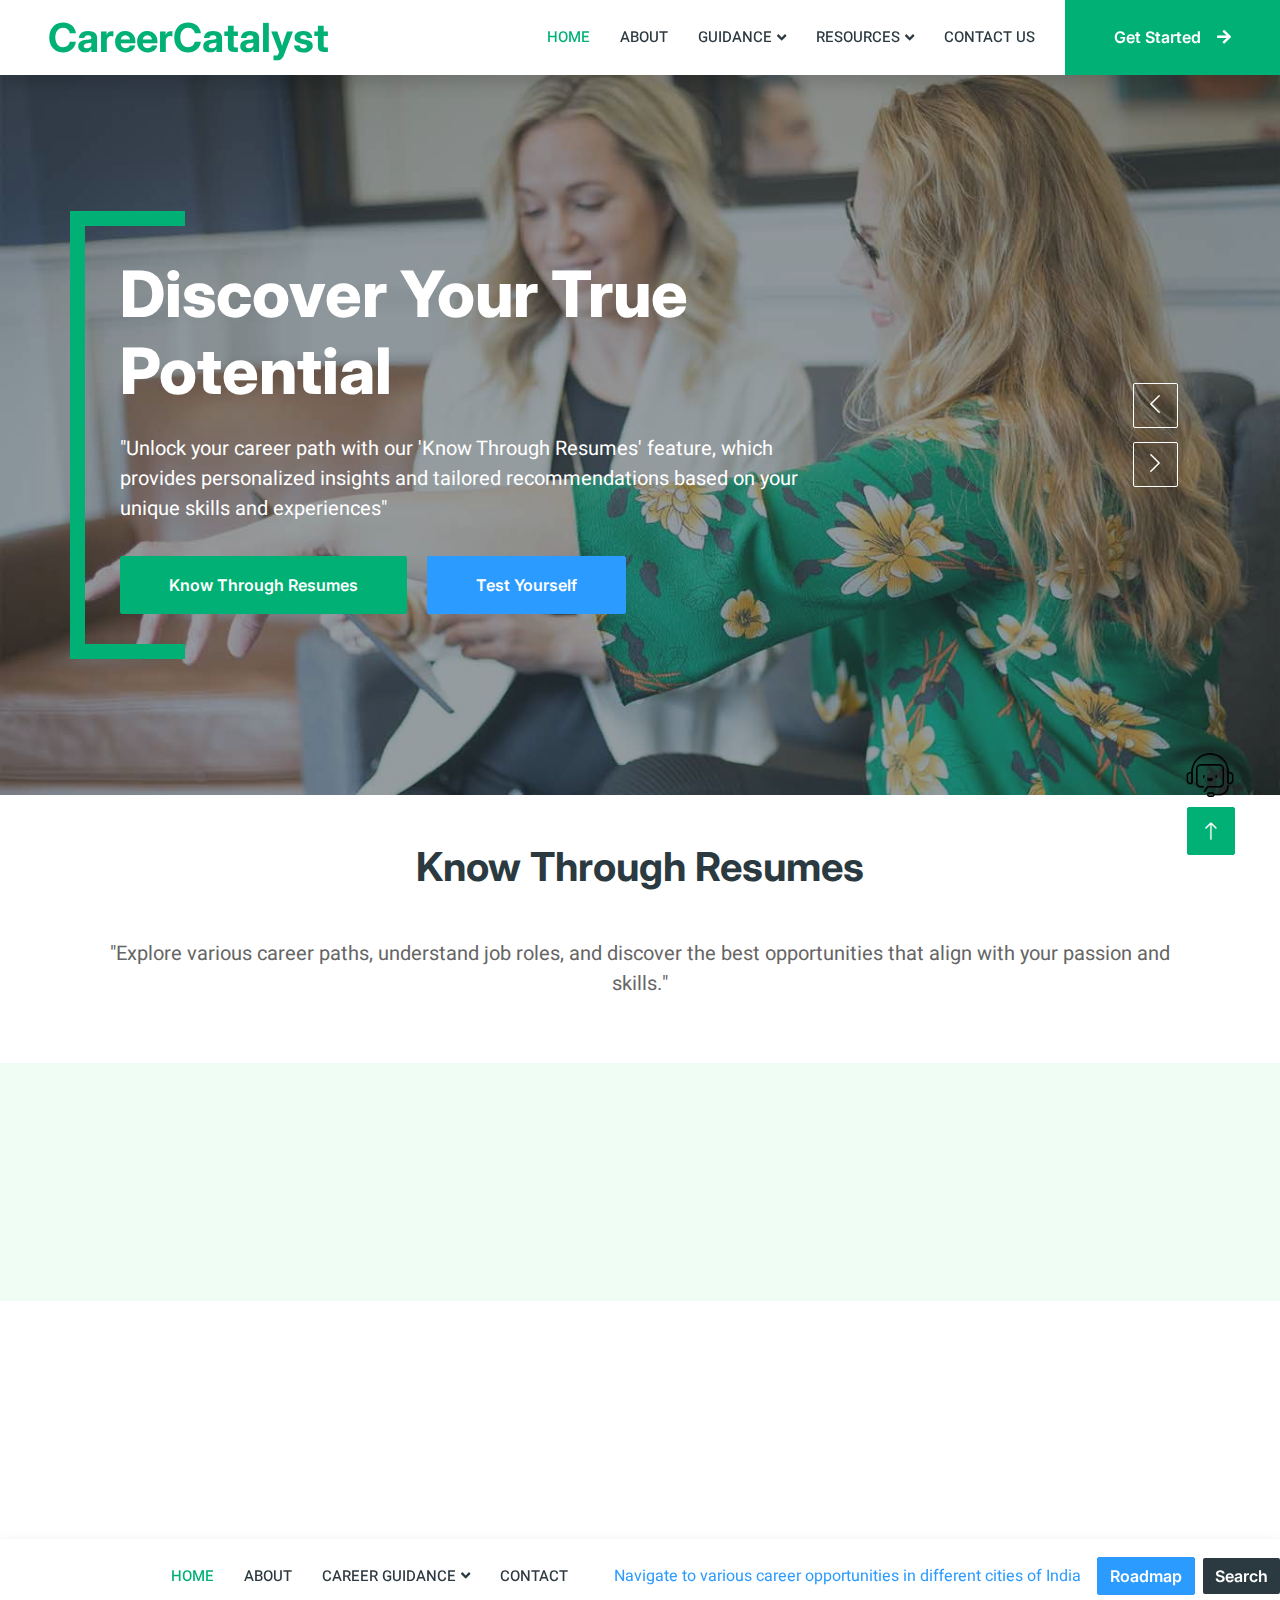
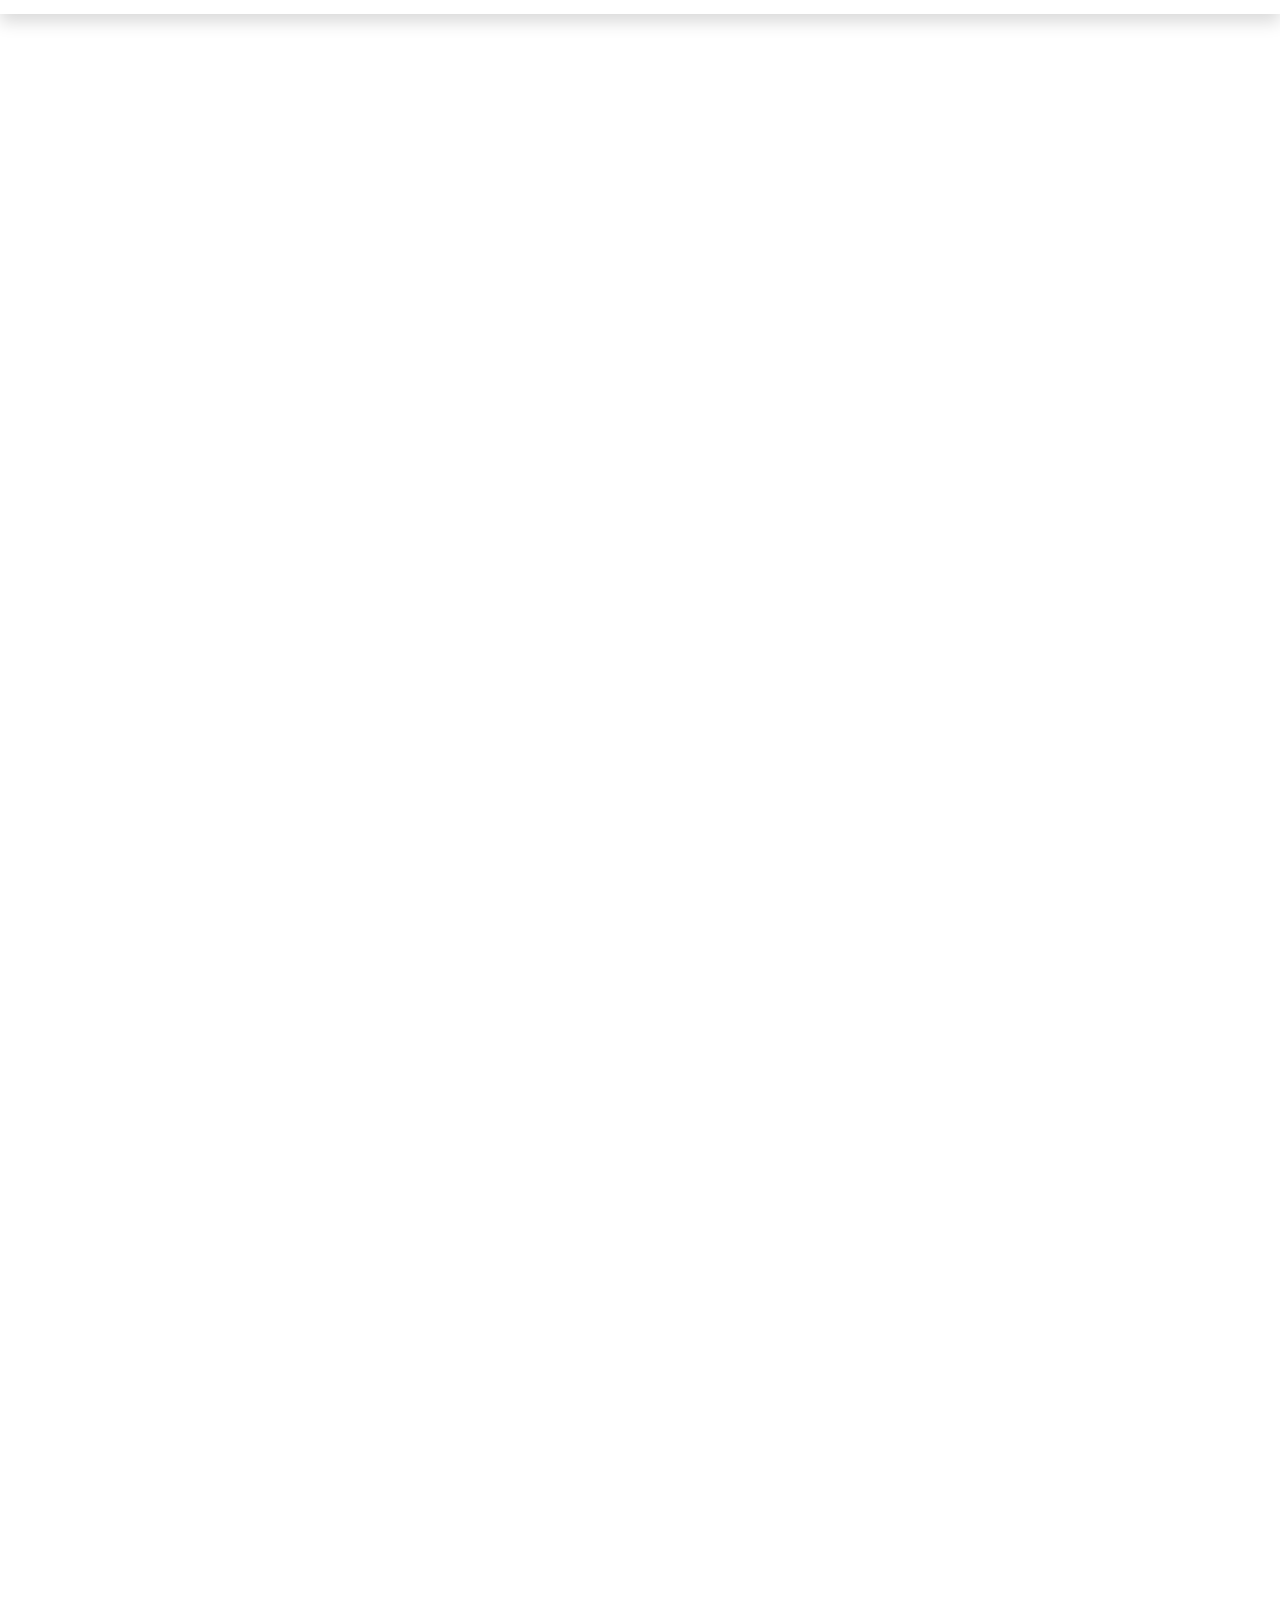
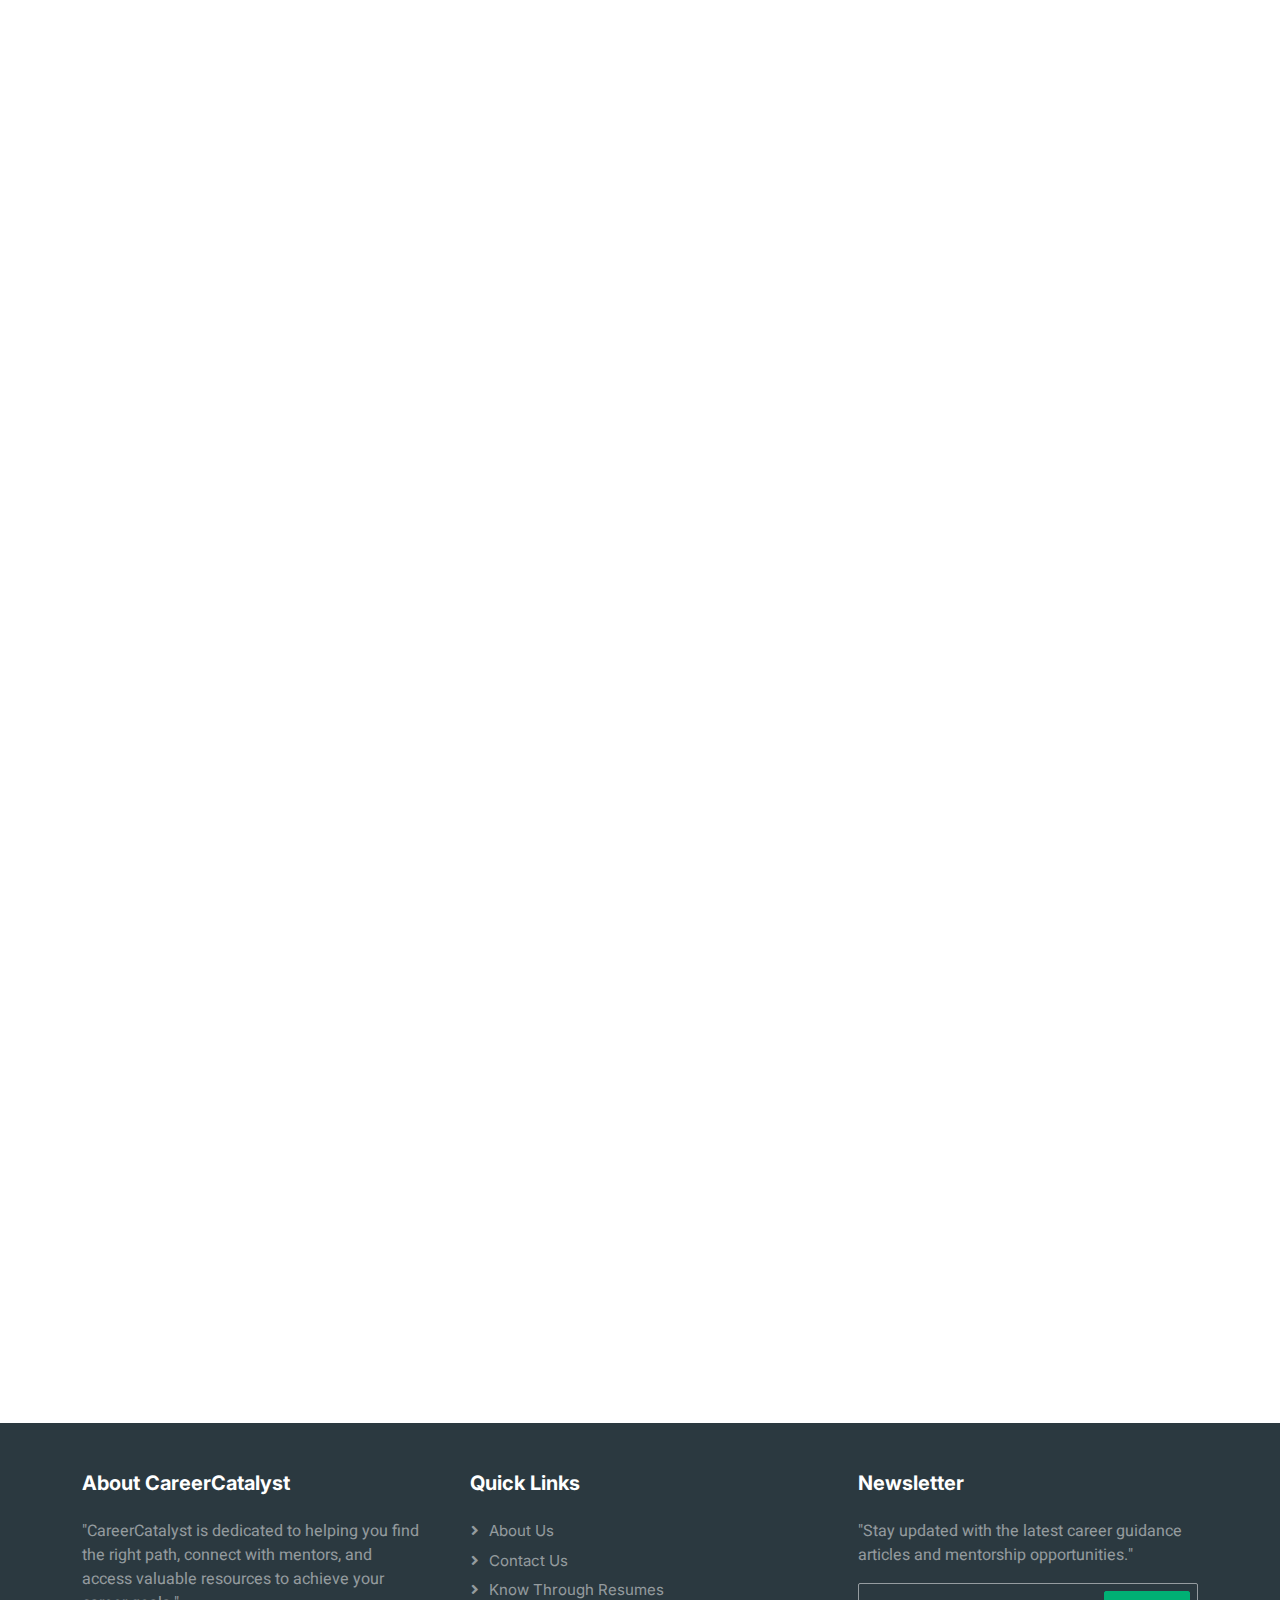
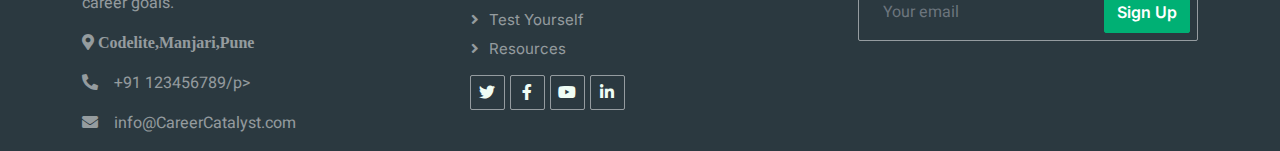
<file: index.html>
<!DOCTYPE html>
<html lang="en">

<head>
    <meta charset="utf-8">
    <title>CareerCatalyst</title>
    <meta content="width=device-width, initial-scale=1.0" name="viewport">
    <meta content="" name="keywords">
    <meta content="" name="description">

    <!-- Favicon -->
    <link href="img/favicon.ico" rel="icon">

    <!-- Google Web Fonts -->
    <link rel="preconnect" href="https://fonts.googleapis.com">
    <link rel="preconnect" href="https://fonts.gstatic.com" crossorigin>
    <link href="https://fonts.googleapis.com/css2?family=Heebo:wght@400;500;600&family=Inter:wght@700;800&display=swap" rel="stylesheet">
    
    <!-- Icon Font Stylesheet -->
    <link href="https://cdnjs.cloudflare.com/ajax/libs/font-awesome/5.10.0/css/all.min.css" rel="stylesheet">
    <link href="https://cdn.jsdelivr.net/npm/bootstrap-icons@1.4.1/font/bootstrap-icons.css" rel="stylesheet">

    <!-- Libraries Stylesheet -->
    <link href="lib/animate/animate.min.css" rel="stylesheet">
    <link href="lib/owlcarousel/assets/owl.carousel.min.css" rel="stylesheet">

    <!-- Customized Bootstrap Stylesheet -->
    <link href="css/bootstrap.min.css" rel="stylesheet">

    <!-- Template Stylesheet -->
    <link href="css/style.css" rel="stylesheet">

    
      <!--This is for head navbar element-->
      <link rel="preconnect" href="https://fonts.googleapis.com">
      <link rel="preconnect" href="https://fonts.gstatic.com" crossorigin>
      <link href="https://fonts.googleapis.com/css2?family=Edu+AU+VIC+WA+NT+Guides:wght@400..700&display=swap" rel="stylesheet">
      

    <!-- chatbot style-->
    <link rel="stylesheet" href="css/chatbot.css"> 

</head>

<body>
    <div class="container-xxl bg-white p-0">
        <!-- Spinner Start -->
        <div id="spinner" class="show bg-white position-fixed translate-middle w-100 vh-100 top-50 start-50 d-flex align-items-center justify-content-center">
            <div class="spinner-border text-primary" style="width: 3rem; height: 3rem;" role="status">
                <span class="sr-only">Loading...</span>
            </div>
        </div>
        <!-- Spinner End -->


    <!-- Navbar Start -->
    <nav class="navbar navbar-expand-lg bg-white navbar-light shadow sticky-top p-0">
    <a href="index.html" class="navbar-brand d-flex align-items-center text-center py-0 px-4 px-lg-5">
        <h1 class="m-0 text-primary">CareerCatalyst</h1>
    </a>
    <button type="button" class="navbar-toggler me-4" data-bs-toggle="collapse" data-bs-target="#navbarCollapse">
        <span class="navbar-toggler-icon"></span>
    </button>
    <div class="collapse navbar-collapse" id="navbarCollapse">
        <div class="navbar-nav ms-auto p-4 p-lg-0">
            <a href="index.html" class="nav-item nav-link active">Home</a>
            <a href="about.html" class="nav-item nav-link">About</a>
            <div class="nav-item dropdown">
                <a href="#" class="nav-link dropdown-toggle" data-bs-toggle="dropdown">Guidance</a>
                <div class="dropdown-menu rounded-0 m-0">
                    <a href="career-paths.html" class="dropdown-item">Know Through Resumes</a>
                    <a href="mentorship.html" class="dropdown-item">Test Yourself</a>
                </div>
            </div>
            <div class="nav-item dropdown">
                <a href="#" class="nav-link dropdown-toggle" data-bs-toggle="dropdown">Resources</a>
                <div class="dropdown-menu rounded-0 m-0">
                    <a href="resume-tips.html" class="dropdown-item">Resume Tips</a>
                    <a href="interview-preparation.html" class="dropdown-item">Interview Preparation</a>
                    <a href="404.html" class="dropdown-item">404 Not Found</a>
                </div>
            </div>
            <a href="contact.html" class="nav-item nav-link">Contact Us</a>
        </div>
        <a href="login.HTML" class="btn btn-primary rounded-0 py-4 px-lg-5 d-none d-lg-block">Get Started<i class="fa fa-arrow-right ms-3"></i></a>
    </div>
</nav>

    
<!-- Navbar End -->



        <!-- Carousel Start -->
<div class="container-fluid p-0">
    <div class="owl-carousel header-carousel position-relative">
        <div class="owl-carousel-item position-relative">
            <img class="img-fluid" src="img/carousel-1.jpg" alt="">
            <div class="position-absolute top-0 start-0 w-100 h-100 d-flex align-items-center" style="background: rgba(43, 57, 64, .5);">
                <div class="container">
                    <div class="row justify-content-start">
                        <div class="col-10 col-lg-8">
                            <h1 class="display-3 text-white animated slideInDown mb-4">Discover Your True Potential</h1>
                            <p class="fs-5 fw-medium text-white mb-4 pb-2">"Unlock your career path with our 'Know Through Resumes' feature, which provides personalized insights and tailored recommendations based on your unique skills and experiences"</p>
                            <a href="career-paths.html" class="btn btn-primary py-md-3 px-md-5 me-3 animated slideInLeft">Know Through Resumes</a>
                            <a href="mentorship.html" class="btn btn-secondary py-md-3 px-md-5 animated slideInRight">Test Yourself</a>
                        </div>
                    </div>
                </div>
            </div>
        </div>
        <div class="owl-carousel-item position-relative">
            <img class="img-fluid" src="img/carousel-2.jpg" alt="">
            <div class="position-absolute top-0 start-0 w-100 h-100 d-flex align-items-center" style="background: rgba(43, 57, 64, .5);">
                <div class="container">
                    <div class="row justify-content-start">
                        <div class="col-10 col-lg-8">
                            <h1 class="display-3 text-white animated slideInDown mb-4">Plan Your Career Growth</h1>
                            <p class="fs-5 fw-medium text-white mb-4 pb-2">"Find the best resources and tools to help you navigate your career journey."</p>
                            <a href="resources.html" class="btn btn-primary py-md-3 px-md-5 me-3 animated slideInLeft">Resources</a>
                            <a href="contact.html" class="btn btn-secondary py-md-3 px-md-5 animated slideInRight">Contact Us</a>
                        </div>
                    </div>
                </div>
            </div>
        </div>
    </div>
</div>
<!-- Carousel End -->
<!-- Career Paths Start -->
<div class="container-xxl py-5">
    <div class="container">
        <div class="text-center wow fadeInUp" data-wow-delay="0.1s">
            <h1 class="mb-5">Know Through Resumes</h1>
            <p class="fs-5 fw-medium">"Explore various career paths, understand job roles, and discover the best opportunities that align with your passion and skills."</p>
        </div>
    </div>
</div>
<!-- Career Paths End -->

<!-- Mentorship Start -->
<div class="container-xxl py-5 bg-light">
    <div class="container">
        <div class="text-center wow fadeInUp" data-wow-delay="0.1s">
            <h1 class="mb-5">Test Yourself</h1>
            <p class="fs-5 fw-medium">"Get connected with industry experts and mentors who can guide you through your career journey."</p>
        </div>
    </div>
</div>
<!-- Mentorship End -->

<!-- Resources Start -->
<div class="container-xxl py-5">
    <div class="container">
        <div class="text-center wow fadeInUp" data-wow-delay="0.1s">
            <h1 class="mb-5">Career Resources</h1>
            <p class="fs-5 fw-medium">"Access a wide range of resources, including articles, guides, and tools to help you succeed in your career."</p>
        </div>
    </div>
</div>
<!-- Resources End -->

     <!-- Search Start -->
     <!-- Navbar Start -->
     <nav class="navbar navbar-expand-lg bg-white navbar-light shadow sticky-top p-0">
        <a href="index.html" class="navbar-brand d-flex align-items-center text-center py-0 px-4 px-lg-5">
        </a>
        <button type="button" class="navbar-toggler me-4" data-bs-toggle="collapse" data-bs-target="#navbarCollapse">
            <span class="navbar-toggler-icon"></span>
        </button>
        <div class="collapse navbar-collapse" id="navbarCollapse">
            <div class="navbar-nav ms-auto p-4 p-lg-0">
                <a href="index.html" class="nav-item nav-link active">Home</a>
                <a href="about.html" class="nav-item nav-link">About</a>
                <div class="nav-item dropdown">
                    <a href="#" class="nav-link dropdown-toggle" data-bs-toggle="dropdown">Career Guidance</a>
                    <div class="dropdown-menu rounded-0 m-0">
                        <a href="career-paths.html" class="dropdown-item">Know Through Resumes</a>
                        <a href="mentorship.html" class="dropdown-item">Test Yourself</a>
                        <a href="resources.html" class="dropdown-item">Career Resources</a>
                    </div>
                </div>
                <a href="contact.html" class="nav-item nav-link">Contact</a>
            </div>
            <div class="d-flex align-items-center ms-3 p-4 p-lg-0">
                <span class="me-3 text-secondary">Navigate to various career opportunities in different cities of India</span>
                <button class="btn btn-secondary me-2" onclick="location.href='roadmap.html';">Roadmap</button>
                <button class="btn btn-dark border-0" onclick="location.href='#';">Search</button>
            </div>
        </div>
    </nav>
    
<!-- Navbar End -->


<div class="container-fluid bg-primary mb-5 wow fadeIn" data-wow-delay="0.1s" style="padding: 35px;">
    <div class="container">
        <div class="row g-2">
            <div class="col-md-10">
                <div class="row g-2">
                    <div class="col-md-4">
                        <input type="text" class="form-control border-0" placeholder="Enter a keyword (e.g., Designing)" />
                    </div>
                    <div class="col-md-4">
                        <select class="form-select border-0">
                            <option selected>Category</option>
                            <option value="1">Designing</option>
                            <option value="2">Data Science</option>
                            <option value="3">Software Development</option>
                            <option value="4">Digital Marketing</option>
                            <option value="5">Finance & Accounting</option>
                            <option value="6">Human Resources</option>
                            <option value="7">Project Management</option>
                            <option value="8">Healthcare & Medicine</option>
                            <option value="9">Education & Training</option>
                            <option value="10">Legal & Compliance</option>
                        </select>
                    </div>
                    <div class="col-md-4">
                        <select class="form-select border-0">
                            <option selected>Location</option>
                            <option value="1">Mumbai</option>
                            <option value="2">Delhi</option>
                            <option value="3">Bengaluru</option>
                            <option value="4">Hyderabad</option>
                            <option value="5">Chennai</option>
                            <option value="6">Kolkata</option>
                            <option value="7">Pune</option>
                            <option value="8">Ahmedabad</option>
                            <option value="9">Gurgaon</option>
                            <option value="10">Noida</option>
                        </select>
                    </div>
                </div>
            </div>
            <div class="col-md-2">
                <button class="btn btn-dark border-0 w-100">Search</button>
            </div>
        </div>
    </div>
</div>
<!-- Search End -->


        <!-- Category Start -->
        <div class="container-xxl py-5">
            <div class="container">
                <h1 class="text-center mb-5 wow fadeInUp" data-wow-delay="0.1s">Explore By Category</h1>
                <div class="row g-4">
                    <div class="col-lg-3 col-sm-6 wow fadeInUp" data-wow-delay="0.1s">
                        <a class="cat-item rounded p-4" href="">
                            <i class="fa fa-3x fa-mail-bulk text-primary mb-4"></i>
                            <h6 class="mb-3">Marketing</h6>
                            <p class="mb-0">123 Vacancy</p>
                        </a>
                    </div>
                    <div class="col-lg-3 col-sm-6 wow fadeInUp" data-wow-delay="0.3s">
                        <a class="cat-item rounded p-4" href="">
                            <i class="fa fa-3x fa-headset text-primary mb-4"></i>
                            <h6 class="mb-3">Customer Service</h6>
                            <p class="mb-0">123 Vacancy</p>
                        </a>
                    </div>
                    <div class="col-lg-3 col-sm-6 wow fadeInUp" data-wow-delay="0.5s">
                        <a class="cat-item rounded p-4" href="">
                            <i class="fa fa-3x fa-user-tie text-primary mb-4"></i>
                            <h6 class="mb-3">Human Resource</h6>
                            <p class="mb-0">123 Vacancy</p>
                        </a>
                    </div>
                    <div class="col-lg-3 col-sm-6 wow fadeInUp" data-wow-delay="0.7s">
                        <a class="cat-item rounded p-4" href="">
                            <i class="fa fa-3x fa-tasks text-primary mb-4"></i>
                            <h6 class="mb-3">Project Management</h6>
                            <p class="mb-0">123 Vacancy</p>
                        </a>
                    </div>
                    <div class="col-lg-3 col-sm-6 wow fadeInUp" data-wow-delay="0.1s">
                        <a class="cat-item rounded p-4" href="">
                            <i class="fa fa-3x fa-chart-line text-primary mb-4"></i>
                            <h6 class="mb-3">Business Development</h6>
                            <p class="mb-0">123 Vacancy</p>
                        </a>
                    </div>
                    <div class="col-lg-3 col-sm-6 wow fadeInUp" data-wow-delay="0.3s">
                        <a class="cat-item rounded p-4" href="">
                            <i class="fa fa-3x fa-hands-helping text-primary mb-4"></i>
                            <h6 class="mb-3">Sales & Communication</h6>
                            <p class="mb-0">123 Vacancy</p>
                        </a>
                    </div>
                    <div class="col-lg-3 col-sm-6 wow fadeInUp" data-wow-delay="0.5s">
                        <a class="cat-item rounded p-4" href="">
                            <i class="fa fa-3x fa-book-reader text-primary mb-4"></i>
                            <h6 class="mb-3">Teaching & Education</h6>
                            <p class="mb-0">123 Vacancy</p>
                        </a>
                    </div>
                    <div class="col-lg-3 col-sm-6 wow fadeInUp" data-wow-delay="0.7s">
                        <a class="cat-item rounded p-4" href="">
                            <i class="fa fa-3x fa-drafting-compass text-primary mb-4"></i>
                            <h6 class="mb-3">Design & Creative</h6>
                            <p class="mb-0">123 Vacancy</p>
                        </a>
                    </div>
                </div>
            </div>
        </div>
        <!-- Category End -->


        <!-- About Start -->
        <div class="container-xxl py-5">
            <div class="container">
                <div class="row g-5 align-items-center">
                    <div class="col-lg-6 wow fadeIn" data-wow-delay="0.1s">
                        <div class="row g-0 about-bg rounded overflow-hidden">
                            <div class="col-6 text-start">
                                <img class="img-fluid w-100" src="img/about-1.jpg">
                            </div>
                            <div class="col-6 text-start">
                                <img class="img-fluid" src="img/about-2.jpg" style="width: 85%; margin-top: 15%;">
                            </div>
                            <div class="col-6 text-end">
                                <img class="img-fluid" src="img/about-3.jpg" style="width: 85%;">
                            </div>
                            <div class="col-6 text-end">
                                <img class="img-fluid w-100" src="img/about-4.jpg">
                            </div>
                        </div>
                    </div>
                    <div class="col-lg-6 wow fadeIn" data-wow-delay="0.5s">
                        <h1 class="mb-4">We Help You Navigate Your Career Path and Discover Your Talent</h1>
                        <p class="mb-4"><em>Empowering individuals to find their dream job and unlock their potential. Join us in shaping a brighter future for your career.</em></p>
                        <p><i class="fa fa-check text-primary me-3"></i>Tailored career guidance and support</p>
                        <p><i class="fa fa-check text-primary me-3"></i>Comprehensive skills assessment and training</p>
                        <p><i class="fa fa-check text-primary me-3"></i>Networking opportunities with industry leaders</p>
                        <a class="btn btn-primary py-3 px-5 mt-3" href="">Read More</a>
                    </div>
                </div>
            </div>
        </div>
        <!-- About End -->


        <!-- Jobs Start -->
        <div class="container-xxl py-5">
            <div class="container">
                <h1 class="text-center mb-5 wow fadeInUp" data-wow-delay="0.1s">Job Listing</h1>
                <div class="tab-class text-center wow fadeInUp" data-wow-delay="0.3s">
                    <ul class="nav nav-pills d-inline-flex justify-content-center border-bottom mb-5">
                        <li class="nav-item">
                            <a class="d-flex align-items-center text-start mx-3 ms-0 pb-3 active" data-bs-toggle="pill" href="#tab-1">
                                <h6 class="mt-n1 mb-0">Featured</h6>
                            </a>
                        </li>
                        <li class="nav-item">
                            <a class="d-flex align-items-center text-start mx-3 pb-3" data-bs-toggle="pill" href="#tab-2">
                                <h6 class="mt-n1 mb-0">Full Time</h6>
                            </a>
                        </li>
                        <li class="nav-item">
                            <a class="d-flex align-items-center text-start mx-3 me-0 pb-3" data-bs-toggle="pill" href="#tab-3">
                                <h6 class="mt-n1 mb-0">Part Time</h6>
                            </a>
                        </li>
                    </ul>
                    <div class="tab-content">
                        <div id="tab-1" class="tab-pane fade show p-0 active">
                            <div class="job-item p-4 mb-4">
                                <div class="row g-4">
                                    <div class="col-sm-12 col-md-8 d-flex align-items-center">
                                        <img class="flex-shrink-0 img-fluid border rounded" src="img/com-logo-1.jpg" alt="" style="width: 80px; height: 80px;">
                                        <div class="text-start ps-4">
                                            <h5 class="mb-3">Software Engineer</h5>
                                            <span class="text-truncate me-3"><i class="fa fa-map-marker-alt text-primary me-2"></i>New York, USA</span>
                                            <span class="text-truncate me-3"><i class="far fa-clock text-primary me-2"></i>Full Time</span>
                                            <span class="text-truncate me-0"><i class="far fa-money-bill-alt text-primary me-2"></i>$123 - $456</span>
                                        </div>
                                    </div>
                                    <div class="col-sm-12 col-md-4 d-flex flex-column align-items-start align-items-md-end justify-content-center">
                                        <div class="d-flex mb-3">
                                            <a class="btn btn-light btn-square me-3" href=""><i class="far fa-heart text-primary"></i></a>
                                            <a class="btn btn-primary" href="">Apply Now</a>
                                        </div>
                                        <small class="text-truncate"><i class="far fa-calendar-alt text-primary me-2"></i>Date Line: 01 Jan, 2045</small>
                                    </div>
                                </div>
                            </div>
                            <div class="job-item p-4 mb-4">
                                <div class="row g-4">
                                    <div class="col-sm-12 col-md-8 d-flex align-items-center">
                                        <img class="flex-shrink-0 img-fluid border rounded" src="img/com-logo-2.jpg" alt="" style="width: 80px; height: 80px;">
                                        <div class="text-start ps-4">
                                            <h5 class="mb-3">Marketing Manager</h5>
                                            <span class="text-truncate me-3"><i class="fa fa-map-marker-alt text-primary me-2"></i>New York, USA</span>
                                            <span class="text-truncate me-3"><i class="far fa-clock text-primary me-2"></i>Full Time</span>
                                            <span class="text-truncate me-0"><i class="far fa-money-bill-alt text-primary me-2"></i>$123 - $456</span>
                                        </div>
                                    </div>
                                    <div class="col-sm-12 col-md-4 d-flex flex-column align-items-start align-items-md-end justify-content-center">
                                        <div class="d-flex mb-3">
                                            <a class="btn btn-light btn-square me-3" href=""><i class="far fa-heart text-primary"></i></a>
                                            <a class="btn btn-primary" href="">Apply Now</a>
                                        </div>
                                        <small class="text-truncate"><i class="far fa-calendar-alt text-primary me-2"></i>Date Line: 01 Jan, 2045</small>
                                    </div>
                                </div>
                            </div>
                            <div class="job-item p-4 mb-4">
                                <div class="row g-4">
                                    <div class="col-sm-12 col-md-8 d-flex align-items-center">
                                        <img class="flex-shrink-0 img-fluid border rounded" src="img/com-logo-3.jpg" alt="" style="width: 80px; height: 80px;">
                                        <div class="text-start ps-4">
                                            <h5 class="mb-3">Product Designer</h5>
                                            <span class="text-truncate me-3"><i class="fa fa-map-marker-alt text-primary me-2"></i>New York, USA</span>
                                            <span class="text-truncate me-3"><i class="far fa-clock text-primary me-2"></i>Full Time</span>
                                            <span class="text-truncate me-0"><i class="far fa-money-bill-alt text-primary me-2"></i>$123 - $456</span>
                                        </div>
                                    </div>
                                    <div class="col-sm-12 col-md-4 d-flex flex-column align-items-start align-items-md-end justify-content-center">
                                        <div class="d-flex mb-3">
                                            <a class="btn btn-light btn-square me-3" href=""><i class="far fa-heart text-primary"></i></a>
                                            <a class="btn btn-primary" href="">Apply Now</a>
                                        </div>
                                        <small class="text-truncate"><i class="far fa-calendar-alt text-primary me-2"></i>Date Line: 01 Jan, 2045</small>
                                    </div>
                                </div>
                            </div>
                            <div class="job-item p-4 mb-4">
                                <div class="row g-4">
                                    <div class="col-sm-12 col-md-8 d-flex align-items-center">
                                        <img class="flex-shrink-0 img-fluid border rounded" src="img/com-logo-4.jpg" alt="" style="width: 80px; height: 80px;">
                                        <div class="text-start ps-4">
                                            <h5 class="mb-3">Creative Director</h5>
                                            <span class="text-truncate me-3"><i class="fa fa-map-marker-alt text-primary me-2"></i>New York, USA</span>
                                            <span class="text-truncate me-3"><i class="far fa-clock text-primary me-2"></i>Full Time</span>
                                            <span class="text-truncate me-0"><i class="far fa-money-bill-alt text-primary me-2"></i>$123 - $456</span>
                                        </div>
                                    </div>
                                    <div class="col-sm-12 col-md-4 d-flex flex-column align-items-start align-items-md-end justify-content-center">
                                        <div class="d-flex mb-3">
                                            <a class="btn btn-light btn-square me-3" href=""><i class="far fa-heart text-primary"></i></a>
                                            <a class="btn btn-primary" href="">Apply Now</a>
                                        </div>
                                        <small class="text-truncate"><i class="far fa-calendar-alt text-primary me-2"></i>Date Line: 01 Jan, 2045</small>
                                    </div>
                                </div>
                            </div>
                            <div class="job-item p-4 mb-4">
                                <div class="row g-4">
                                    <div class="col-sm-12 col-md-8 d-flex align-items-center">
                                        <img class="flex-shrink-0 img-fluid border rounded" src="img/com-logo-5.jpg" alt="" style="width: 80px; height: 80px;">
                                        <div class="text-start ps-4">
                                            <h5 class="mb-3">Wordpress Developer</h5>
                                            <span class="text-truncate me-3"><i class="fa fa-map-marker-alt text-primary me-2"></i>New York, USA</span>
                                            <span class="text-truncate me-3"><i class="far fa-clock text-primary me-2"></i>Full Time</span>
                                            <span class="text-truncate me-0"><i class="far fa-money-bill-alt text-primary me-2"></i>$123 - $456</span>
                                        </div>
                                    </div>
                                    <div class="col-sm-12 col-md-4 d-flex flex-column align-items-start align-items-md-end justify-content-center">
                                        <div class="d-flex mb-3">
                                            <a class="btn btn-light btn-square me-3" href=""><i class="far fa-heart text-primary"></i></a>
                                            <a class="btn btn-primary" href="">Apply Now</a>
                                        </div>
                                        <small class="text-truncate"><i class="far fa-calendar-alt text-primary me-2"></i>Date Line: 01 Jan, 2045</small>
                                    </div>
                                </div>
                            </div>
                            <a class="btn btn-primary py-3 px-5" href="">Browse More Jobs</a>
                        </div>
                        <div id="tab-2" class="tab-pane fade show p-0">
                            <div class="job-item p-4 mb-4">
                                <div class="row g-4">
                                    <div class="col-sm-12 col-md-8 d-flex align-items-center">
                                        <img class="flex-shrink-0 img-fluid border rounded" src="img/com-logo-1.jpg" alt="" style="width: 80px; height: 80px;">
                                        <div class="text-start ps-4">
                                            <h5 class="mb-3">Software Engineer</h5>
                                            <span class="text-truncate me-3"><i class="fa fa-map-marker-alt text-primary me-2"></i>New York, USA</span>
                                            <span class="text-truncate me-3"><i class="far fa-clock text-primary me-2"></i>Full Time</span>
                                            <span class="text-truncate me-0"><i class="far fa-money-bill-alt text-primary me-2"></i>$123 - $456</span>
                                        </div>
                                    </div>
                                    <div class="col-sm-12 col-md-4 d-flex flex-column align-items-start align-items-md-end justify-content-center">
                                        <div class="d-flex mb-3">
                                            <a class="btn btn-light btn-square me-3" href=""><i class="far fa-heart text-primary"></i></a>
                                            <a class="btn btn-primary" href="">Apply Now</a>
                                        </div>
                                        <small class="text-truncate"><i class="far fa-calendar-alt text-primary me-2"></i>Date Line: 01 Jan, 2045</small>
                                    </div>
                                </div>
                            </div>
                            <div class="job-item p-4 mb-4">
                                <div class="row g-4">
                                    <div class="col-sm-12 col-md-8 d-flex align-items-center">
                                        <img class="flex-shrink-0 img-fluid border rounded" src="img/com-logo-2.jpg" alt="" style="width: 80px; height: 80px;">
                                        <div class="text-start ps-4">
                                            <h5 class="mb-3">Marketing Manager</h5>
                                            <span class="text-truncate me-3"><i class="fa fa-map-marker-alt text-primary me-2"></i>New York, USA</span>
                                            <span class="text-truncate me-3"><i class="far fa-clock text-primary me-2"></i>Full Time</span>
                                            <span class="text-truncate me-0"><i class="far fa-money-bill-alt text-primary me-2"></i>$123 - $456</span>
                                        </div>
                                    </div>
                                    <div class="col-sm-12 col-md-4 d-flex flex-column align-items-start align-items-md-end justify-content-center">
                                        <div class="d-flex mb-3">
                                            <a class="btn btn-light btn-square me-3" href=""><i class="far fa-heart text-primary"></i></a>
                                            <a class="btn btn-primary" href="">Apply Now</a>
                                        </div>
                                        <small class="text-truncate"><i class="far fa-calendar-alt text-primary me-2"></i>Date Line: 01 Jan, 2045</small>
                                    </div>
                                </div>
                            </div>
                            <div class="job-item p-4 mb-4">
                                <div class="row g-4">
                                    <div class="col-sm-12 col-md-8 d-flex align-items-center">
                                        <img class="flex-shrink-0 img-fluid border rounded" src="img/com-logo-3.jpg" alt="" style="width: 80px; height: 80px;">
                                        <div class="text-start ps-4">
                                            <h5 class="mb-3">Product Designer</h5>
                                            <span class="text-truncate me-3"><i class="fa fa-map-marker-alt text-primary me-2"></i>New York, USA</span>
                                            <span class="text-truncate me-3"><i class="far fa-clock text-primary me-2"></i>Full Time</span>
                                            <span class="text-truncate me-0"><i class="far fa-money-bill-alt text-primary me-2"></i>$123 - $456</span>
                                        </div>
                                    </div>
                                    <div class="col-sm-12 col-md-4 d-flex flex-column align-items-start align-items-md-end justify-content-center">
                                        <div class="d-flex mb-3">
                                            <a class="btn btn-light btn-square me-3" href=""><i class="far fa-heart text-primary"></i></a>
                                            <a class="btn btn-primary" href="">Apply Now</a>
                                        </div>
                                        <small class="text-truncate"><i class="far fa-calendar-alt text-primary me-2"></i>Date Line: 01 Jan, 2045</small>
                                    </div>
                                </div>
                            </div>
                            <div class="job-item p-4 mb-4">
                                <div class="row g-4">
                                    <div class="col-sm-12 col-md-8 d-flex align-items-center">
                                        <img class="flex-shrink-0 img-fluid border rounded" src="img/com-logo-4.jpg" alt="" style="width: 80px; height: 80px;">
                                        <div class="text-start ps-4">
                                            <h5 class="mb-3">Creative Director</h5>
                                            <span class="text-truncate me-3"><i class="fa fa-map-marker-alt text-primary me-2"></i>New York, USA</span>
                                            <span class="text-truncate me-3"><i class="far fa-clock text-primary me-2"></i>Full Time</span>
                                            <span class="text-truncate me-0"><i class="far fa-money-bill-alt text-primary me-2"></i>$123 - $456</span>
                                        </div>
                                    </div>
                                    <div class="col-sm-12 col-md-4 d-flex flex-column align-items-start align-items-md-end justify-content-center">
                                        <div class="d-flex mb-3">
                                            <a class="btn btn-light btn-square me-3" href=""><i class="far fa-heart text-primary"></i></a>
                                            <a class="btn btn-primary" href="">Apply Now</a>
                                        </div>
                                        <small class="text-truncate"><i class="far fa-calendar-alt text-primary me-2"></i>Date Line: 01 Jan, 2045</small>
                                    </div>
                                </div>
                            </div>
                            <div class="job-item p-4 mb-4">
                                <div class="row g-4">
                                    <div class="col-sm-12 col-md-8 d-flex align-items-center">
                                        <img class="flex-shrink-0 img-fluid border rounded" src="img/com-logo-5.jpg" alt="" style="width: 80px; height: 80px;">
                                        <div class="text-start ps-4">
                                            <h5 class="mb-3">Wordpress Developer</h5>
                                            <span class="text-truncate me-3"><i class="fa fa-map-marker-alt text-primary me-2"></i>New York, USA</span>
                                            <span class="text-truncate me-3"><i class="far fa-clock text-primary me-2"></i>Full Time</span>
                                            <span class="text-truncate me-0"><i class="far fa-money-bill-alt text-primary me-2"></i>$123 - $456</span>
                                        </div>
                                    </div>
                                    <div class="col-sm-12 col-md-4 d-flex flex-column align-items-start align-items-md-end justify-content-center">
                                        <div class="d-flex mb-3">
                                            <a class="btn btn-light btn-square me-3" href=""><i class="far fa-heart text-primary"></i></a>
                                            <a class="btn btn-primary" href="">Apply Now</a>
                                        </div>
                                        <small class="text-truncate"><i class="far fa-calendar-alt text-primary me-2"></i>Date Line: 01 Jan, 2045</small>
                                    </div>
                                </div>
                            </div>
                            <a class="btn btn-primary py-3 px-5" href="">Browse More Jobs</a>
                        </div>
                        <div id="tab-3" class="tab-pane fade show p-0">
                            <div class="job-item p-4 mb-4">
                                <div class="row g-4">
                                    <div class="col-sm-12 col-md-8 d-flex align-items-center">
                                        <img class="flex-shrink-0 img-fluid border rounded" src="img/com-logo-1.jpg" alt="" style="width: 80px; height: 80px;">
                                        <div class="text-start ps-4">
                                            <h5 class="mb-3">Software Engineer</h5>
                                            <span class="text-truncate me-3"><i class="fa fa-map-marker-alt text-primary me-2"></i>New York, USA</span>
                                            <span class="text-truncate me-3"><i class="far fa-clock text-primary me-2"></i>Full Time</span>
                                            <span class="text-truncate me-0"><i class="far fa-money-bill-alt text-primary me-2"></i>$123 - $456</span>
                                        </div>
                                    </div>
                                    <div class="col-sm-12 col-md-4 d-flex flex-column align-items-start align-items-md-end justify-content-center">
                                        <div class="d-flex mb-3">
                                            <a class="btn btn-light btn-square me-3" href=""><i class="far fa-heart text-primary"></i></a>
                                            <a class="btn btn-primary" href="">Apply Now</a>
                                        </div>
                                        <small class="text-truncate"><i class="far fa-calendar-alt text-primary me-2"></i>Date Line: 01 Jan, 2045</small>
                                    </div>
                                </div>
                            </div>
                            <div class="job-item p-4 mb-4">
                                <div class="row g-4">
                                    <div class="col-sm-12 col-md-8 d-flex align-items-center">
                                        <img class="flex-shrink-0 img-fluid border rounded" src="img/com-logo-2.jpg" alt="" style="width: 80px; height: 80px;">
                                        <div class="text-start ps-4">
                                            <h5 class="mb-3">Marketing Manager</h5>
                                            <span class="text-truncate me-3"><i class="fa fa-map-marker-alt text-primary me-2"></i>New York, USA</span>
                                            <span class="text-truncate me-3"><i class="far fa-clock text-primary me-2"></i>Full Time</span>
                                            <span class="text-truncate me-0"><i class="far fa-money-bill-alt text-primary me-2"></i>$123 - $456</span>
                                        </div>
                                    </div>
                                    <div class="col-sm-12 col-md-4 d-flex flex-column align-items-start align-items-md-end justify-content-center">
                                        <div class="d-flex mb-3">
                                            <a class="btn btn-light btn-square me-3" href=""><i class="far fa-heart text-primary"></i></a>
                                            <a class="btn btn-primary" href="">Apply Now</a>
                                        </div>
                                        <small class="text-truncate"><i class="far fa-calendar-alt text-primary me-2"></i>Date Line: 01 Jan, 2045</small>
                                    </div>
                                </div>
                            </div>
                            <div class="job-item p-4 mb-4">
                                <div class="row g-4">
                                    <div class="col-sm-12 col-md-8 d-flex align-items-center">
                                        <img class="flex-shrink-0 img-fluid border rounded" src="img/com-logo-3.jpg" alt="" style="width: 80px; height: 80px;">
                                        <div class="text-start ps-4">
                                            <h5 class="mb-3">Product Designer</h5>
                                            <span class="text-truncate me-3"><i class="fa fa-map-marker-alt text-primary me-2"></i>New York, USA</span>
                                            <span class="text-truncate me-3"><i class="far fa-clock text-primary me-2"></i>Full Time</span>
                                            <span class="text-truncate me-0"><i class="far fa-money-bill-alt text-primary me-2"></i>$123 - $456</span>
                                        </div>
                                    </div>
                                    <div class="col-sm-12 col-md-4 d-flex flex-column align-items-start align-items-md-end justify-content-center">
                                        <div class="d-flex mb-3">
                                            <a class="btn btn-light btn-square me-3" href=""><i class="far fa-heart text-primary"></i></a>
                                            <a class="btn btn-primary" href="">Apply Now</a>
                                        </div>
                                        <small class="text-truncate"><i class="far fa-calendar-alt text-primary me-2"></i>Date Line: 01 Jan, 2045</small>
                                    </div>
                                </div>
                            </div>
                            <div class="job-item p-4 mb-4">
                                <div class="row g-4">
                                    <div class="col-sm-12 col-md-8 d-flex align-items-center">
                                        <img class="flex-shrink-0 img-fluid border rounded" src="img/com-logo-4.jpg" alt="" style="width: 80px; height: 80px;">
                                        <div class="text-start ps-4">
                                            <h5 class="mb-3">Creative Director</h5>
                                            <span class="text-truncate me-3"><i class="fa fa-map-marker-alt text-primary me-2"></i>New York, USA</span>
                                            <span class="text-truncate me-3"><i class="far fa-clock text-primary me-2"></i>Full Time</span>
                                            <span class="text-truncate me-0"><i class="far fa-money-bill-alt text-primary me-2"></i>$123 - $456</span>
                                        </div>
                                    </div>
                                    <div class="col-sm-12 col-md-4 d-flex flex-column align-items-start align-items-md-end justify-content-center">
                                        <div class="d-flex mb-3">
                                            <a class="btn btn-light btn-square me-3" href=""><i class="far fa-heart text-primary"></i></a>
                                            <a class="btn btn-primary" href="">Apply Now</a>
                                        </div>
                                        <small class="text-truncate"><i class="far fa-calendar-alt text-primary me-2"></i>Date Line: 01 Jan, 2045</small>
                                    </div>
                                </div>
                            </div>
                            <div class="job-item p-4 mb-4">
                                <div class="row g-4">
                                    <div class="col-sm-12 col-md-8 d-flex align-items-center">
                                        <img class="flex-shrink-0 img-fluid border rounded" src="img/com-logo-5.jpg" alt="" style="width: 80px; height: 80px;">
                                        <div class="text-start ps-4">
                                            <h5 class="mb-3">Wordpress Developer</h5>
                                            <span class="text-truncate me-3"><i class="fa fa-map-marker-alt text-primary me-2"></i>New York, USA</span>
                                            <span class="text-truncate me-3"><i class="far fa-clock text-primary me-2"></i>Full Time</span>
                                            <span class="text-truncate me-0"><i class="far fa-money-bill-alt text-primary me-2"></i>$123 - $456</span>
                                        </div>
                                    </div>
                                    <div class="col-sm-12 col-md-4 d-flex flex-column align-items-start align-items-md-end justify-content-center">
                                        <div class="d-flex mb-3">
                                            <a class="btn btn-light btn-square me-3" href=""><i class="far fa-heart text-primary"></i></a>
                                            <a class="btn btn-primary" href="">Apply Now</a>
                                        </div>
                                        <small class="text-truncate"><i class="far fa-calendar-alt text-primary me-2"></i>Date Line: 01 Jan, 2045</small>
                                    </div>
                                </div>
                            </div>
                            <a class="btn btn-primary py-3 px-5" href="">Browse More Jobs</a>
                        </div>
                    </div>
                </div>
            </div>
        </div>
        <!-- Jobs End -->


        <!-- Testimonial Start -->
<div class="container-xxl py-5 wow fadeInUp" data-wow-delay="0.1s">
    <div class="container">
        <h1 class="text-center mb-5" style="font-weight: bold; font-style: italic;">What Our Clients Say!</h1>
        <div class="owl-carousel testimonial-carousel">
            <div class="testimonial-item bg-light rounded p-4">
                <i class="fa fa-quote-left fa-2x text-primary mb-3"></i>
                <p style="font-style: italic;">"I found my dream career path with CareerCatalyst. Their guidance and resources helped me navigate my way to success."</p>
                <div class="d-flex align-items-center">
                    <img class="img-fluid flex-shrink-0 rounded" src="img/testimonial-1.jpg" style="width: 50px; height: 50px;">
                    <div class="ps-3">
                        <h5 class="mb-1" style="font-weight: bold;">Emily Johnson</h5>
                        <small style="font-style: italic;">Marketing Manager</small>
                    </div>
                </div>
            </div>
            <div class="testimonial-item bg-light rounded p-4">
                <i class="fa fa-quote-left fa-2x text-primary mb-3"></i>
                <p style="font-style: italic;">"The mentorship programs at CareerCatalyst connected me with industry experts who provided invaluable advice and support."</p>
                <div class="d-flex align-items-center">
                    <img class="img-fluid flex-shrink-0 rounded" src="img/testimonial-2.jpg" style="width: 50px; height: 50px;">
                    <div class="ps-3">
                        <h5 class="mb-1" style="font-weight: bold;">David Lee</h5>
                        <small style="font-style: italic;">Software Engineer</small>
                    </div>
                </div>
            </div>
            <div class="testimonial-item bg-light rounded p-4">
                <i class="fa fa-quote-left fa-2x text-primary mb-3"></i>
                <p style="font-style: italic;">"The comprehensive career resources and job listings made my transition into a new field seamless and successful."</p>
                <div class="d-flex align-items-center">
                    <img class="img-fluid flex-shrink-0 rounded" src="img/testimonial-3.jpg" style="width: 50px; height: 50px;">
                    <div class="ps-3">
                        <h5 class="mb-1" style="font-weight: bold;">Sarah Williams</h5>
                        <small style="font-style: italic;">Data Analyst</small>
                    </div>
                </div>
            </div>
            <div class="testimonial-item bg-light rounded p-4">
                <i class="fa fa-quote-left fa-2x text-primary mb-3"></i>
                <p style="font-style: italic;">"Thanks to CareerCatalyst, I was able to discover and pursue a career I am truly passionate about."</p>
                <div class="d-flex align-items-center">
                    <img class="img-fluid flex-shrink-0 rounded" src="img/testimonial-4.jpg" style="width: 50px; height: 50px;">
                    <div class="ps-3">
                        <h5 class="mb-1" style="font-weight: bold;">Michael Brown</h5>
                        <small style="font-style: italic;">Project Manager</small>
                    </div>
                </div>
            </div>
        </div>
    </div>
</div>
<!-- Testimonial End -->

        

   <!-- Footer Start -->
<div class="container-fluid bg-dark text-white-50 footer mt-5 pt-5">
    <div class="container">
        <div class="row g-5">
            <!-- About Section -->
            <div class="col-lg-4 col-md-6">
                <h5 class="text-white mb-4">About CareerCatalyst</h5>
                <p>"CareerCatalyst is dedicated to helping you find the right path, connect with mentors, and access valuable resources to achieve your career goals."</p>
                <p><i class="fa fa-map-marker-alt me-3"> Codelite,Manjari,Pune</i></p>
                <p><i class="fa fa-phone-alt me-3"></i>+91 123456789/p>
                <p><i class="fa fa-envelope me-3"></i>info@CareerCatalyst.com</p>
               
            </div>

            <!-- Quick Links Section -->
            <div class="col-lg-4 col-md-6">
                <h5 class="text-white mb-4">Quick Links</h5>
                <a class="btn btn-link text-white-50" href="about.html">About Us</a>
                <a class="btn btn-link text-white-50" href="contact.html">Contact Us</a>
                <a class="btn btn-link text-white-50" href="career-paths.html">Know Through Resumes</a>
                <a class="btn btn-link text-white-50" href="mentorship.html">Test Yourself</a>
                <a class="btn btn-link text-white-50" href="resources.html">Resources</a>
                <div class="d-flex pt-2">
                    <a class="btn btn-outline-light btn-social" href=""><i class="fab fa-twitter"></i></a>
                    <a class="btn btn-outline-light btn-social" href=""><i class="fab fa-facebook-f"></i></a>
                    <a class="btn btn-outline-light btn-social" href=""><i class="fab fa-youtube"></i></a>
                    <a class="btn btn-outline-light btn-social" href=""><i class="fab fa-linkedin-in"></i></a>
                </div>
            </div>
         

            <!-- Newsletter and Sign Up Section -->
            <div class="col-lg-4 col-md-6">
                <h5 class="text-white mb-4">Newsletter</h5>
                <p>"Stay updated with the latest career guidance articles and mentorship opportunities."</p>
                <div class="position-relative mx-auto" style="max-width: 400px;">
                    <input class="form-control bg-transparent w-100 py-3 ps-4 pe-5" type="text" placeholder="Your email">
                    <button type="button" id="signup-button" class="signup-button-linkclass001 btn btn-primary py-2 position-absolute top-0 end-0 mt-2 me-2">Sign Up</button>
                </div>
            </div>
        </div>
    </div>
</div>
<!-- Footer End -->




 <!-- Chat Icon -->
 <div id="chat-icon">
    <img src="img/chat-bot.png" alt="Chatbot Icon" />
    <span class="hover-message" id="message-1" style="display: none;">I can help you! 😊</span>
    <span class="hover-message" id="message-2" style="display: none;">Want some help? 👀</span>
</div>


<!-- Chat Box -->
<div id="chat-box" class="chat-box-hidden">
    <div id="chat-window">
        <div id="messages"></div>
        <input type="text" id="user-input" placeholder="Type your message..." />
        <button id="send-btn" onclick="sendMessage()">Send</button>
    </div>
</div>

<script src="js/chatbot.js"> </script>

<!-- Include the necessary script files -->
<script src="https://code.jquery.com/jquery-3.6.0.min.js"></script>
<script src="https://cdnjs.cloudflare.com/ajax/libs/popper.js/1.12.9/umd/popper.min.js"></script>
<script src="https://maxcdn.bootstrapcdn.com/bootstrap/4.0.0/js/bootstrap.min.js"></script>


        <!-- Back to Top -->
        <a href="#" class="btn btn-lg btn-primary btn-lg-square back-to-top"><i class="bi bi-arrow-up"></i></a>
    </div>

    <!-- JavaScript Libraries -->
    <script src="https://code.jquery.com/jquery-3.4.1.min.js"></script>
    <script src="https://cdn.jsdelivr.net/npm/bootstrap@5.0.0/dist/js/bootstrap.bundle.min.js"></script>
    <script src="lib/wow/wow.min.js"></script>
    <script src="lib/easing/easing.min.js"></script>
    <script src="lib/waypoints/waypoints.min.js"></script>
    <script src="lib/owlcarousel/owl.carousel.min.js"></script>

    <!-- Template Javascript -->
    <script src="js/main.js"></script>
</body>

</html>
</file>
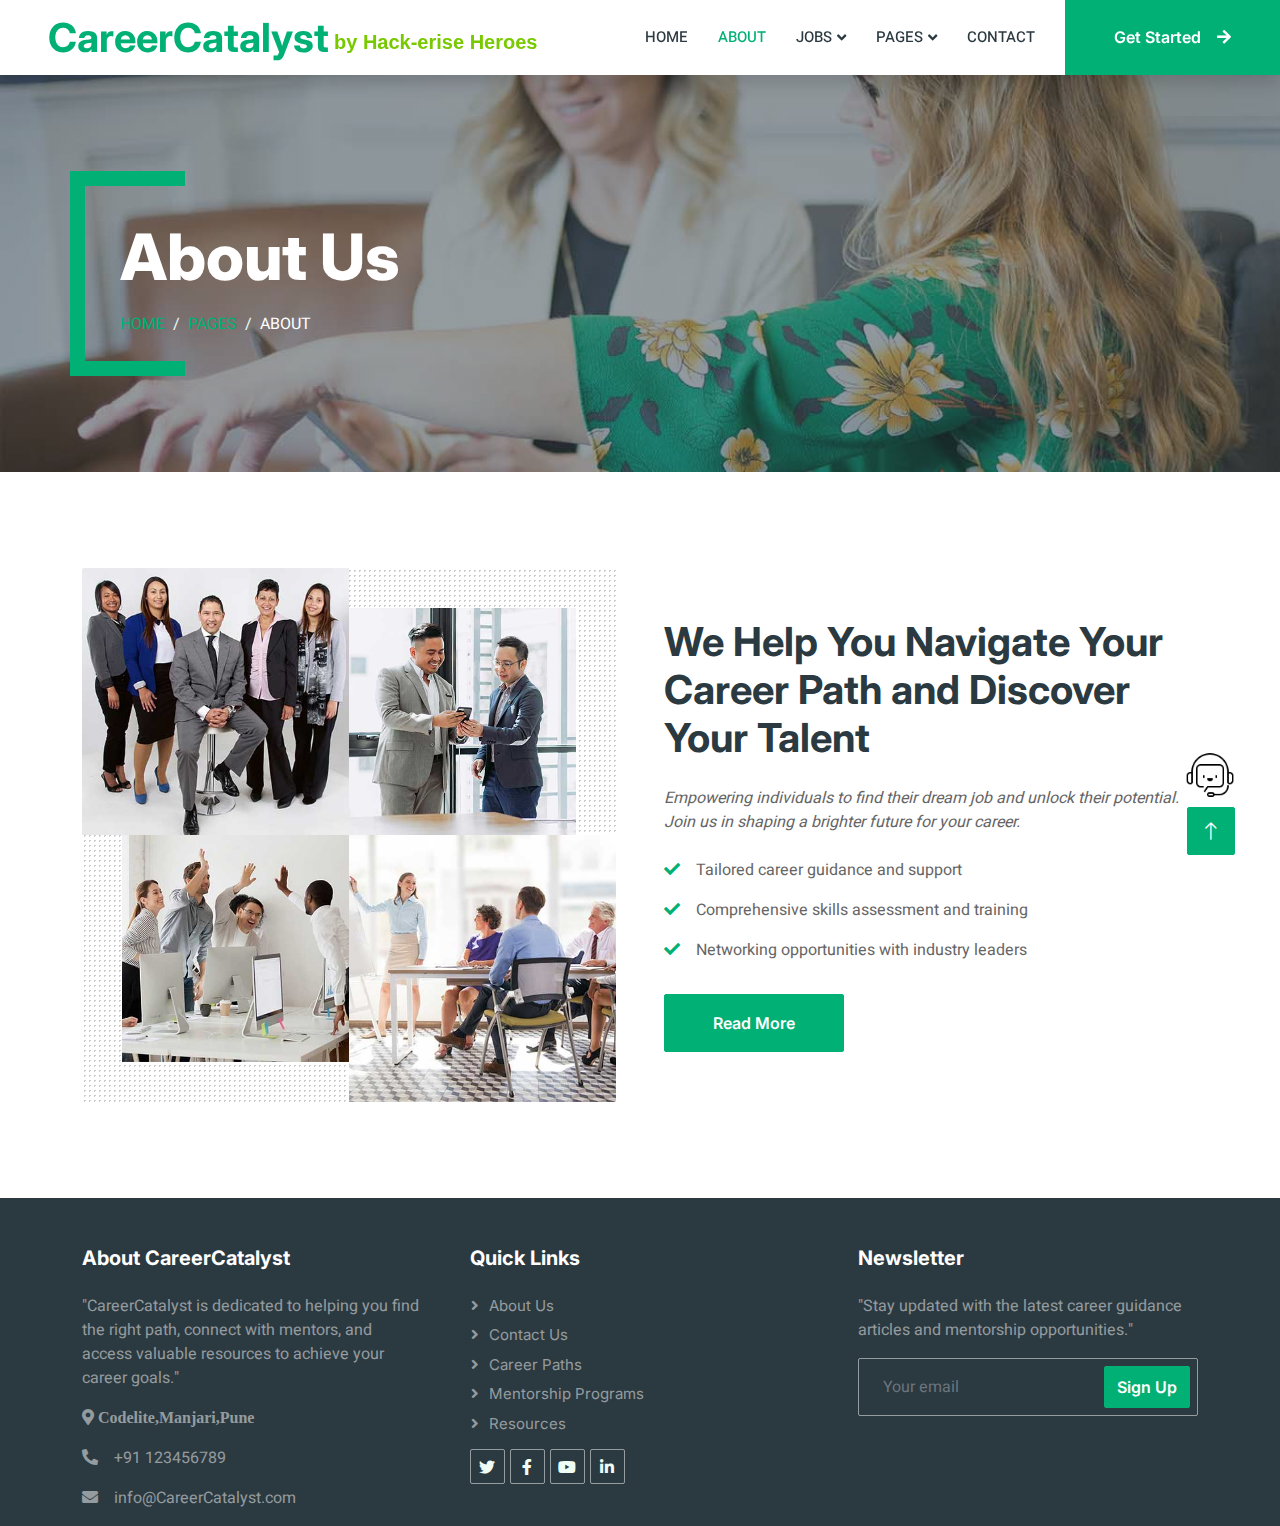
<file: about.html>
<!DOCTYPE html>
<html lang="en">

<head>
    <meta charset="utf-8">
    <title>CareerCatalyst</title>
    <meta content="width=device-width, initial-scale=1.0" name="viewport">
    <meta content="" name="keywords">
    <meta content="" name="description">

    <!-- Favicon -->
    <link href="img/favicon.ico" rel="icon">

    <!-- Google Web Fonts -->
    <link rel="preconnect" href="https://fonts.googleapis.com">
    <link rel="preconnect" href="https://fonts.gstatic.com" crossorigin>
    <link href="https://fonts.googleapis.com/css2?family=Heebo:wght@400;500;600&family=Inter:wght@700;800&display=swap" rel="stylesheet">
    
    <!-- Icon Font Stylesheet -->
    <link href="https://cdnjs.cloudflare.com/ajax/libs/font-awesome/5.10.0/css/all.min.css" rel="stylesheet">
    <link href="https://cdn.jsdelivr.net/npm/bootstrap-icons@1.4.1/font/bootstrap-icons.css" rel="stylesheet">

    <!-- Libraries Stylesheet -->
    <link href="lib/animate/animate.min.css" rel="stylesheet">
    <link href="lib/owlcarousel/assets/owl.carousel.min.css" rel="stylesheet">

    <!-- Customized Bootstrap Stylesheet -->
    <link href="css/bootstrap.min.css" rel="stylesheet">

    <!-- Template Stylesheet -->
    <link href="css/style.css" rel="stylesheet">

      <!--This is for head navbar element-->
      <link rel="preconnect" href="https://fonts.googleapis.com">
      <link rel="preconnect" href="https://fonts.gstatic.com" crossorigin>
      <link href="https://fonts.googleapis.com/css2?family=Edu+AU+VIC+WA+NT+Guides:wght@400..700&display=swap" rel="stylesheet">
      
       <!-- chatbot style-->
    <link rel="stylesheet" href="css/chatbot.css"> 
</head>

<body>
    <div class="container-xxl bg-white p-0">
        <!-- Spinner Start -->
        <div id="spinner" class="show bg-white position-fixed translate-middle w-100 vh-100 top-50 start-50 d-flex align-items-center justify-content-center">
            <div class="spinner-border text-primary" style="width: 3rem; height: 3rem;" role="status">
                <span class="sr-only">Loading...</span>
            </div>
        </div>
        <!-- Spinner End -->


        <!-- Navbar Start -->
        <nav class="navbar navbar-expand-lg bg-white navbar-light shadow sticky-top p-0">
            <a href="index.html" class="navbar-brand d-flex align-items-center text-center py-0 px-4 px-lg-5">
                <h1 class="m-0 text-primary">CareerCatalyst</h1>
                <span class="glitter-text-main">by Hack-erise Heroes</span>
            </a>
            <button type="button" class="navbar-toggler me-4" data-bs-toggle="collapse" data-bs-target="#navbarCollapse">
                <span class="navbar-toggler-icon"></span>
            </button>
            <div class="collapse navbar-collapse" id="navbarCollapse">
                <div class="navbar-nav ms-auto p-4 p-lg-0">
                    <a href="index.html" class="nav-item nav-link">Home</a>
                    <a href="about.html" class="nav-item nav-link active">About</a>
                    <div class="nav-item dropdown">
                        <a href="#" class="nav-link dropdown-toggle" data-bs-toggle="dropdown">Jobs</a>
                        <div class="dropdown-menu rounded-0 m-0">
                            <a href="job-list.html" class="dropdown-item">Job List</a>
                            <a href="job-detail.html" class="dropdown-item">Job Detail</a>
                        </div>
                    </div>
                    <div class="nav-item dropdown">
                        <a href="#" class="nav-link dropdown-toggle" data-bs-toggle="dropdown">Pages</a>
                        <div class="dropdown-menu rounded-0 m-0">
                            <a href="category.html" class="dropdown-item">Job Category</a>
                            <a href="testimonial.html" class="dropdown-item">Testimonial</a>
                            <a href="404.html" class="dropdown-item">404</a>
                        </div>
                    </div>
                    <a href="contact.html" class="nav-item nav-link">Contact</a>
                </div>
                <a href="" class="btn btn-primary rounded-0 py-4 px-lg-5 d-none d-lg-block">Get Started<i class="fa fa-arrow-right ms-3"></i></a>
            </div>
        </nav>
        <!-- Navbar End -->


        <!-- Header End -->
        <div class="container-xxl py-5 bg-dark page-header mb-5">
            <div class="container my-5 pt-5 pb-4">
                <h1 class="display-3 text-white mb-3 animated slideInDown">About Us</h1>
                <nav aria-label="breadcrumb">
                    <ol class="breadcrumb text-uppercase">
                        <li class="breadcrumb-item"><a href="#">Home</a></li>
                        <li class="breadcrumb-item"><a href="#">Pages</a></li>
                        <li class="breadcrumb-item text-white active" aria-current="page">About</li>
                    </ol>
                </nav>
            </div>
        </div>
        <!-- Header End -->


        <!-- About Start -->
        <div class="container-xxl py-5">
            <div class="container">
                <div class="row g-5 align-items-center">
                    <div class="col-lg-6 wow fadeIn" data-wow-delay="0.1s">
                        <div class="row g-0 about-bg rounded overflow-hidden">
                            <div class="col-6 text-start">
                                <img class="img-fluid w-100" src="img/about-1.jpg">
                            </div>
                            <div class="col-6 text-start">
                                <img class="img-fluid" src="img/about-2.jpg" style="width: 85%; margin-top: 15%;">
                            </div>
                            <div class="col-6 text-end">
                                <img class="img-fluid" src="img/about-3.jpg" style="width: 85%;">
                            </div>
                            <div class="col-6 text-end">
                                <img class="img-fluid w-100" src="img/about-4.jpg">
                            </div>
                        </div>
                    </div>
                    <div class="col-lg-6 wow fadeIn" data-wow-delay="0.5s">
                        <h1 class="mb-4">We Help You Navigate Your Career Path and Discover Your Talent</h1>
                        <p class="mb-4"><em>Empowering individuals to find their dream job and unlock their potential. Join us in shaping a brighter future for your career.</em></p>
                        <p><i class="fa fa-check text-primary me-3"></i>Tailored career guidance and support</p>
                        <p><i class="fa fa-check text-primary me-3"></i>Comprehensive skills assessment and training</p>
                        <p><i class="fa fa-check text-primary me-3"></i>Networking opportunities with industry leaders</p>
                        <a class="btn btn-primary py-3 px-5 mt-3" href="">Read More</a>
                    </div>
                    
                </div>
            </div>
        </div>
        <!-- About End -->


        <!-- Footer Start -->
        <div class="container-fluid bg-dark text-white-50 footer mt-5 pt-5">
            <div class="container">
                <div class="row g-5">
                    <!-- About Section -->
                    <div class="col-lg-4 col-md-6">
                        <h5 class="text-white mb-4">About CareerCatalyst</h5>
                        <p>"CareerCatalyst is dedicated to helping you find the right path, connect with mentors, and access valuable resources to achieve your career goals."</p>
                        <p><i class="fa fa-map-marker-alt me-3"> Codelite,Manjari,Pune</i></p>
                        <p><i class="fa fa-phone-alt me-3"></i>+91 123456789</p>
                        <p><i class="fa fa-envelope me-3"></i>info@CareerCatalyst.com</p>
                       
                    </div>
        
                    <!-- Quick Links Section -->
                    <div class="col-lg-4 col-md-6">
                        <h5 class="text-white mb-4">Quick Links</h5>
                        <a class="btn btn-link text-white-50" href="about.html">About Us</a>
                        <a class="btn btn-link text-white-50" href="contact.html">Contact Us</a>
                        <a class="btn btn-link text-white-50" href="career-paths.html">Career Paths</a>
                        <a class="btn btn-link text-white-50" href="mentorship.html">Mentorship Programs</a>
                        <a class="btn btn-link text-white-50" href="resources.html">Resources</a>
                        <div class="d-flex pt-2">
                            <a class="btn btn-outline-light btn-social" href=""><i class="fab fa-twitter"></i></a>
                            <a class="btn btn-outline-light btn-social" href=""><i class="fab fa-facebook-f"></i></a>
                            <a class="btn btn-outline-light btn-social" href=""><i class="fab fa-youtube"></i></a>
                            <a class="btn btn-outline-light btn-social" href=""><i class="fab fa-linkedin-in"></i></a>
                        </div>
                    </div>
                 
        
                    <!-- Newsletter and Sign Up Section -->
                    <div class="col-lg-4 col-md-6">
                        <h5 class="text-white mb-4">Newsletter</h5>
                        <p>"Stay updated with the latest career guidance articles and mentorship opportunities."</p>
                        <div class="position-relative mx-auto" style="max-width: 400px;">
                            <input class="form-control bg-transparent w-100 py-3 ps-4 pe-5" type="text" placeholder="Your email">
                            <button type="button" id="signup-button" class="btn btn-primary py-2 position-absolute top-0 end-0 mt-2 me-2">Sign Up</button>
                        </div>
                    </div>
                </div>
            </div>
        </div>
        <!-- Footer End -->


        <!-- Back to Top -->
        <a href="#" class="btn btn-lg btn-primary btn-lg-square back-to-top"><i class="bi bi-arrow-up"></i></a>
    </div>

     <!-- Chat Icon -->
     <div id="chat-icon">
        <img src="img/chat-bot.png" alt="Chatbot Icon" />
        <span class="hover-message" id="message-1" style="display: none;">I can help you! 😊</span>
        <span class="hover-message" id="message-2" style="display: none;">Want some help? 👀</span>
    </div>
    

<!-- Chat Box -->
<div id="chat-box" class="chat-box-hidden">
    <div id="chat-window">
        <div id="messages"></div>
        <input type="text" id="user-input" placeholder="Type your message..." />
        <button id="send-btn" onclick="sendMessage()">Send</button>
    </div>
</div>

<script src="js/chatbot.js"> </script>

    <!-- JavaScript Libraries -->
    <script src="https://code.jquery.com/jquery-3.4.1.min.js"></script>
    <script src="https://cdn.jsdelivr.net/npm/bootstrap@5.0.0/dist/js/bootstrap.bundle.min.js"></script>
    <script src="lib/wow/wow.min.js"></script>
    <script src="lib/easing/easing.min.js"></script>
    <script src="lib/waypoints/waypoints.min.js"></script>
    <script src="lib/owlcarousel/owl.carousel.min.js"></script>

    <!-- Template Javascript -->
    <script src="js/main.js"></script>
</body>

</html>
</file>
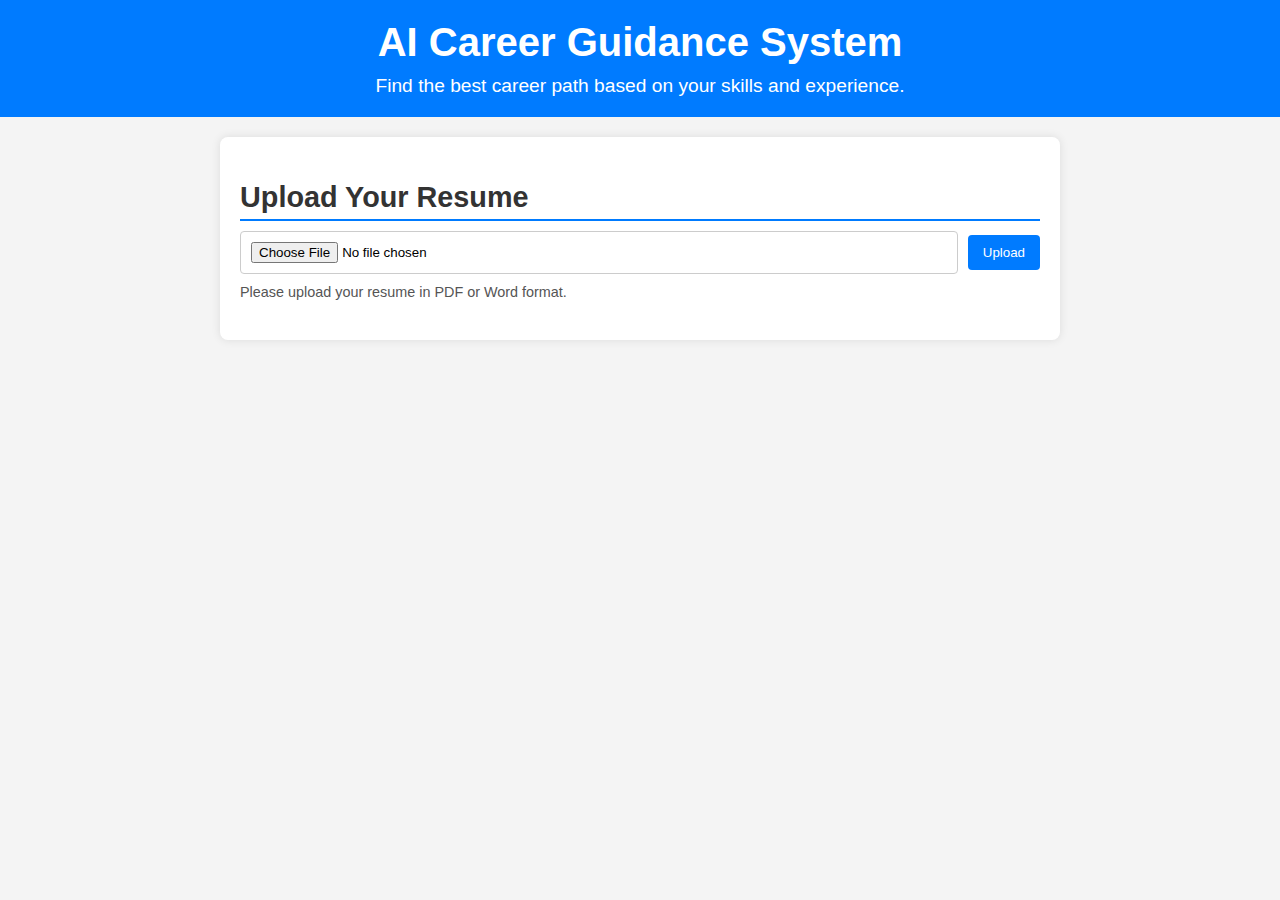
<file: career-paths.html>
<!DOCTYPE html>
<html lang="en">
<head>
    <meta charset="UTF-8">
    <meta name="viewport" content="width=device-width, initial-scale=1.0">
    <title>Career Paths</title>
    <link rel="stylesheet" href="./css/career-path.css">
</head>
<body>
    <header>
        <h1>AI Career Guidance System</h1>
        <p>Find the best career path based on your skills and experience.</p>
    </header>

    <main>
        <section id="upload-section">
            <h2>Upload Your Resume</h2>
            <div class="upload-container">
                <input type="file" id="resume-upload" accept=".pdf, .doc, .docx" aria-label="Upload your resume">
                <button id="upload-btn">Upload</button>
            </div>
            <p class="info-text">Please upload your resume in PDF or Word format.</p>
        </section>

        <section id="recommendations-section" style="display: none;">
            <h2>Recommended Career Paths</h2>
            <ul id="career-paths"></ul>
            <p class="info-text">Explore the career paths that align with your skills!</p>
        </section>
    </main>

    <script src="script.js"></script>
</body>
</html>
</file>
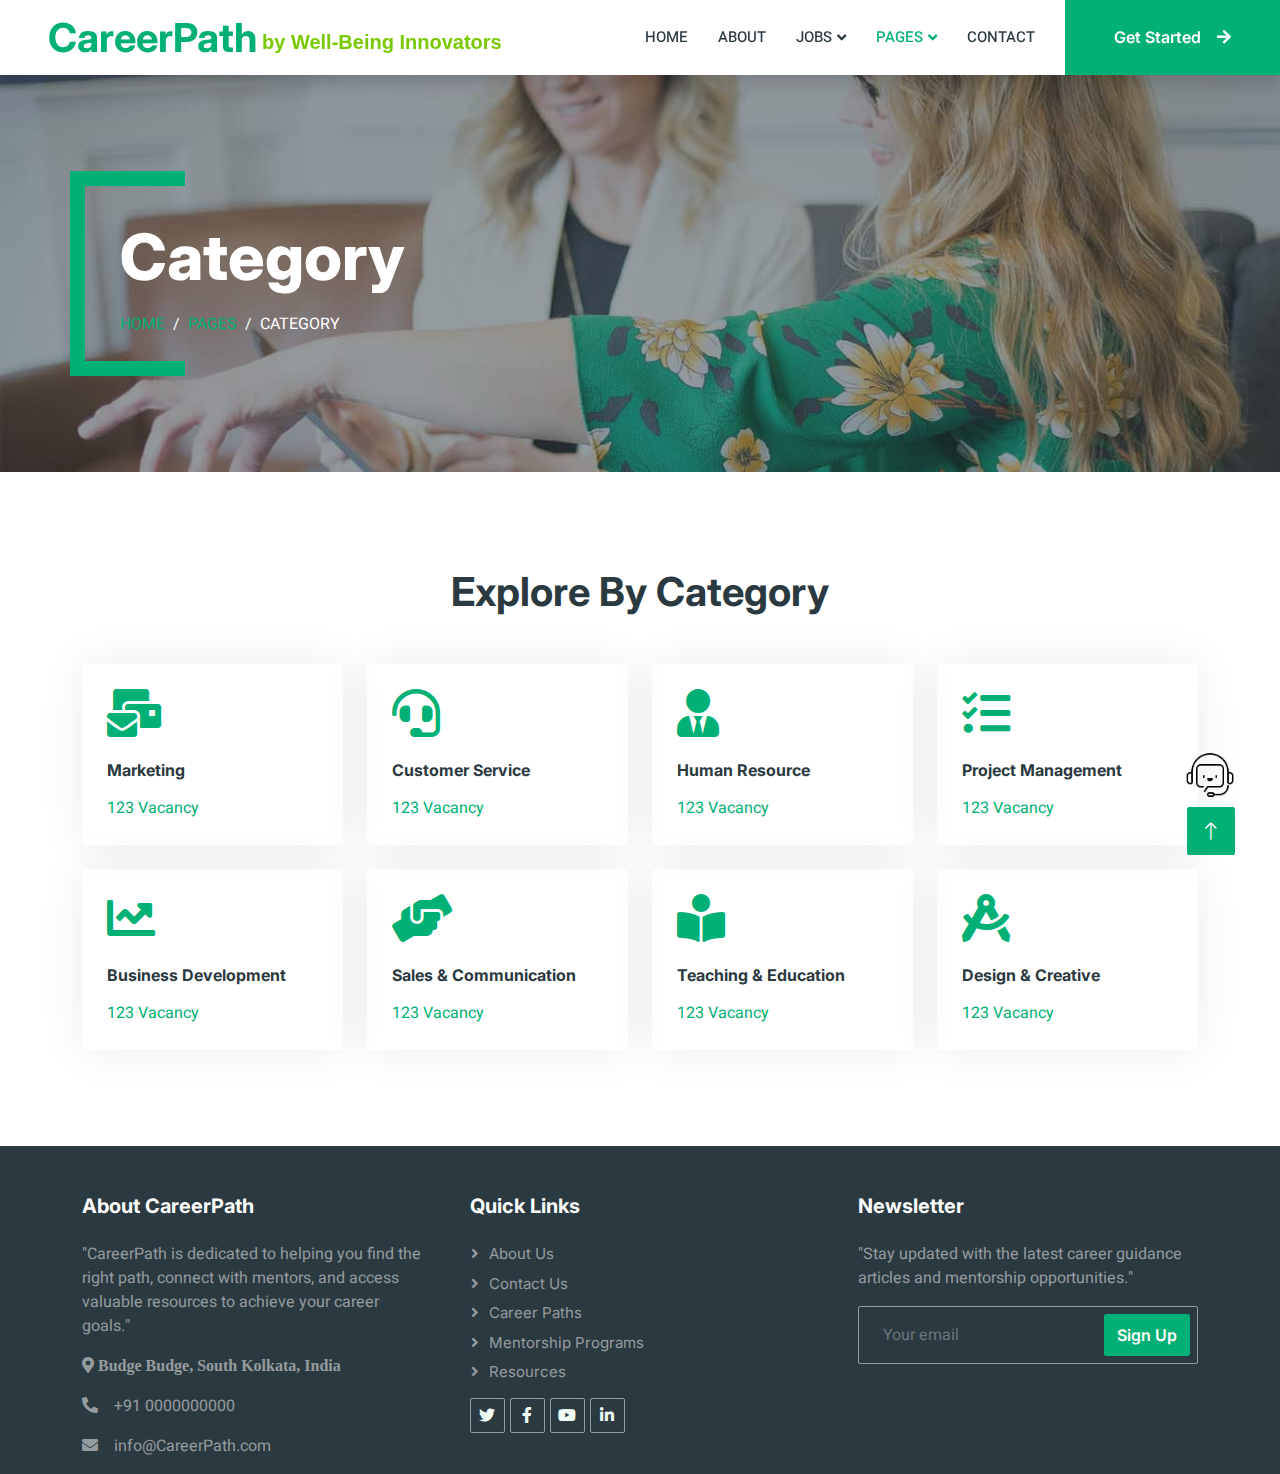
<file: category.html>
<!DOCTYPE html>
<html lang="en">

<head>
    <meta charset="utf-8">
    <title>CareerPath - Career Guidance Portal</title>
    <meta content="width=device-width, initial-scale=1.0" name="viewport">
    <meta content="" name="keywords">
    <meta content="" name="description">

    <!-- Favicon -->
    <link href="img/favicon.ico" rel="icon">

    <!-- Google Web Fonts -->
    <link rel="preconnect" href="https://fonts.googleapis.com">
    <link rel="preconnect" href="https://fonts.gstatic.com" crossorigin>
    <link href="https://fonts.googleapis.com/css2?family=Heebo:wght@400;500;600&family=Inter:wght@700;800&display=swap" rel="stylesheet">
    
    <!-- Icon Font Stylesheet -->
    <link href="https://cdnjs.cloudflare.com/ajax/libs/font-awesome/5.10.0/css/all.min.css" rel="stylesheet">
    <link href="https://cdn.jsdelivr.net/npm/bootstrap-icons@1.4.1/font/bootstrap-icons.css" rel="stylesheet">

    <!-- Libraries Stylesheet -->
    <link href="lib/animate/animate.min.css" rel="stylesheet">
    <link href="lib/owlcarousel/assets/owl.carousel.min.css" rel="stylesheet">

    <!-- Customized Bootstrap Stylesheet -->
    <link href="css/bootstrap.min.css" rel="stylesheet">

    <!-- Template Stylesheet -->
    <link href="css/style.css" rel="stylesheet">

    <!--This is for head navbar element-->
    <link rel="preconnect" href="https://fonts.googleapis.com">
    <link rel="preconnect" href="https://fonts.gstatic.com" crossorigin>
    <link href="https://fonts.googleapis.com/css2?family=Edu+AU+VIC+WA+NT+Guides:wght@400..700&display=swap" rel="stylesheet">
     
    <!-- chatbot style-->
     <link rel="stylesheet" href="css/chatbot.css"> 
</head>

<body>
    <div class="container-xxl bg-white p-0">
        <!-- Spinner Start -->
        <div id="spinner" class="show bg-white position-fixed translate-middle w-100 vh-100 top-50 start-50 d-flex align-items-center justify-content-center">
            <div class="spinner-border text-primary" style="width: 3rem; height: 3rem;" role="status">
                <span class="sr-only">Loading...</span>
            </div>
        </div>
        <!-- Spinner End -->


        <!-- Navbar Start -->
        <nav class="navbar navbar-expand-lg bg-white navbar-light shadow sticky-top p-0">
            <a href="index.html" class="navbar-brand d-flex align-items-center text-center py-0 px-4 px-lg-5">
                <h1 class="m-0 text-primary">CareerPath</h1>
                <span class="glitter-text-main">by Well-Being Innovators</span>
            </a>
            <button type="button" class="navbar-toggler me-4" data-bs-toggle="collapse" data-bs-target="#navbarCollapse">
                <span class="navbar-toggler-icon"></span>
            </button>
            <div class="collapse navbar-collapse" id="navbarCollapse">
                <div class="navbar-nav ms-auto p-4 p-lg-0">
                    <a href="index.html" class="nav-item nav-link">Home</a>
                    <a href="about.html" class="nav-item nav-link">About</a>
                    <div class="nav-item dropdown">
                        <a href="#" class="nav-link dropdown-toggle" data-bs-toggle="dropdown">Jobs</a>
                        <div class="dropdown-menu rounded-0 m-0">
                            <a href="job-list.html" class="dropdown-item">Job List</a>
                            <a href="job-detail.html" class="dropdown-item">Job Detail</a>
                        </div>
                    </div>
                    <div class="nav-item dropdown">
                        <a href="#" class="nav-link dropdown-toggle active" data-bs-toggle="dropdown">Pages</a>
                        <div class="dropdown-menu rounded-0 m-0">
                            <a href="category.html" class="dropdown-item active">Job Category</a>
                            <a href="testimonial.html" class="dropdown-item">Testimonial</a>
                            <a href="404.html" class="dropdown-item">404</a>
                        </div>
                    </div>
                    <a href="contact.html" class="nav-item nav-link">Contact</a>
                </div>
                <a href="" class="btn btn-primary rounded-0 py-4 px-lg-5 d-none d-lg-block">Get Started<i class="fa fa-arrow-right ms-3"></i></a>
            </div>
        </nav>
        <!-- Navbar End -->


        <!-- Header End -->
        <div class="container-xxl py-5 bg-dark page-header mb-5">
            <div class="container my-5 pt-5 pb-4">
                <h1 class="display-3 text-white mb-3 animated slideInDown">Category</h1>
                <nav aria-label="breadcrumb">
                    <ol class="breadcrumb text-uppercase">
                        <li class="breadcrumb-item"><a href="#">Home</a></li>
                        <li class="breadcrumb-item"><a href="#">Pages</a></li>
                        <li class="breadcrumb-item text-white active" aria-current="page">Category</li>
                    </ol>
                </nav>
            </div>
        </div>
        <!-- Header End -->


        <!-- Category Start -->
        <div class="container-xxl py-5">
            <div class="container">
                <h1 class="text-center mb-5 wow fadeInUp" data-wow-delay="0.1s">Explore By Category</h1>
                <div class="row g-4">
                    <div class="col-lg-3 col-sm-6 wow fadeInUp" data-wow-delay="0.1s">
                        <a class="cat-item rounded p-4" href="">
                            <i class="fa fa-3x fa-mail-bulk text-primary mb-4"></i>
                            <h6 class="mb-3">Marketing</h6>
                            <p class="mb-0">123 Vacancy</p>
                        </a>
                    </div>
                    <div class="col-lg-3 col-sm-6 wow fadeInUp" data-wow-delay="0.3s">
                        <a class="cat-item rounded p-4" href="">
                            <i class="fa fa-3x fa-headset text-primary mb-4"></i>
                            <h6 class="mb-3">Customer Service</h6>
                            <p class="mb-0">123 Vacancy</p>
                        </a>
                    </div>
                    <div class="col-lg-3 col-sm-6 wow fadeInUp" data-wow-delay="0.5s">
                        <a class="cat-item rounded p-4" href="">
                            <i class="fa fa-3x fa-user-tie text-primary mb-4"></i>
                            <h6 class="mb-3">Human Resource</h6>
                            <p class="mb-0">123 Vacancy</p>
                        </a>
                    </div>
                    <div class="col-lg-3 col-sm-6 wow fadeInUp" data-wow-delay="0.7s">
                        <a class="cat-item rounded p-4" href="">
                            <i class="fa fa-3x fa-tasks text-primary mb-4"></i>
                            <h6 class="mb-3">Project Management</h6>
                            <p class="mb-0">123 Vacancy</p>
                        </a>
                    </div>
                    <div class="col-lg-3 col-sm-6 wow fadeInUp" data-wow-delay="0.1s">
                        <a class="cat-item rounded p-4" href="">
                            <i class="fa fa-3x fa-chart-line text-primary mb-4"></i>
                            <h6 class="mb-3">Business Development</h6>
                            <p class="mb-0">123 Vacancy</p>
                        </a>
                    </div>
                    <div class="col-lg-3 col-sm-6 wow fadeInUp" data-wow-delay="0.3s">
                        <a class="cat-item rounded p-4" href="">
                            <i class="fa fa-3x fa-hands-helping text-primary mb-4"></i>
                            <h6 class="mb-3">Sales & Communication</h6>
                            <p class="mb-0">123 Vacancy</p>
                        </a>
                    </div>
                    <div class="col-lg-3 col-sm-6 wow fadeInUp" data-wow-delay="0.5s">
                        <a class="cat-item rounded p-4" href="">
                            <i class="fa fa-3x fa-book-reader text-primary mb-4"></i>
                            <h6 class="mb-3">Teaching & Education</h6>
                            <p class="mb-0">123 Vacancy</p>
                        </a>
                    </div>
                    <div class="col-lg-3 col-sm-6 wow fadeInUp" data-wow-delay="0.7s">
                        <a class="cat-item rounded p-4" href="">
                            <i class="fa fa-3x fa-drafting-compass text-primary mb-4"></i>
                            <h6 class="mb-3">Design & Creative</h6>
                            <p class="mb-0">123 Vacancy</p>
                        </a>
                    </div>
                </div>
            </div>
        </div>
        <!-- Category End -->


        <!-- Footer Start -->
        <div class="container-fluid bg-dark text-white-50 footer mt-5 pt-5">
            <div class="container">
                <div class="row g-5">
                    <!-- About Section -->
                    <div class="col-lg-4 col-md-6">
                        <h5 class="text-white mb-4">About CareerPath</h5>
                        <p>"CareerPath is dedicated to helping you find the right path, connect with mentors, and access valuable resources to achieve your career goals."</p>
                        <p><i class="fa fa-map-marker-alt me-3"> Budge Budge, South Kolkata, India</i></p>
                        <p><i class="fa fa-phone-alt me-3"></i>+91 0000000000</p>
                        <p><i class="fa fa-envelope me-3"></i>info@CareerPath.com</p>
                       
                    </div>
        
                    <!-- Quick Links Section -->
                    <div class="col-lg-4 col-md-6">
                        <h5 class="text-white mb-4">Quick Links</h5>
                        <a class="btn btn-link text-white-50" href="about.html">About Us</a>
                        <a class="btn btn-link text-white-50" href="contact.html">Contact Us</a>
                        <a class="btn btn-link text-white-50" href="career-paths.html">Career Paths</a>
                        <a class="btn btn-link text-white-50" href="mentorship.html">Mentorship Programs</a>
                        <a class="btn btn-link text-white-50" href="resources.html">Resources</a>
                        <div class="d-flex pt-2">
                            <a class="btn btn-outline-light btn-social" href=""><i class="fab fa-twitter"></i></a>
                            <a class="btn btn-outline-light btn-social" href=""><i class="fab fa-facebook-f"></i></a>
                            <a class="btn btn-outline-light btn-social" href=""><i class="fab fa-youtube"></i></a>
                            <a class="btn btn-outline-light btn-social" href=""><i class="fab fa-linkedin-in"></i></a>
                        </div>
                    </div>
                 
        
                    <!-- Newsletter and Sign Up Section -->
                    <div class="col-lg-4 col-md-6">
                        <h5 class="text-white mb-4">Newsletter</h5>
                        <p>"Stay updated with the latest career guidance articles and mentorship opportunities."</p>
                        <div class="position-relative mx-auto" style="max-width: 400px;">
                            <input class="form-control bg-transparent w-100 py-3 ps-4 pe-5" type="text" placeholder="Your email">
                            <button type="button" id="signup-button" class="btn btn-primary py-2 position-absolute top-0 end-0 mt-2 me-2">Sign Up</button>
                        </div>
                    </div>
                </div>
            </div>
        </div>
        <!-- Footer End -->


        <!-- Back to Top -->
        <a href="#" class="btn btn-lg btn-primary btn-lg-square back-to-top"><i class="bi bi-arrow-up"></i></a>
    </div>
     <!-- Chat Icon -->
     <div id="chat-icon">
        <img src="img/chat-bot.png" alt="Chatbot Icon" />
        <span class="hover-message" id="message-1" style="display: none;">I can help you! 😊</span>
        <span class="hover-message" id="message-2" style="display: none;">Want some help? 👀</span>
    </div>
    


<!-- Chat Box -->
<div id="chat-box" class="chat-box-hidden">
    <div id="chat-window">
        <div id="messages"></div>
        <input type="text" id="user-input" placeholder="Type your message..." />
        <button id="send-btn" onclick="sendMessage()">Send</button>
    </div>
</div>

<script src="js/chatbot.js"> </script>

    <!-- JavaScript Libraries -->
    <script src="https://code.jquery.com/jquery-3.4.1.min.js"></script>
    <script src="https://cdn.jsdelivr.net/npm/bootstrap@5.0.0/dist/js/bootstrap.bundle.min.js"></script>
    <script src="lib/wow/wow.min.js"></script>
    <script src="lib/easing/easing.min.js"></script>
    <script src="lib/waypoints/waypoints.min.js"></script>
    <script src="lib/owlcarousel/owl.carousel.min.js"></script>

    <!-- Template Javascript -->
    <script src="js/main.js"></script>
</body>

</html>
</file>
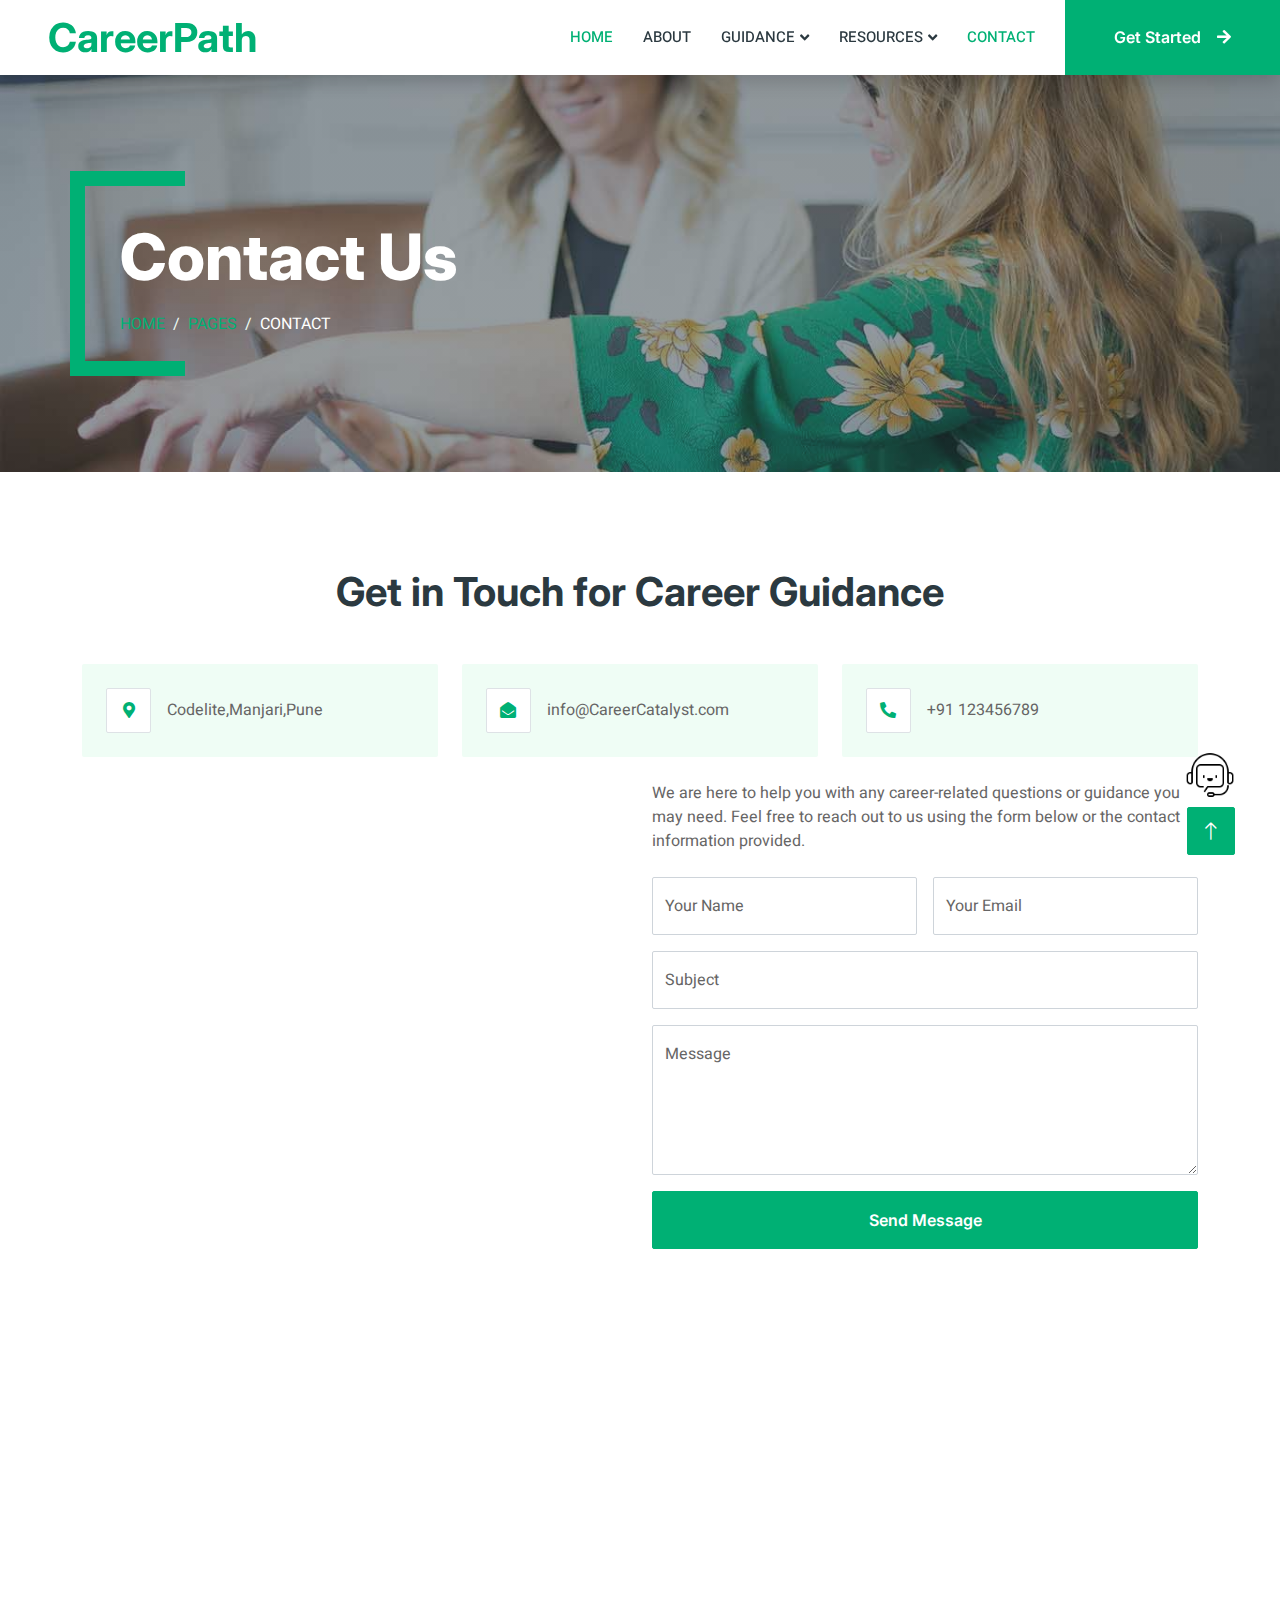
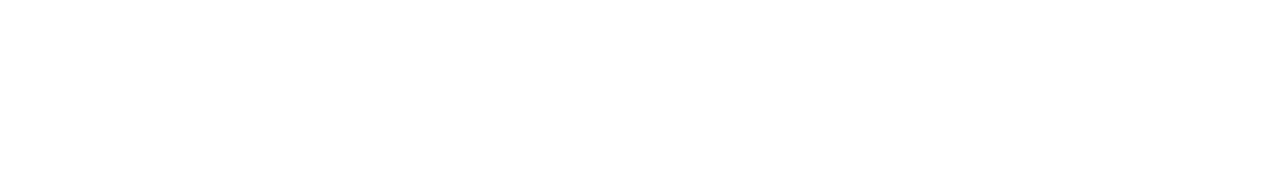
<file: contact.html>
<!DOCTYPE html>
<html lang="en">

<head>
    <meta charset="utf-8">
    <title>CareerCatalyst</title>
    <meta content="width=device-width, initial-scale=1.0" name="viewport">
    <meta content="Career Guidance, Career Path, Job Opportunities" name="keywords">
    <meta content="CareerCatalyst is a platform that offers comprehensive career guidance and resources to help individuals navigate their career journey." name="description">

    <!-- Favicon -->
    <link href="img/favicon.ico" rel="icon">

    <!-- Google Web Fonts -->
    <link rel="preconnect" href="https://fonts.googleapis.com">
    <link rel="preconnect" href="https://fonts.gstatic.com" crossorigin>
    <link href="https://fonts.googleapis.com/css2?family=Heebo:wght@400;500;600&family=Inter:wght@700;800&display=swap" rel="stylesheet">
    
    <!-- Icon Font Stylesheet -->
    <link href="https://cdnjs.cloudflare.com/ajax/libs/font-awesome/5.10.0/css/all.min.css" rel="stylesheet">
    <link href="https://cdn.jsdelivr.net/npm/bootstrap-icons@1.4.1/font/bootstrap-icons.css" rel="stylesheet">

    <!-- Libraries Stylesheet -->
    <link href="lib/animate/animate.min.css" rel="stylesheet">
    <link href="lib/owlcarousel/assets/owl.carousel.min.css" rel="stylesheet">

    <!-- Customized Bootstrap Stylesheet -->
    <link href="css/bootstrap.min.css" rel="stylesheet">

    <!-- Template Stylesheet -->
    <link href="css/style.css" rel="stylesheet">

    <!--This is for head navbar element-->
    <link rel="preconnect" href="https://fonts.googleapis.com">
    <link rel="preconnect" href="https://fonts.gstatic.com" crossorigin>
    <link href="https://fonts.googleapis.com/css2?family=Edu+AU+VIC+WA+NT+Guides:wght@400..700&display=swap" rel="stylesheet">
    
     <!-- chatbot style-->
     <link rel="stylesheet" href="css/chatbot.css"> 
</head>

<body>
    <div class="container-xxl bg-white p-0">
        <!-- Spinner Start -->
        <div id="spinner" class="show bg-white position-fixed translate-middle w-100 vh-100 top-50 start-50 d-flex align-items-center justify-content-center">
            <div class="spinner-border text-primary" style="width: 3rem; height: 3rem;" role="status">
                <span class="sr-only">Loading...</span>
            </div>
        </div>
        <!-- Spinner End -->

        <!-- Navbar Start -->
        <nav class="navbar navbar-expand-lg bg-white navbar-light shadow sticky-top p-0">
            <a href="index.html" class="navbar-brand d-flex align-items-center text-center py-0 px-4 px-lg-5">
                <h1 class="m-0 text-primary">CareerPath</h1>
            </a>
            <button type="button" class="navbar-toggler me-4" data-bs-toggle="collapse" data-bs-target="#navbarCollapse">
                <span class="navbar-toggler-icon"></span>
            </button>
            <div class="collapse navbar-collapse" id="navbarCollapse">
                <div class="navbar-nav ms-auto p-4 p-lg-0">
                    <a href="index.html" class="nav-item nav-link active">Home</a>
                    <a href="about.html" class="nav-item nav-link">About</a>
                    <div class="nav-item dropdown">
                        <a href="#" class="nav-link dropdown-toggle" data-bs-toggle="dropdown">Guidance</a>
                        <div class="dropdown-menu rounded-0 m-0">
                            <a href="career-paths.html" class="dropdown-item">Career Paths</a>
                            <a href="mentorship.html" class="dropdown-item">Mentorship Programs</a>
                        </div>
                    </div>
                    <div class="nav-item dropdown">
                        <a href="#" class="nav-link dropdown-toggle" data-bs-toggle="dropdown">Resources</a>
                        <div class="dropdown-menu rounded-0 m-0">
                            <a href="resume-tips.html" class="dropdown-item">Resume Tips</a>
                            <a href="interview-preparation.html" class="dropdown-item">Interview Preparation</a>
                            <a href="404.html" class="dropdown-item">404 Not Found</a>
                        </div>
                    </div>
                    <a href="contact.html" class="nav-item nav-link">Contact</a>
                </div>
                <a href="signup.html" class="btn btn-primary rounded-0 py-4 px-lg-5 d-none d-lg-block">Get Started<i class="fa fa-arrow-right ms-3"></i></a>
            </div>
        </nav>
        
        <!-- Navbar End -->

        <!-- Header Start -->
        <div class="container-xxl py-5 bg-dark page-header mb-5">
            <div class="container my-5 pt-5 pb-4">
                <h1 class="display-3 text-white mb-3 animated slideInDown">Contact Us</h1>
                <nav aria-label="breadcrumb">
                    <ol class="breadcrumb text-uppercase">
                        <li class="breadcrumb-item"><a href="#">Home</a></li>
                        <li class="breadcrumb-item"><a href="#">Pages</a></li>
                        <li class="breadcrumb-item text-white active" aria-current="page">Contact</li>
                    </ol>
                </nav>
            </div>
        </div>
        <!-- Header End -->

        <!-- Contact Start -->
        <div class="container-xxl py-5">
            <div class="container">
                <h1 class="text-center mb-5 wow fadeInUp" data-wow-delay="0.1s">Get in Touch for Career Guidance</h1>
                <div class="row g-4">
                    <div class="col-12">
                        <div class="row gy-4">
                            <div class="col-md-4 wow fadeIn" data-wow-delay="0.1s">
                                <div class="d-flex align-items-center bg-light rounded p-4">
                                    <div class="bg-white border rounded d-flex flex-shrink-0 align-items-center justify-content-center me-3" style="width: 45px; height: 45px;">
                                        <i class="fa fa-map-marker-alt text-primary"></i>
                                    </div>
                                    <span>Codelite,Manjari,Pune</span>
                                </div>
                            </div>
                            
                            <div class="col-md-4 wow fadeIn" data-wow-delay="0.3s">
                                <div class="d-flex align-items-center bg-light rounded p-4">
                                    <div class="bg-white border rounded d-flex flex-shrink-0 align-items-center justify-content-center me-3" style="width: 45px; height: 45px;">
                                        <i class="fa fa-envelope-open text-primary"></i>
                                    </div>
                                    <span>info@CareerCatalyst.com</span>
                                </div>
                            </div>
                            <div class="col-md-4 wow fadeIn" data-wow-delay="0.5s">
                                <div class="d-flex align-items-center bg-light rounded p-4">
                                    <div class="bg-white border rounded d-flex flex-shrink-0 align-items-center justify-content-center me-3" style="width: 45px; height: 45px;">
                                        <i class="fa fa-phone-alt text-primary"></i>
                                    </div>
                                    <span>+91 123456789</span>
                                </div>
                            </div>
                        </div>
                    </div>
                    <div class="col-md-6 wow fadeInUp" data-wow-delay="0.1s">
                        <iframe class="position-relative rounded w-100 h-100"
                        <iframe src="https://www.google.com/maps/embed?pb=!1m10!1m8!1m3!1d30264.911899148217!2d73.9835904!3d18.5237504!3m2!1i1024!2i768!4f13.1!5e0!3m2!1sen!2sin!4v1729400412223!5m2!1sen!2sin" width="600" height="450" style="border:0;" allowfullscreen="" loading="lazy" referrerpolicy="no-referrer-when-downgrade"></iframe>
                            <frameborder="0" style="min-height: 400px; border:0;" allowfullscreen="" aria-hidden="false"
                            tabindex="0"></iframe>
                    </div>
                    
                    <div class="col-md-6">
                        <div class="wow fadeInUp" data-wow-delay="0.5s">
                            <p class="mb-4">We are here to help you with any career-related questions or guidance you may need. Feel free to reach out to us using the form below or the contact information provided.</p>
                            <form>
                                <div class="row g-3">
                                    <div class="col-md-6">
                                        <div class="form-floating">
                                            <input type="text" class="form-control" id="name" placeholder="Your Name">
                                            <label for="name">Your Name</label>
                                        </div>
                                    </div>
                                    <div class="col-md-6">
                                        <div class="form-floating">
                                            <input type="email" class="form-control" id="email" placeholder="Your Email">
                                            <label for="email">Your Email</label>
                                        </div>
                                    </div>
                                    <div class="col-12">
                                        <div class="form-floating">
                                            <input type="text" class="form-control" id="subject" placeholder="Subject">
                                            <label for="subject">Subject</label>
                                        </div>
                                    </div>
                                    <div class="col-12">
                                        <div class="form-floating">
                                            <textarea class="form-control" placeholder="Leave a message here" id="message" style="height: 150px"></textarea>
                                            <label for="message">Message</label>
                                        </div>
                                    </div>
                                    <div class="col-12">
                                        <button class="btn btn-primary w-100 py-3" type="submit">Send Message</button>
                                    </div>
                                </div>
                            </form>
                        </div>
                    </div>
                </div>
            </div>
        </div>
        <!-- Contact End -->

        <!-- Footer Start -->
        <div class="container-fluid bg-dark text-white-50 footer pt-5 mt-5 wow fadeIn" data-wow-delay="0.1s">
            <div class="container py-5">
                <div class="row g-5">
                    <div class="col-lg-3 col-md-6">
                        <h5 class="text-white mb-4">CareerPath</h5>
                        <a class="btn btn-link text-white-50" href="about.html">About Us</a>
                        <a class="btn btn-link text-white-50" href="contact.html">Contact Us</a>
                        <a class="btn btn-link text-white-50" href="privacy.html">Privacy Policy</a>
                        <a class="btn btn-link text-white-50" href="terms.html">Terms & Conditions</a>
                        <a class="btn btn-link text-white-50" href="faqs.html">FAQs & Help</a>
                    </div>
                    <div class="col-lg-3 col-md-6">
                        <h5 class="text-white mb-4">Resources</h5>
                        <a class="btn btn-link text-white-50" href="career-guidance.html">Career Guidance</a>
                        <a class="btn btn-link text-white-50" href="resume-tips.html">Resume Tips</a>
                        <a class="btn btn-link text-white-50" href="interview-prep.html">Interview Preparation</a>
                        <a class="btn btn-link text-white-50" href="career-paths.html">Career Paths</a>
                        <a class="btn btn-link text-white-50" href="job-opportunities.html">Job Opportunities</a>
                    </div>
                    <div class="col-lg-3 col-md-6">
                        <h5 class="text-white mb-4">Contact</h5>
                        <p class="mb-2"><i class="fa fa-map-marker-alt me-3"></i>Codelite,Manjari,Pune</p>
                        <p class="mb-2"><i class="fa fa-phone-alt me-3"></i>+91 123456789</p>
                        <p class="mb-2"><i class="fa fa-envelope me-3"></i>info@CareerCatalyst.com</p>
                        <div class="d-flex pt-2">
                            <a class="btn btn-outline-light btn-social" href=""><i class="fab fa-twitter"></i></a>
                            <a class="btn btn-outline-light btn-social" href=""><i class="fab fa-facebook-f"></i></a>
                            <a class="btn btn-outline-light btn-social" href=""><i class="fab fa-youtube"></i></a>
                            <a class="btn btn-outline-light btn-social" href=""><i class="fab fa-linkedin-in"></i></a>
                        </div>
                    </div>
                    
                    <div class="col-lg-3 col-md-6">
                        <h5 class="text-white mb-4">Newsletter</h5>
                        <p>Stay updated with the latest career guidance tips and resources by subscribing to our newsletter.</p>
                        <div class="position-relative w-100">
                            <input class="form-control bg-transparent w-100 py-3 ps-4 pe-5" type="text" placeholder="Your email">
                            <button type="button" class="btn btn-primary py-2 position-absolute top-0 end-0 mt-2 me-2">Sign Up</button>
                        </div>
                    </div>
                </div>
            </div>
            <div class="container">
                <div class="copyright">
                    <div class="row">
                        <div class="col-md-6 text-center text-md-start mb-3 mb-md-0">
                            &copy; <a class="border-bottom" href="#">Career Catalyst</a>, All Rights Reserved.
                        </div>
                        <div class="col-md-6 text-center text-md-end">
                            <div class="footer-menu">
                                <a href="">Home</a>
                                <a href="">Cookies</a>
                                <a href="">Help</a>
                                <a href="">FQAs</a>
                            </div>
                        </div>
                    </div>
                </div>
            </div>
        </div>
        <!-- Footer End -->

        <!-- Back to Top -->
        <a href="#" class="btn btn-lg btn-primary btn-lg-square back-to-top"><i class="bi bi-arrow-up"></i></a>
    </div>

     <!-- Chat Icon -->
     <div id="chat-icon">
        <img src="img/chat-bot.png" alt="Chatbot Icon" />
        <span class="hover-message" id="message-1" style="display: none;">I can help you! 😊</span>
        <span class="hover-message" id="message-2" style="display: none;">Want some help? 👀</span>
    </div>
    


<!-- Chat Box -->
<div id="chat-box" class="chat-box-hidden">
    <div id="chat-window">
        <div id="messages"></div>
        <input type="text" id="user-input" placeholder="Type your message..." />
        <button id="send-btn" onclick="sendMessage()">Send</button>
    </div>
</div>

<script src="js/chatbot.js"> </script>

    <!-- JavaScript Libraries -->
    <script src="https://code.jquery.com/jquery-3.4.1.min.js"></script>
    <script src="https://cdn.jsdelivr.net/npm/bootstrap@5.0.0/dist/js/bootstrap.bundle.min.js"></script>
    <script src="lib/wow/wow.min.js"></script>
    <script src="lib/easing/easing.min.js"></script>
    <script src="lib/waypoints/waypoints.min.js"></script>
    <script src="lib/owlcarousel/owl.carousel.min.js"></script>

    <!-- Template Javascript -->
    <script src="js/main.js"></script>
    <script>
       $(document).ready(function () {
    var path = window.location.pathname;

    // Loop through each nav-link
    $('.navbar-nav a').each(function () {
        // Check if the current path matches exactly or starts with the href attribute of the nav-link
        if (this.href.includes(path)) {
            // Remove active class from all nav-items
            $('.nav-item .nav-link').removeClass('active');
            
            // Add active class to the current nav-link
            $(this).addClass('active');

            // Check if the current nav-link is within a dropdown
            if ($(this).parents('.dropdown-menu').length) {
                // Add active class to the parent dropdown link
                $(this).closest('.dropdown').find('.nav-link').addClass('active');
            }
        }
    });
});
    </script>
</body>

</html>
</file>
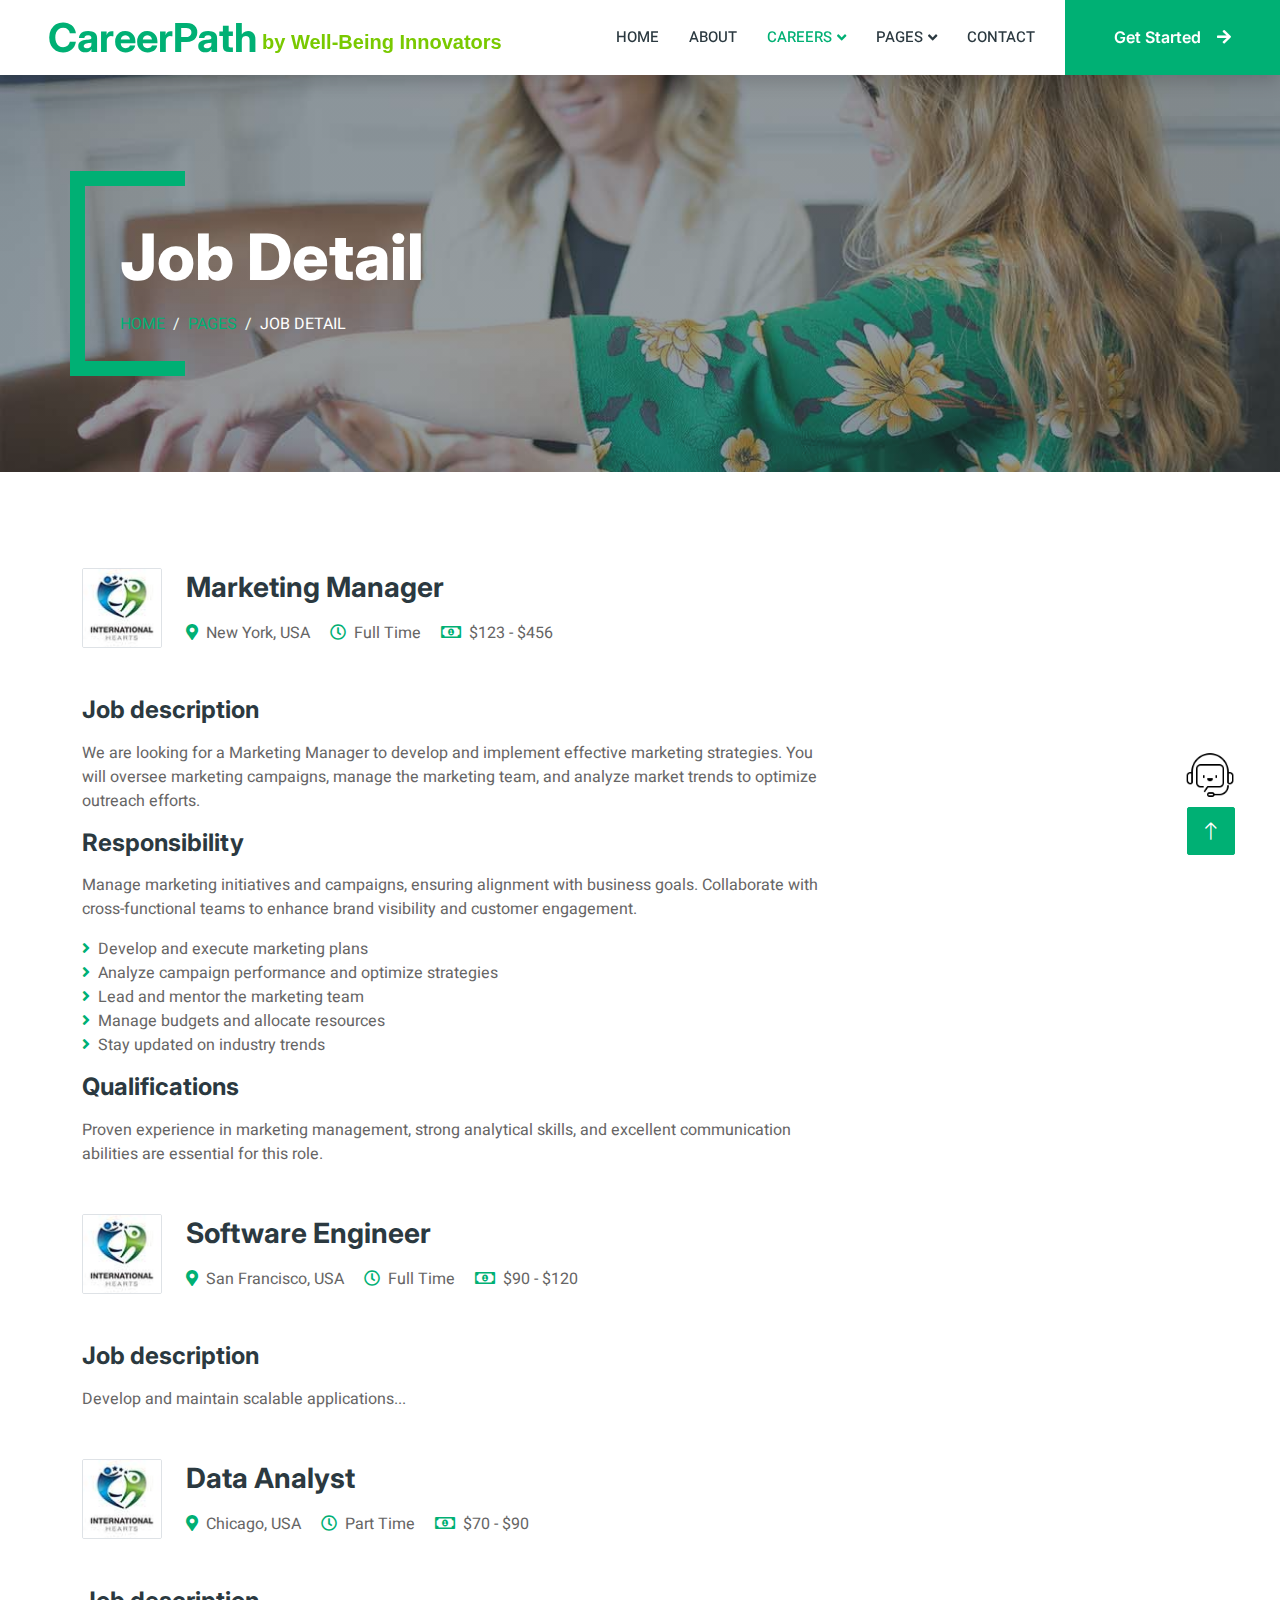
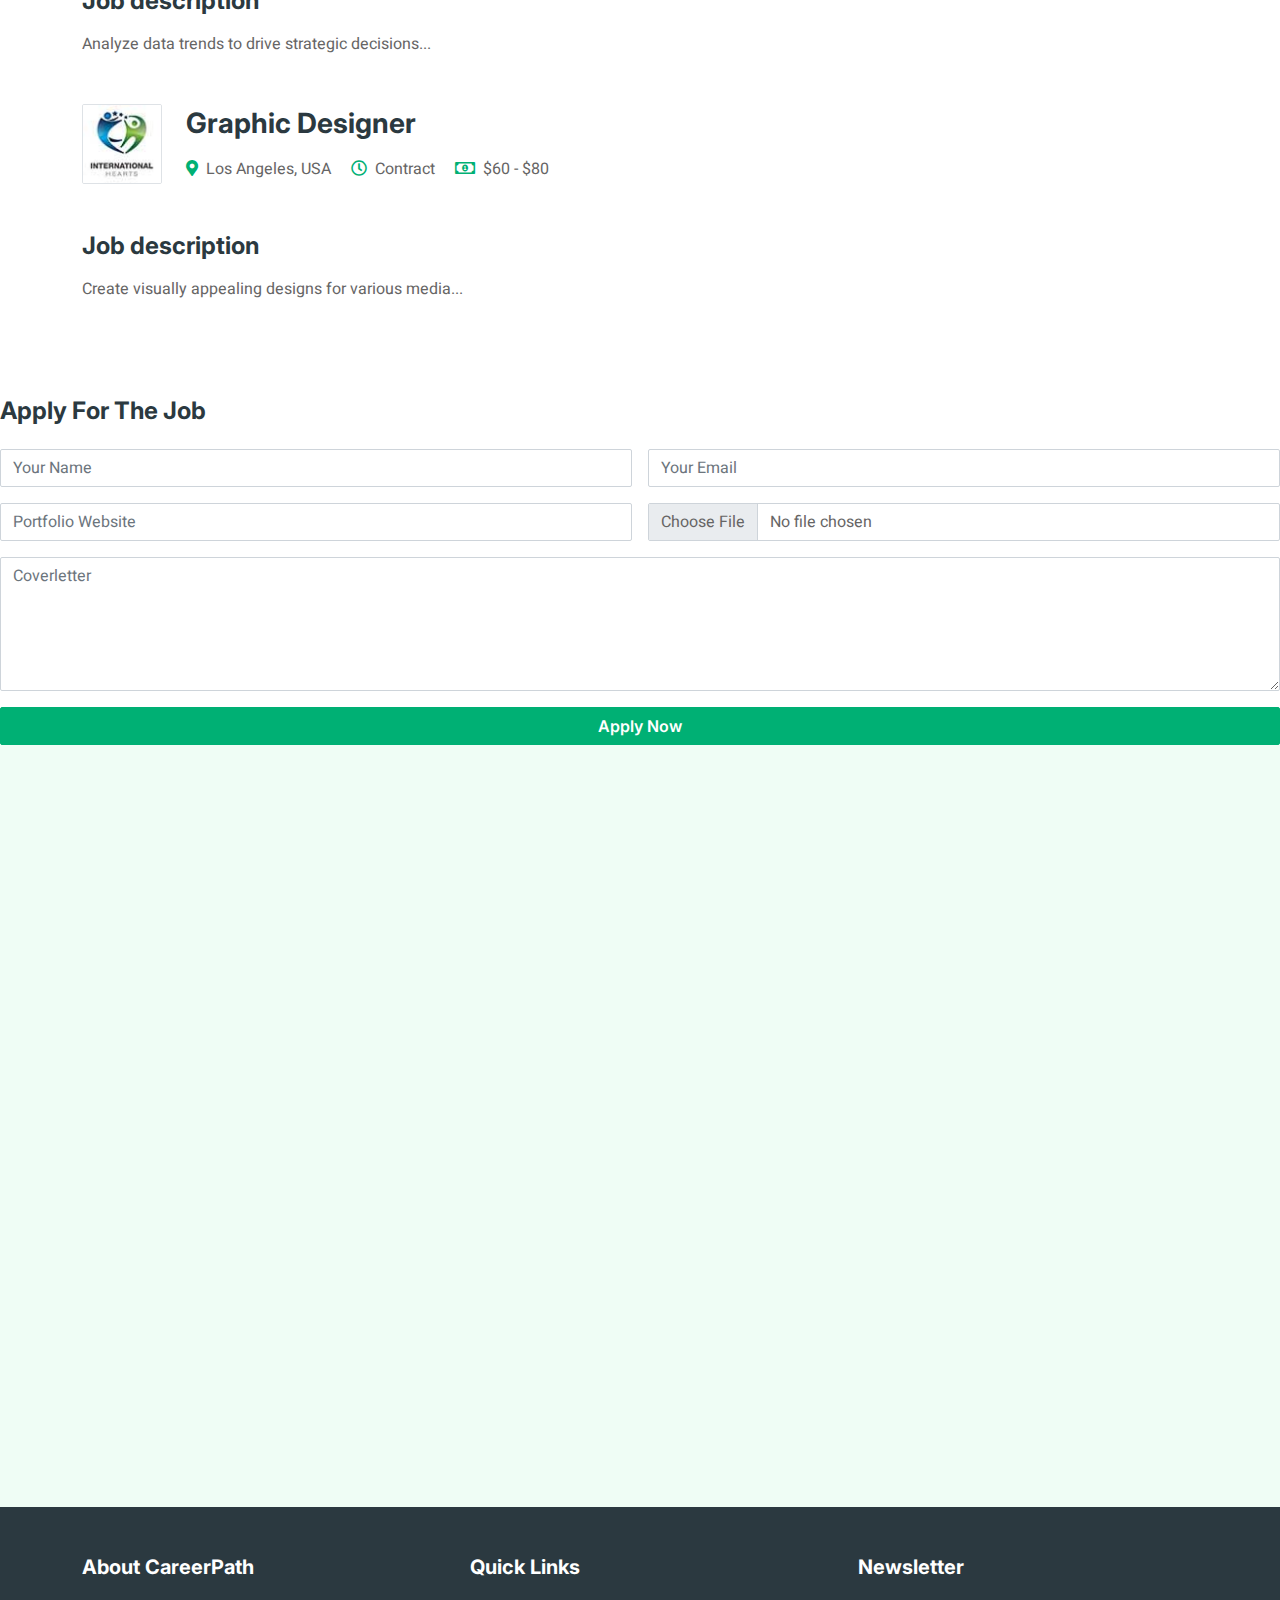
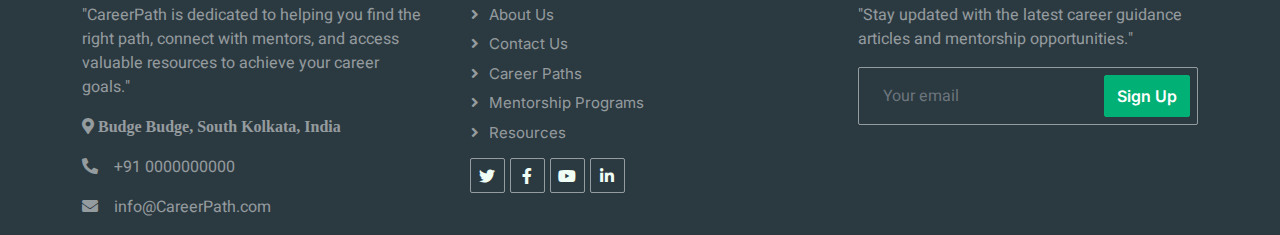
<file: job-detail.html>
<!DOCTYPE html>
<html lang="en">

<head>
    <meta charset="utf-8">
    <title>JobEntry - Job Portal Website Template</title>
    <meta content="width=device-width, initial-scale=1.0" name="viewport">
    <meta content="" name="keywords">
    <meta content="" name="description">

    <!-- Favicon -->
    <link href="img/favicon.ico" rel="icon">

    <!-- Google Web Fonts -->
    <link rel="preconnect" href="https://fonts.googleapis.com">
    <link rel="preconnect" href="https://fonts.gstatic.com" crossorigin>
    <link href="https://fonts.googleapis.com/css2?family=Heebo:wght@400;500;600&family=Inter:wght@700;800&display=swap" rel="stylesheet">
    
    <!-- Icon Font Stylesheet -->
    <link href="https://cdnjs.cloudflare.com/ajax/libs/font-awesome/5.10.0/css/all.min.css" rel="stylesheet">
    <link href="https://cdn.jsdelivr.net/npm/bootstrap-icons@1.4.1/font/bootstrap-icons.css" rel="stylesheet">

    <!-- Libraries Stylesheet -->
    <link href="lib/animate/animate.min.css" rel="stylesheet">
    <link href="lib/owlcarousel/assets/owl.carousel.min.css" rel="stylesheet">

    <!-- Customized Bootstrap Stylesheet -->
    <link href="css/bootstrap.min.css" rel="stylesheet">

    <!-- Template Stylesheet -->
    <link href="css/style.css" rel="stylesheet">

    <!--This is for head navbar element-->
    <link rel="preconnect" href="https://fonts.googleapis.com">
    <link rel="preconnect" href="https://fonts.gstatic.com" crossorigin>
    <link href="https://fonts.googleapis.com/css2?family=Edu+AU+VIC+WA+NT+Guides:wght@400..700&display=swap" rel="stylesheet">
    
     <!-- chatbot style-->
     <link rel="stylesheet" href="css/chatbot.css"> 

  </head>

<body>
    <div class="container-xxl bg-white p-0">
        <!-- Spinner Start -->
        <div id="spinner" class="show bg-white position-fixed translate-middle w-100 vh-100 top-50 start-50 d-flex align-items-center justify-content-center">
            <div class="spinner-border text-primary" style="width: 3rem; height: 3rem;" role="status">
                <span class="sr-only">Loading...</span>
            </div>
        </div>
        <!-- Spinner End -->


        <!-- Navbar Start -->
        <nav class="navbar navbar-expand-lg bg-white navbar-light shadow sticky-top p-0">
            <a href="index.html" class="navbar-brand d-flex align-items-center text-center py-0 px-4 px-lg-5">
                <h1 class="m-0 text-primary">CareerPath</h1>
                <span class="glitter-text-main">by Well-Being Innovators</span>
            </a>
            <button type="button" class="navbar-toggler me-4" data-bs-toggle="collapse" data-bs-target="#navbarCollapse">
                <span class="navbar-toggler-icon"></span>
            </button>
            <div class="collapse navbar-collapse" id="navbarCollapse">
                <div class="navbar-nav ms-auto p-4 p-lg-0">
                    <a href="index.html" class="nav-item nav-link">Home</a>
                    <a href="about.html" class="nav-item nav-link">About</a>
                    <div class="nav-item dropdown">
                        <a href="#" class="nav-link dropdown-toggle active" data-bs-toggle="dropdown">Careers</a>
                        <div class="dropdown-menu rounded-0 m-0">
                            <a href="job-list.html" class="dropdown-item">Career-List</a>
                            <a href="job-detail.html" class="dropdown-item active"><Career-Details></Career-Details></a>
                        </div>
                    </div>
                    <div class="nav-item dropdown">
                        <a href="#" class="nav-link dropdown-toggle" data-bs-toggle="dropdown">Pages</a>
                        <div class="dropdown-menu rounded-0 m-0">
                            <a href="category.html" class="dropdown-item">Job Category</a>
                            <a href="testimonial.html" class="dropdown-item">Testimonial</a>
                            <a href="404.html" class="dropdown-item">404</a>
                        </div>
                    </div>
                    <a href="contact.html" class="nav-item nav-link">Contact</a>
                </div>
                <a href="" class="btn btn-primary rounded-0 py-4 px-lg-5 d-none d-lg-block">Get Started<i class="fa fa-arrow-right ms-3"></i></a>
            </div>
        </nav>
        <!-- Navbar End -->


        <!-- Header End -->
        <div class="container-xxl py-5 bg-dark page-header mb-5">
            <div class="container my-5 pt-5 pb-4">
                <h1 class="display-3 text-white mb-3 animated slideInDown">Job Detail</h1>
                <nav aria-label="breadcrumb">
                    <ol class="breadcrumb text-uppercase">
                        <li class="breadcrumb-item"><a href="#">Home</a></li>
                        <li class="breadcrumb-item"><a href="#">Pages</a></li>
                        <li class="breadcrumb-item text-white active" aria-current="page">Job Detail</li>
                    </ol>
                </nav>
            </div>
        </div>
        <!-- Header End -->


        <!-- Job Detail Start -->
        <div class="container-xxl py-5 wow fadeInUp" data-wow-delay="0.1s">
            <div class="container">
                <div class="row gy-5 gx-4">
                    <div class="col-lg-8">
                        <div class="d-flex align-items-center mb-5">
                            <img class="flex-shrink-0 img-fluid border rounded" src="img/com-logo-2.jpg" alt="" style="width: 80px; height: 80px;">
                            <div class="text-start ps-4">
                                <h3 class="mb-3">Marketing Manager</h3>
                                <span class="text-truncate me-3"><i class="fa fa-map-marker-alt text-primary me-2"></i>New York, USA</span>
                                <span class="text-truncate me-3"><i class="far fa-clock text-primary me-2"></i>Full Time</span>
                                <span class="text-truncate me-0"><i class="far fa-money-bill-alt text-primary me-2"></i>$123 - $456</span>
                            </div>
                        </div>
        
                        <div class="mb-5">
                            <h4 class="mb-3">Job description</h4>
                            <p>We are looking for a Marketing Manager to develop and implement effective marketing strategies. You will oversee marketing campaigns, manage the marketing team, and analyze market trends to optimize outreach efforts.</p>
                            <h4 class="mb-3">Responsibility</h4>
                            <p>Manage marketing initiatives and campaigns, ensuring alignment with business goals. Collaborate with cross-functional teams to enhance brand visibility and customer engagement.</p>
                            <ul class="list-unstyled">
                                <li><i class="fa fa-angle-right text-primary me-2"></i>Develop and execute marketing plans</li>
                                <li><i class="fa fa-angle-right text-primary me-2"></i>Analyze campaign performance and optimize strategies</li>
                                <li><i class="fa fa-angle-right text-primary me-2"></i>Lead and mentor the marketing team</li>
                                <li><i class="fa fa-angle-right text-primary me-2"></i>Manage budgets and allocate resources</li>
                                <li><i class="fa fa-angle-right text-primary me-2"></i>Stay updated on industry trends</li>
                            </ul>
                            <h4 class="mb-3">Qualifications</h4>
                            <p>Proven experience in marketing management, strong analytical skills, and excellent communication abilities are essential for this role.</p>
                        </div>
        
                        <!-- New Job 1 -->
                        <div class="d-flex align-items-center mb-5">
                            <img class="flex-shrink-0 img-fluid border rounded" src="img/com-logo-2.jpg" alt="" style="width: 80px; height: 80px;">
                            <div class="text-start ps-4">
                                <h3 class="mb-3">Software Engineer</h3>
                                <span class="text-truncate me-3"><i class="fa fa-map-marker-alt text-primary me-2"></i>San Francisco, USA</span>
                                <span class="text-truncate me-3"><i class="far fa-clock text-primary me-2"></i>Full Time</span>
                                <span class="text-truncate me-0"><i class="far fa-money-bill-alt text-primary me-2"></i>$90 - $120</span>
                            </div>
                        </div>
                        <div class="mb-5">
                            <h4 class="mb-3">Job description</h4>
                            <p>Develop and maintain scalable applications...</p>
                        </div>
        
                        <!-- New Job 2 -->
                        <div class="d-flex align-items-center mb-5">
                            <img class="flex-shrink-0 img-fluid border rounded" src="img/com-logo-2.jpg" alt="" style="width: 80px; height: 80px;">
                            <div class="text-start ps-4">
                                <h3 class="mb-3">Data Analyst</h3>
                                <span class="text-truncate me-3"><i class="fa fa-map-marker-alt text-primary me-2"></i>Chicago, USA</span>
                                <span class="text-truncate me-3"><i class="far fa-clock text-primary me-2"></i>Part Time</span>
                                <span class="text-truncate me-0"><i class="far fa-money-bill-alt text-primary me-2"></i>$70 - $90</span>
                            </div>
                        </div>
                        <div class="mb-5">
                            <h4 class="mb-3">Job description</h4>
                            <p>Analyze data trends to drive strategic decisions...</p>
                        </div>
        
                        <!-- New Job 3 -->
                        <div class="d-flex align-items-center mb-5">
                            <img class="flex-shrink-0 img-fluid border rounded" src="img/com-logo-2.jpg" alt="" style="width: 80px; height: 80px;">
                            <div class="text-start ps-4">
                                <h3 class="mb-3">Graphic Designer</h3>
                                <span class="text-truncate me-3"><i class="fa fa-map-marker-alt text-primary me-2"></i>Los Angeles, USA</span>
                                <span class="text-truncate me-3"><i class="far fa-clock text-primary me-2"></i>Contract</span>
                                <span class="text-truncate me-0"><i class="far fa-money-bill-alt text-primary me-2"></i>$60 - $80</span>
                            </div>
                        </div>
                        <div class="mb-5">
                            <h4 class="mb-3">Job description</h4>
                            <p>Create visually appealing designs for various media...</p>
                        </div>
                        
                    </div>
                </div>
            </div>
        </div>
        
        
                        <div class="">
                            <h4 class="mb-4">Apply For The Job</h4>
                            <form>
                                <div class="row g-3">
                                    <div class="col-12 col-sm-6">
                                        <input type="text" class="form-control" placeholder="Your Name">
                                    </div>
                                    <div class="col-12 col-sm-6">
                                        <input type="email" class="form-control" placeholder="Your Email">
                                    </div>
                                    <div class="col-12 col-sm-6">
                                        <input type="text" class="form-control" placeholder="Portfolio Website">
                                    </div>
                                    <div class="col-12 col-sm-6">
                                        <input type="file" class="form-control bg-white">
                                    </div>
                                    <div class="col-12">
                                        <textarea class="form-control" rows="5" placeholder="Coverletter"></textarea>
                                    </div>
                                    <div class="col-12">
                                        <button class="btn btn-primary w-100" type="submit">Apply Now</button>
                                    </div>
                                </div>
                            </form>
                        </div>
                    </div>
        
                    <div class="col-lg-4">
                        <div class="bg-light rounded p-5 mb-4 wow slideInUp" data-wow-delay="0.1s">
                            <h4 class="mb-4">Job Summery</h4>
                            <p><i class="fa fa-angle-right text-primary me-2"></i>Published On: 01 Jan, 2045</p>
                            <p><i class="fa fa-angle-right text-primary me-2"></i>Vacancy: 123 Position</p>
                            <p><i class="fa fa-angle-right text-primary me-2"></i>Job Nature: Full Time</p>
                            <p><i class="fa fa-angle-right text-primary me-2"></i>Salary: $123 - $456</p>
                            <p><i class="fa fa-angle-right text-primary me-2"></i>Location: New York, USA</p>
                            <p class="m-0"><i class="fa fa-angle-right text-primary me-2"></i>Date Line: 01 Jan, 2045</p>
                        </div>
                        <div class="bg-light rounded p-5 wow slideInUp" data-wow-delay="0.1s">
                            <h4 class="mb-4">Company Detail</h4>
                            <p class="m-0">Ipsum dolor ipsum accusam stet et et diam dolores, sed rebum sadipscing elitr vero dolores. Lorem dolore elitr justo et no gubergren sadipscing, ipsum et takimata aliquyam et rebum est ipsum lorem diam. Et lorem magna eirmod est et et sanctus et, kasd clita labore.</p>
                        </div>
                    </div>
                </div>
            </div>
        </div>
        <!-- Job Detail End -->


        <!-- Footer Start -->
        <div class="container-fluid bg-dark text-white-50 footer mt-5 pt-5">
            <div class="container">
                <div class="row g-5">
                    <!-- About Section -->
                    <div class="col-lg-4 col-md-6">
                        <h5 class="text-white mb-4">About CareerPath</h5>
                        <p>"CareerPath is dedicated to helping you find the right path, connect with mentors, and access valuable resources to achieve your career goals."</p>
                        <p><i class="fa fa-map-marker-alt me-3"> Budge Budge, South Kolkata, India</i></p>
                        <p><i class="fa fa-phone-alt me-3"></i>+91 0000000000</p>
                        <p><i class="fa fa-envelope me-3"></i>info@CareerPath.com</p>
                       
                    </div>
        
                    <!-- Quick Links Section -->
                    <div class="col-lg-4 col-md-6">
                        <h5 class="text-white mb-4">Quick Links</h5>
                        <a class="btn btn-link text-white-50" href="about.html">About Us</a>
                        <a class="btn btn-link text-white-50" href="contact.html">Contact Us</a>
                        <a class="btn btn-link text-white-50" href="career-paths.html">Career Paths</a>
                        <a class="btn btn-link text-white-50" href="mentorship.html">Mentorship Programs</a>
                        <a class="btn btn-link text-white-50" href="resources.html">Resources</a>
                        <div class="d-flex pt-2">
                            <a class="btn btn-outline-light btn-social" href=""><i class="fab fa-twitter"></i></a>
                            <a class="btn btn-outline-light btn-social" href=""><i class="fab fa-facebook-f"></i></a>
                            <a class="btn btn-outline-light btn-social" href=""><i class="fab fa-youtube"></i></a>
                            <a class="btn btn-outline-light btn-social" href=""><i class="fab fa-linkedin-in"></i></a>
                        </div>
                    </div>
                 
        
                    <!-- Newsletter and Sign Up Section -->
                    <div class="col-lg-4 col-md-6">
                        <h5 class="text-white mb-4">Newsletter</h5>
                        <p>"Stay updated with the latest career guidance articles and mentorship opportunities."</p>
                        <div class="position-relative mx-auto" style="max-width: 400px;">
                            <input class="form-control bg-transparent w-100 py-3 ps-4 pe-5" type="text" placeholder="Your email">
                            <button type="button" id="signup-button" class="btn btn-primary py-2 position-absolute top-0 end-0 mt-2 me-2">Sign Up</button>
                        </div>
                    </div>
                </div>
            </div>
        </div>
        <!-- Footer End -->


        <!-- Back to Top -->
        <a href="#" class="btn btn-lg btn-primary btn-lg-square back-to-top"><i class="bi bi-arrow-up"></i></a>
    </div>
    
     <!-- Chat Icon -->
     <div id="chat-icon">
        <img src="img/chat-bot.png" alt="Chatbot Icon" />
        <span class="hover-message" id="message-1" style="display: none;">I can help you! 😊</span>
        <span class="hover-message" id="message-2" style="display: none;">Want some help? 👀</span>
    </div>
    


<!-- Chat Box -->
<div id="chat-box" class="chat-box-hidden">
    <div id="chat-window">
        <div id="messages"></div>
        <input type="text" id="user-input" placeholder="Type your message..." />
        <button id="send-btn" onclick="sendMessage()">Send</button>
    </div>
</div>

<script src="js/chatbot.js"> </script>

    <!-- JavaScript Libraries -->
    <script src="https://code.jquery.com/jquery-3.4.1.min.js"></script>
    <script src="https://cdn.jsdelivr.net/npm/bootstrap@5.0.0/dist/js/bootstrap.bundle.min.js"></script>
    <script src="lib/wow/wow.min.js"></script>
    <script src="lib/easing/easing.min.js"></script>
    <script src="lib/waypoints/waypoints.min.js"></script>
    <script src="lib/owlcarousel/owl.carousel.min.js"></script>

    <!-- Template Javascript -->
    <script src="js/main.js"></script>
</body>

</html>
</file>
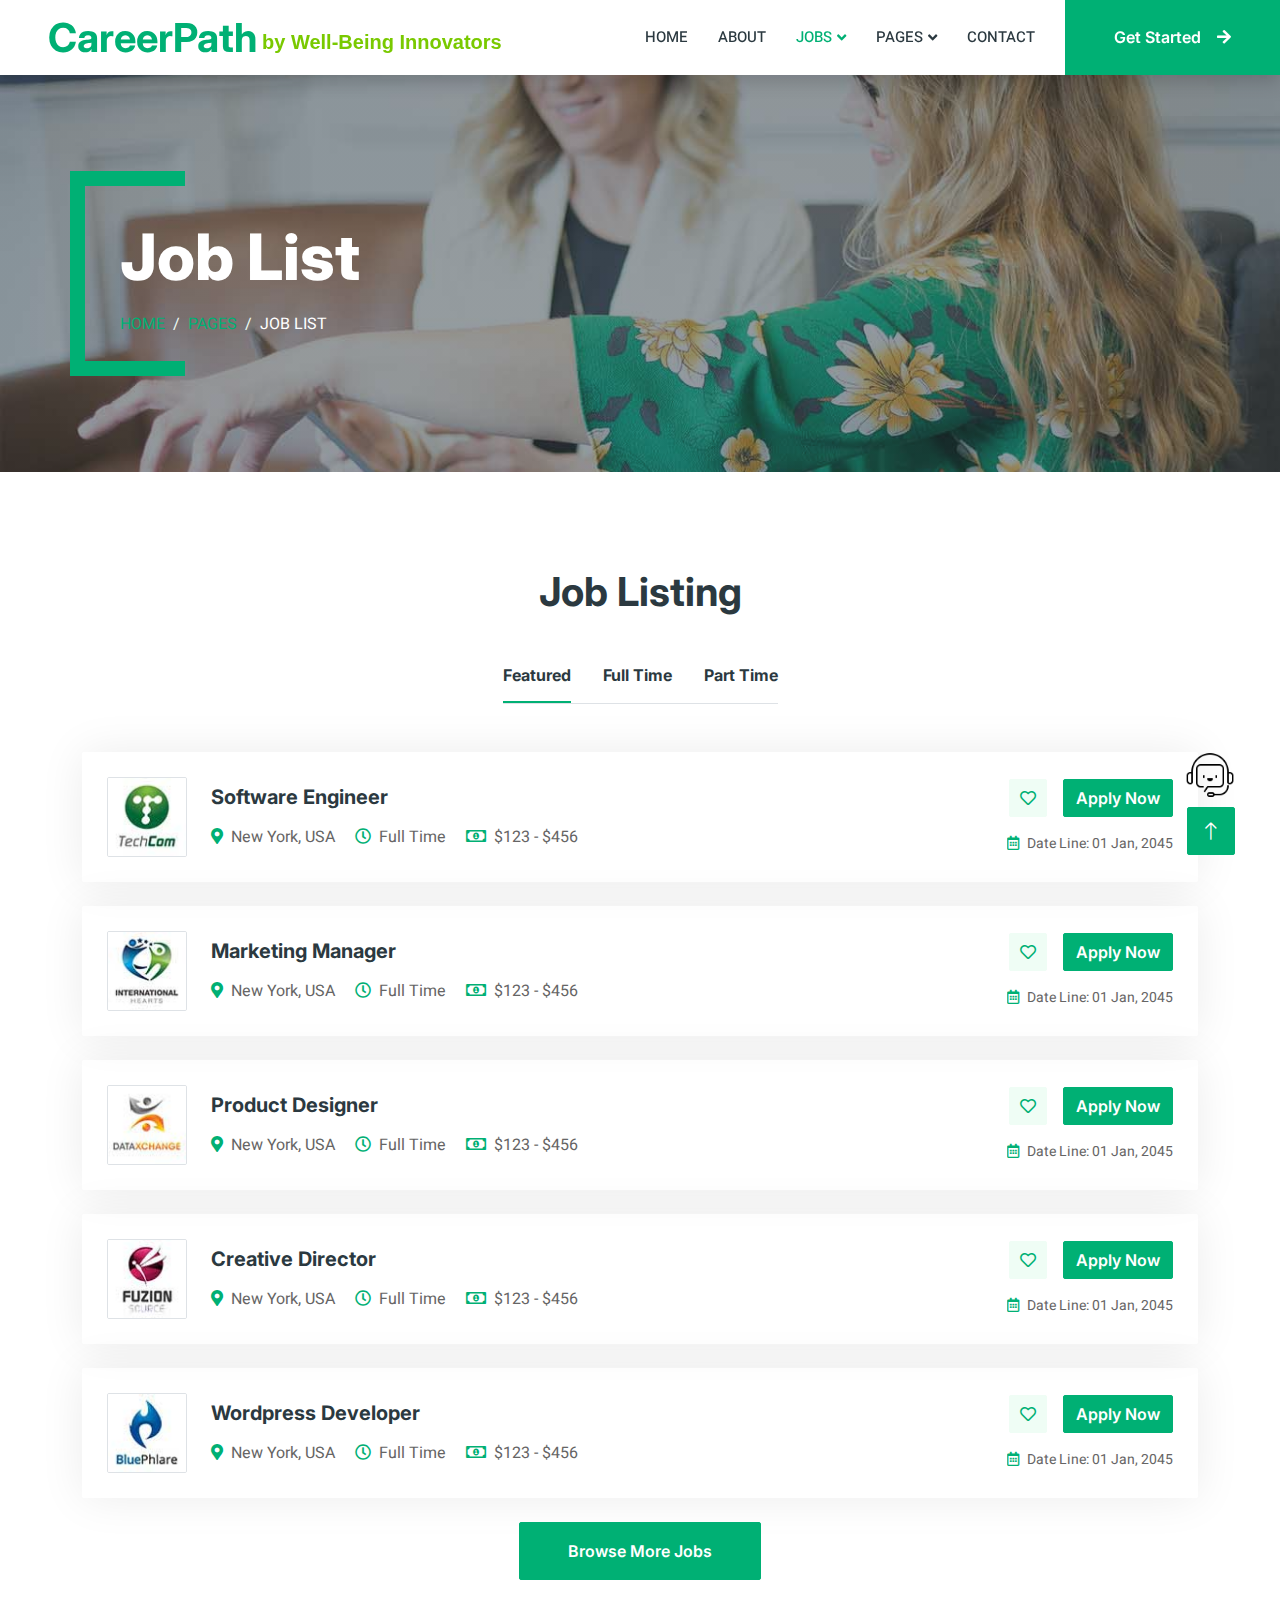
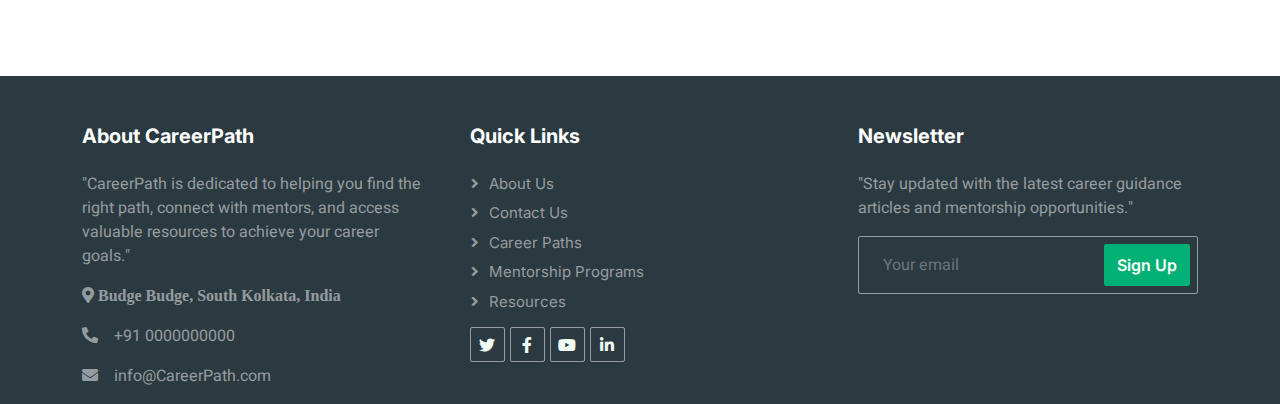
<file: job-list.html>
<!DOCTYPE html>
<html lang="en">

<head>
    <meta charset="utf-8">
    <title>CareerPath - Career Guidance Portal</title>
    <meta content="width=device-width, initial-scale=1.0" name="viewport">
    <meta content="" name="keywords">
    <meta content="" name="description">

    <!-- Favicon -->
    <link href="img/favicon.ico" rel="icon">

    <!-- Google Web Fonts -->
    <link rel="preconnect" href="https://fonts.googleapis.com">
    <link rel="preconnect" href="https://fonts.gstatic.com" crossorigin>
    <link href="https://fonts.googleapis.com/css2?family=Heebo:wght@400;500;600&family=Inter:wght@700;800&display=swap" rel="stylesheet">
    
    <!-- Icon Font Stylesheet -->
    <link href="https://cdnjs.cloudflare.com/ajax/libs/font-awesome/5.10.0/css/all.min.css" rel="stylesheet">
    <link href="https://cdn.jsdelivr.net/npm/bootstrap-icons@1.4.1/font/bootstrap-icons.css" rel="stylesheet">

    <!-- Libraries Stylesheet -->
    <link href="lib/animate/animate.min.css" rel="stylesheet">
    <link href="lib/owlcarousel/assets/owl.carousel.min.css" rel="stylesheet">

    <!-- Customized Bootstrap Stylesheet -->
    <link href="css/bootstrap.min.css" rel="stylesheet">

    <!-- Template Stylesheet -->
    <link href="css/style.css" rel="stylesheet">

    <!--This is for head navbar element-->
    <link rel="preconnect" href="https://fonts.googleapis.com">
    <link rel="preconnect" href="https://fonts.gstatic.com" crossorigin>
    <link href="https://fonts.googleapis.com/css2?family=Edu+AU+VIC+WA+NT+Guides:wght@400..700&display=swap" rel="stylesheet">
    
     <!-- chatbot style-->
     <link rel="stylesheet" href="css/chatbot.css"> 

</head>

<body>
    <div class="container-xxl bg-white p-0">
        <!-- Spinner Start -->
        <div id="spinner" class="show bg-white position-fixed translate-middle w-100 vh-100 top-50 start-50 d-flex align-items-center justify-content-center">
            <div class="spinner-border text-primary" style="width: 3rem; height: 3rem;" role="status">
                <span class="sr-only">Loading...</span>
            </div>
        </div>
        <!-- Spinner End -->


        <!-- Navbar Start -->
        <nav class="navbar navbar-expand-lg bg-white navbar-light shadow sticky-top p-0">
            <a href="index.html" class="navbar-brand d-flex align-items-center text-center py-0 px-4 px-lg-5">
                <h1 class="m-0 text-primary">CareerPath</h1>
                <span class="glitter-text-main">by Well-Being Innovators</span>
            </a>
            <button type="button" class="navbar-toggler me-4" data-bs-toggle="collapse" data-bs-target="#navbarCollapse">
                <span class="navbar-toggler-icon"></span>
            </button>
            <div class="collapse navbar-collapse" id="navbarCollapse">
                <div class="navbar-nav ms-auto p-4 p-lg-0">
                    <a href="index.html" class="nav-item nav-link">Home</a>
                    <a href="about.html" class="nav-item nav-link">About</a>
                    <div class="nav-item dropdown">
                        <a href="#" class="nav-link dropdown-toggle active" data-bs-toggle="dropdown">Jobs</a>
                        <div class="dropdown-menu rounded-0 m-0">
                            <a href="job-list.html" class="dropdown-item active">Job List</a>
                            <a href="job-detail.html" class="dropdown-item">Job Detail</a>
                        </div>
                    </div>
                    <div class="nav-item dropdown">
                        <a href="#" class="nav-link dropdown-toggle" data-bs-toggle="dropdown">Pages</a>
                        <div class="dropdown-menu rounded-0 m-0">
                            <a href="category.html" class="dropdown-item">Job Category</a>
                            <a href="testimonial.html" class="dropdown-item">Testimonial</a>
                            <a href="404.html" class="dropdown-item">404</a>
                        </div>
                    </div>
                    <a href="contact.html" class="nav-item nav-link">Contact</a>
                </div>
                <a href="" class="btn btn-primary rounded-0 py-4 px-lg-5 d-none d-lg-block">Get Started<i class="fa fa-arrow-right ms-3"></i></a>
            </div>
        </nav>
        <!-- Navbar End -->


        <!-- Header End -->
        <div class="container-xxl py-5 bg-dark page-header mb-5">
            <div class="container my-5 pt-5 pb-4">
                <h1 class="display-3 text-white mb-3 animated slideInDown">Job List</h1>
                <nav aria-label="breadcrumb">
                    <ol class="breadcrumb text-uppercase">
                        <li class="breadcrumb-item"><a href="#">Home</a></li>
                        <li class="breadcrumb-item"><a href="#">Pages</a></li>
                        <li class="breadcrumb-item text-white active" aria-current="page">Job List</li>
                    </ol>
                </nav>
            </div>
        </div>
        <!-- Header End -->


        <!-- Jobs Start -->
        <div class="container-xxl py-5">
            <div class="container">
                <h1 class="text-center mb-5 wow fadeInUp" data-wow-delay="0.1s">Job Listing</h1>
                <div class="tab-class text-center wow fadeInUp" data-wow-delay="0.3s">
                    <ul class="nav nav-pills d-inline-flex justify-content-center border-bottom mb-5">
                        <li class="nav-item">
                            <a class="d-flex align-items-center text-start mx-3 ms-0 pb-3 active" data-bs-toggle="pill" href="#tab-1">
                                <h6 class="mt-n1 mb-0">Featured</h6>
                            </a>
                        </li>
                        <li class="nav-item">
                            <a class="d-flex align-items-center text-start mx-3 pb-3" data-bs-toggle="pill" href="#tab-2">
                                <h6 class="mt-n1 mb-0">Full Time</h6>
                            </a>
                        </li>
                        <li class="nav-item">
                            <a class="d-flex align-items-center text-start mx-3 me-0 pb-3" data-bs-toggle="pill" href="#tab-3">
                                <h6 class="mt-n1 mb-0">Part Time</h6>
                            </a>
                        </li>
                    </ul>
                    <div class="tab-content">
                        <div id="tab-1" class="tab-pane fade show p-0 active">
                            <div class="job-item p-4 mb-4">
                                <div class="row g-4">
                                    <div class="col-sm-12 col-md-8 d-flex align-items-center">
                                        <img class="flex-shrink-0 img-fluid border rounded" src="img/com-logo-1.jpg" alt="" style="width: 80px; height: 80px;">
                                        <div class="text-start ps-4">
                                            <h5 class="mb-3">Software Engineer</h5>
                                            <span class="text-truncate me-3"><i class="fa fa-map-marker-alt text-primary me-2"></i>New York, USA</span>
                                            <span class="text-truncate me-3"><i class="far fa-clock text-primary me-2"></i>Full Time</span>
                                            <span class="text-truncate me-0"><i class="far fa-money-bill-alt text-primary me-2"></i>$123 - $456</span>
                                        </div>
                                    </div>
                                    <div class="col-sm-12 col-md-4 d-flex flex-column align-items-start align-items-md-end justify-content-center">
                                        <div class="d-flex mb-3">
                                            <a class="btn btn-light btn-square me-3" href=""><i class="far fa-heart text-primary"></i></a>
                                            <a class="btn btn-primary" href="">Apply Now</a>
                                        </div>
                                        <small class="text-truncate"><i class="far fa-calendar-alt text-primary me-2"></i>Date Line: 01 Jan, 2045</small>
                                    </div>
                                </div>
                            </div>
                            <div class="job-item p-4 mb-4">
                                <div class="row g-4">
                                    <div class="col-sm-12 col-md-8 d-flex align-items-center">
                                        <img class="flex-shrink-0 img-fluid border rounded" src="img/com-logo-2.jpg" alt="" style="width: 80px; height: 80px;">
                                        <div class="text-start ps-4">
                                            <h5 class="mb-3">Marketing Manager</h5>
                                            <span class="text-truncate me-3"><i class="fa fa-map-marker-alt text-primary me-2"></i>New York, USA</span>
                                            <span class="text-truncate me-3"><i class="far fa-clock text-primary me-2"></i>Full Time</span>
                                            <span class="text-truncate me-0"><i class="far fa-money-bill-alt text-primary me-2"></i>$123 - $456</span>
                                        </div>
                                    </div>
                                    <div class="col-sm-12 col-md-4 d-flex flex-column align-items-start align-items-md-end justify-content-center">
                                        <div class="d-flex mb-3">
                                            <a class="btn btn-light btn-square me-3" href=""><i class="far fa-heart text-primary"></i></a>
                                            <a class="btn btn-primary" href="">Apply Now</a>
                                        </div>
                                        <small class="text-truncate"><i class="far fa-calendar-alt text-primary me-2"></i>Date Line: 01 Jan, 2045</small>
                                    </div>
                                </div>
                            </div>
                            <div class="job-item p-4 mb-4">
                                <div class="row g-4">
                                    <div class="col-sm-12 col-md-8 d-flex align-items-center">
                                        <img class="flex-shrink-0 img-fluid border rounded" src="img/com-logo-3.jpg" alt="" style="width: 80px; height: 80px;">
                                        <div class="text-start ps-4">
                                            <h5 class="mb-3">Product Designer</h5>
                                            <span class="text-truncate me-3"><i class="fa fa-map-marker-alt text-primary me-2"></i>New York, USA</span>
                                            <span class="text-truncate me-3"><i class="far fa-clock text-primary me-2"></i>Full Time</span>
                                            <span class="text-truncate me-0"><i class="far fa-money-bill-alt text-primary me-2"></i>$123 - $456</span>
                                        </div>
                                    </div>
                                    <div class="col-sm-12 col-md-4 d-flex flex-column align-items-start align-items-md-end justify-content-center">
                                        <div class="d-flex mb-3">
                                            <a class="btn btn-light btn-square me-3" href=""><i class="far fa-heart text-primary"></i></a>
                                            <a class="btn btn-primary" href="">Apply Now</a>
                                        </div>
                                        <small class="text-truncate"><i class="far fa-calendar-alt text-primary me-2"></i>Date Line: 01 Jan, 2045</small>
                                    </div>
                                </div>
                            </div>
                            <div class="job-item p-4 mb-4">
                                <div class="row g-4">
                                    <div class="col-sm-12 col-md-8 d-flex align-items-center">
                                        <img class="flex-shrink-0 img-fluid border rounded" src="img/com-logo-4.jpg" alt="" style="width: 80px; height: 80px;">
                                        <div class="text-start ps-4">
                                            <h5 class="mb-3">Creative Director</h5>
                                            <span class="text-truncate me-3"><i class="fa fa-map-marker-alt text-primary me-2"></i>New York, USA</span>
                                            <span class="text-truncate me-3"><i class="far fa-clock text-primary me-2"></i>Full Time</span>
                                            <span class="text-truncate me-0"><i class="far fa-money-bill-alt text-primary me-2"></i>$123 - $456</span>
                                        </div>
                                    </div>
                                    <div class="col-sm-12 col-md-4 d-flex flex-column align-items-start align-items-md-end justify-content-center">
                                        <div class="d-flex mb-3">
                                            <a class="btn btn-light btn-square me-3" href=""><i class="far fa-heart text-primary"></i></a>
                                            <a class="btn btn-primary" href="">Apply Now</a>
                                        </div>
                                        <small class="text-truncate"><i class="far fa-calendar-alt text-primary me-2"></i>Date Line: 01 Jan, 2045</small>
                                    </div>
                                </div>
                            </div>
                            <div class="job-item p-4 mb-4">
                                <div class="row g-4">
                                    <div class="col-sm-12 col-md-8 d-flex align-items-center">
                                        <img class="flex-shrink-0 img-fluid border rounded" src="img/com-logo-5.jpg" alt="" style="width: 80px; height: 80px;">
                                        <div class="text-start ps-4">
                                            <h5 class="mb-3">Wordpress Developer</h5>
                                            <span class="text-truncate me-3"><i class="fa fa-map-marker-alt text-primary me-2"></i>New York, USA</span>
                                            <span class="text-truncate me-3"><i class="far fa-clock text-primary me-2"></i>Full Time</span>
                                            <span class="text-truncate me-0"><i class="far fa-money-bill-alt text-primary me-2"></i>$123 - $456</span>
                                        </div>
                                    </div>
                                    <div class="col-sm-12 col-md-4 d-flex flex-column align-items-start align-items-md-end justify-content-center">
                                        <div class="d-flex mb-3">
                                            <a class="btn btn-light btn-square me-3" href=""><i class="far fa-heart text-primary"></i></a>
                                            <a class="btn btn-primary" href="">Apply Now</a>
                                        </div>
                                        <small class="text-truncate"><i class="far fa-calendar-alt text-primary me-2"></i>Date Line: 01 Jan, 2045</small>
                                    </div>
                                </div>
                            </div>
                            <a class="btn btn-primary py-3 px-5" href="">Browse More Jobs</a>
                        </div>
                        <div id="tab-2" class="tab-pane fade show p-0">
                            <div class="job-item p-4 mb-4">
                                <div class="row g-4">
                                    <div class="col-sm-12 col-md-8 d-flex align-items-center">
                                        <img class="flex-shrink-0 img-fluid border rounded" src="img/com-logo-1.jpg" alt="" style="width: 80px; height: 80px;">
                                        <div class="text-start ps-4">
                                            <h5 class="mb-3">Software Engineer</h5>
                                            <span class="text-truncate me-3"><i class="fa fa-map-marker-alt text-primary me-2"></i>New York, USA</span>
                                            <span class="text-truncate me-3"><i class="far fa-clock text-primary me-2"></i>Full Time</span>
                                            <span class="text-truncate me-0"><i class="far fa-money-bill-alt text-primary me-2"></i>$123 - $456</span>
                                        </div>
                                    </div>
                                    <div class="col-sm-12 col-md-4 d-flex flex-column align-items-start align-items-md-end justify-content-center">
                                        <div class="d-flex mb-3">
                                            <a class="btn btn-light btn-square me-3" href=""><i class="far fa-heart text-primary"></i></a>
                                            <a class="btn btn-primary" href="">Apply Now</a>
                                        </div>
                                        <small class="text-truncate"><i class="far fa-calendar-alt text-primary me-2"></i>Date Line: 01 Jan, 2045</small>
                                    </div>
                                </div>
                            </div>
                            <div class="job-item p-4 mb-4">
                                <div class="row g-4">
                                    <div class="col-sm-12 col-md-8 d-flex align-items-center">
                                        <img class="flex-shrink-0 img-fluid border rounded" src="img/com-logo-2.jpg" alt="" style="width: 80px; height: 80px;">
                                        <div class="text-start ps-4">
                                            <h5 class="mb-3">Marketing Manager</h5>
                                            <span class="text-truncate me-3"><i class="fa fa-map-marker-alt text-primary me-2"></i>New York, USA</span>
                                            <span class="text-truncate me-3"><i class="far fa-clock text-primary me-2"></i>Full Time</span>
                                            <span class="text-truncate me-0"><i class="far fa-money-bill-alt text-primary me-2"></i>$123 - $456</span>
                                        </div>
                                    </div>
                                    <div class="col-sm-12 col-md-4 d-flex flex-column align-items-start align-items-md-end justify-content-center">
                                        <div class="d-flex mb-3">
                                            <a class="btn btn-light btn-square me-3" href=""><i class="far fa-heart text-primary"></i></a>
                                            <a class="btn btn-primary" href="">Apply Now</a>
                                        </div>
                                        <small class="text-truncate"><i class="far fa-calendar-alt text-primary me-2"></i>Date Line: 01 Jan, 2045</small>
                                    </div>
                                </div>
                            </div>
                            <div class="job-item p-4 mb-4">
                                <div class="row g-4">
                                    <div class="col-sm-12 col-md-8 d-flex align-items-center">
                                        <img class="flex-shrink-0 img-fluid border rounded" src="img/com-logo-3.jpg" alt="" style="width: 80px; height: 80px;">
                                        <div class="text-start ps-4">
                                            <h5 class="mb-3">Product Designer</h5>
                                            <span class="text-truncate me-3"><i class="fa fa-map-marker-alt text-primary me-2"></i>New York, USA</span>
                                            <span class="text-truncate me-3"><i class="far fa-clock text-primary me-2"></i>Full Time</span>
                                            <span class="text-truncate me-0"><i class="far fa-money-bill-alt text-primary me-2"></i>$123 - $456</span>
                                        </div>
                                    </div>
                                    <div class="col-sm-12 col-md-4 d-flex flex-column align-items-start align-items-md-end justify-content-center">
                                        <div class="d-flex mb-3">
                                            <a class="btn btn-light btn-square me-3" href=""><i class="far fa-heart text-primary"></i></a>
                                            <a class="btn btn-primary" href="">Apply Now</a>
                                        </div>
                                        <small class="text-truncate"><i class="far fa-calendar-alt text-primary me-2"></i>Date Line: 01 Jan, 2045</small>
                                    </div>
                                </div>
                            </div>
                            <div class="job-item p-4 mb-4">
                                <div class="row g-4">
                                    <div class="col-sm-12 col-md-8 d-flex align-items-center">
                                        <img class="flex-shrink-0 img-fluid border rounded" src="img/com-logo-4.jpg" alt="" style="width: 80px; height: 80px;">
                                        <div class="text-start ps-4">
                                            <h5 class="mb-3">Creative Director</h5>
                                            <span class="text-truncate me-3"><i class="fa fa-map-marker-alt text-primary me-2"></i>New York, USA</span>
                                            <span class="text-truncate me-3"><i class="far fa-clock text-primary me-2"></i>Full Time</span>
                                            <span class="text-truncate me-0"><i class="far fa-money-bill-alt text-primary me-2"></i>$123 - $456</span>
                                        </div>
                                    </div>
                                    <div class="col-sm-12 col-md-4 d-flex flex-column align-items-start align-items-md-end justify-content-center">
                                        <div class="d-flex mb-3">
                                            <a class="btn btn-light btn-square me-3" href=""><i class="far fa-heart text-primary"></i></a>
                                            <a class="btn btn-primary" href="">Apply Now</a>
                                        </div>
                                        <small class="text-truncate"><i class="far fa-calendar-alt text-primary me-2"></i>Date Line: 01 Jan, 2045</small>
                                    </div>
                                </div>
                            </div>
                            <div class="job-item p-4 mb-4">
                                <div class="row g-4">
                                    <div class="col-sm-12 col-md-8 d-flex align-items-center">
                                        <img class="flex-shrink-0 img-fluid border rounded" src="img/com-logo-5.jpg" alt="" style="width: 80px; height: 80px;">
                                        <div class="text-start ps-4">
                                            <h5 class="mb-3">Wordpress Developer</h5>
                                            <span class="text-truncate me-3"><i class="fa fa-map-marker-alt text-primary me-2"></i>New York, USA</span>
                                            <span class="text-truncate me-3"><i class="far fa-clock text-primary me-2"></i>Full Time</span>
                                            <span class="text-truncate me-0"><i class="far fa-money-bill-alt text-primary me-2"></i>$123 - $456</span>
                                        </div>
                                    </div>
                                    <div class="col-sm-12 col-md-4 d-flex flex-column align-items-start align-items-md-end justify-content-center">
                                        <div class="d-flex mb-3">
                                            <a class="btn btn-light btn-square me-3" href=""><i class="far fa-heart text-primary"></i></a>
                                            <a class="btn btn-primary" href="">Apply Now</a>
                                        </div>
                                        <small class="text-truncate"><i class="far fa-calendar-alt text-primary me-2"></i>Date Line: 01 Jan, 2045</small>
                                    </div>
                                </div>
                            </div>
                            <a class="btn btn-primary py-3 px-5" href="">Browse More Jobs</a>
                        </div>
                        <div id="tab-3" class="tab-pane fade show p-0">
                            <div class="job-item p-4 mb-4">
                                <div class="row g-4">
                                    <div class="col-sm-12 col-md-8 d-flex align-items-center">
                                        <img class="flex-shrink-0 img-fluid border rounded" src="img/com-logo-1.jpg" alt="" style="width: 80px; height: 80px;">
                                        <div class="text-start ps-4">
                                            <h5 class="mb-3">Software Engineer</h5>
                                            <span class="text-truncate me-3"><i class="fa fa-map-marker-alt text-primary me-2"></i>New York, USA</span>
                                            <span class="text-truncate me-3"><i class="far fa-clock text-primary me-2"></i>Full Time</span>
                                            <span class="text-truncate me-0"><i class="far fa-money-bill-alt text-primary me-2"></i>$123 - $456</span>
                                        </div>
                                    </div>
                                    <div class="col-sm-12 col-md-4 d-flex flex-column align-items-start align-items-md-end justify-content-center">
                                        <div class="d-flex mb-3">
                                            <a class="btn btn-light btn-square me-3" href=""><i class="far fa-heart text-primary"></i></a>
                                            <a class="btn btn-primary" href="">Apply Now</a>
                                        </div>
                                        <small class="text-truncate"><i class="far fa-calendar-alt text-primary me-2"></i>Date Line: 01 Jan, 2045</small>
                                    </div>
                                </div>
                            </div>
                            <div class="job-item p-4 mb-4">
                                <div class="row g-4">
                                    <div class="col-sm-12 col-md-8 d-flex align-items-center">
                                        <img class="flex-shrink-0 img-fluid border rounded" src="img/com-logo-2.jpg" alt="" style="width: 80px; height: 80px;">
                                        <div class="text-start ps-4">
                                            <h5 class="mb-3">Marketing Manager</h5>
                                            <span class="text-truncate me-3"><i class="fa fa-map-marker-alt text-primary me-2"></i>New York, USA</span>
                                            <span class="text-truncate me-3"><i class="far fa-clock text-primary me-2"></i>Full Time</span>
                                            <span class="text-truncate me-0"><i class="far fa-money-bill-alt text-primary me-2"></i>$123 - $456</span>
                                        </div>
                                    </div>
                                    <div class="col-sm-12 col-md-4 d-flex flex-column align-items-start align-items-md-end justify-content-center">
                                        <div class="d-flex mb-3">
                                            <a class="btn btn-light btn-square me-3" href=""><i class="far fa-heart text-primary"></i></a>
                                            <a class="btn btn-primary" href="">Apply Now</a>
                                        </div>
                                        <small class="text-truncate"><i class="far fa-calendar-alt text-primary me-2"></i>Date Line: 01 Jan, 2045</small>
                                    </div>
                                </div>
                            </div>
                            <div class="job-item p-4 mb-4">
                                <div class="row g-4">
                                    <div class="col-sm-12 col-md-8 d-flex align-items-center">
                                        <img class="flex-shrink-0 img-fluid border rounded" src="img/com-logo-3.jpg" alt="" style="width: 80px; height: 80px;">
                                        <div class="text-start ps-4">
                                            <h5 class="mb-3">Product Designer</h5>
                                            <span class="text-truncate me-3"><i class="fa fa-map-marker-alt text-primary me-2"></i>New York, USA</span>
                                            <span class="text-truncate me-3"><i class="far fa-clock text-primary me-2"></i>Full Time</span>
                                            <span class="text-truncate me-0"><i class="far fa-money-bill-alt text-primary me-2"></i>$123 - $456</span>
                                        </div>
                                    </div>
                                    <div class="col-sm-12 col-md-4 d-flex flex-column align-items-start align-items-md-end justify-content-center">
                                        <div class="d-flex mb-3">
                                            <a class="btn btn-light btn-square me-3" href=""><i class="far fa-heart text-primary"></i></a>
                                            <a class="btn btn-primary" href="">Apply Now</a>
                                        </div>
                                        <small class="text-truncate"><i class="far fa-calendar-alt text-primary me-2"></i>Date Line: 01 Jan, 2045</small>
                                    </div>
                                </div>
                            </div>
                            <div class="job-item p-4 mb-4">
                                <div class="row g-4">
                                    <div class="col-sm-12 col-md-8 d-flex align-items-center">
                                        <img class="flex-shrink-0 img-fluid border rounded" src="img/com-logo-4.jpg" alt="" style="width: 80px; height: 80px;">
                                        <div class="text-start ps-4">
                                            <h5 class="mb-3">Creative Director</h5>
                                            <span class="text-truncate me-3"><i class="fa fa-map-marker-alt text-primary me-2"></i>New York, USA</span>
                                            <span class="text-truncate me-3"><i class="far fa-clock text-primary me-2"></i>Full Time</span>
                                            <span class="text-truncate me-0"><i class="far fa-money-bill-alt text-primary me-2"></i>$123 - $456</span>
                                        </div>
                                    </div>
                                    <div class="col-sm-12 col-md-4 d-flex flex-column align-items-start align-items-md-end justify-content-center">
                                        <div class="d-flex mb-3">
                                            <a class="btn btn-light btn-square me-3" href=""><i class="far fa-heart text-primary"></i></a>
                                            <a class="btn btn-primary" href="">Apply Now</a>
                                        </div>
                                        <small class="text-truncate"><i class="far fa-calendar-alt text-primary me-2"></i>Date Line: 01 Jan, 2045</small>
                                    </div>
                                </div>
                            </div>
                            <div class="job-item p-4 mb-4">
                                <div class="row g-4">
                                    <div class="col-sm-12 col-md-8 d-flex align-items-center">
                                        <img class="flex-shrink-0 img-fluid border rounded" src="img/com-logo-5.jpg" alt="" style="width: 80px; height: 80px;">
                                        <div class="text-start ps-4">
                                            <h5 class="mb-3">Wordpress Developer</h5>
                                            <span class="text-truncate me-3"><i class="fa fa-map-marker-alt text-primary me-2"></i>New York, USA</span>
                                            <span class="text-truncate me-3"><i class="far fa-clock text-primary me-2"></i>Full Time</span>
                                            <span class="text-truncate me-0"><i class="far fa-money-bill-alt text-primary me-2"></i>$123 - $456</span>
                                        </div>
                                    </div>
                                    <div class="col-sm-12 col-md-4 d-flex flex-column align-items-start align-items-md-end justify-content-center">
                                        <div class="d-flex mb-3">
                                            <a class="btn btn-light btn-square me-3" href=""><i class="far fa-heart text-primary"></i></a>
                                            <a class="btn btn-primary" href="">Apply Now</a>
                                        </div>
                                        <small class="text-truncate"><i class="far fa-calendar-alt text-primary me-2"></i>Date Line: 01 Jan, 2045</small>
                                    </div>
                                </div>
                            </div>
                            <a class="btn btn-primary py-3 px-5" href="">Browse More Jobs</a>
                        </div>
                    </div>
                </div>
            </div>
        </div>
        <!-- Jobs End -->


        <!-- Footer Start -->
        <div class="container-fluid bg-dark text-white-50 footer mt-5 pt-5">
            <div class="container">
                <div class="row g-5">
                    <!-- About Section -->
                    <div class="col-lg-4 col-md-6">
                        <h5 class="text-white mb-4">About CareerPath</h5>
                        <p>"CareerPath is dedicated to helping you find the right path, connect with mentors, and access valuable resources to achieve your career goals."</p>
                        <p><i class="fa fa-map-marker-alt me-3"> Budge Budge, South Kolkata, India</i></p>
                        <p><i class="fa fa-phone-alt me-3"></i>+91 0000000000</p>
                        <p><i class="fa fa-envelope me-3"></i>info@CareerPath.com</p>
                       
                    </div>
        
                    <!-- Quick Links Section -->
                    <div class="col-lg-4 col-md-6">
                        <h5 class="text-white mb-4">Quick Links</h5>
                        <a class="btn btn-link text-white-50" href="about.html">About Us</a>
                        <a class="btn btn-link text-white-50" href="contact.html">Contact Us</a>
                        <a class="btn btn-link text-white-50" href="career-paths.html">Career Paths</a>
                        <a class="btn btn-link text-white-50" href="mentorship.html">Mentorship Programs</a>
                        <a class="btn btn-link text-white-50" href="resources.html">Resources</a>
                        <div class="d-flex pt-2">
                            <a class="btn btn-outline-light btn-social" href=""><i class="fab fa-twitter"></i></a>
                            <a class="btn btn-outline-light btn-social" href=""><i class="fab fa-facebook-f"></i></a>
                            <a class="btn btn-outline-light btn-social" href=""><i class="fab fa-youtube"></i></a>
                            <a class="btn btn-outline-light btn-social" href=""><i class="fab fa-linkedin-in"></i></a>
                        </div>
                    </div>
                 
        
                    <!-- Newsletter and Sign Up Section -->
                    <div class="col-lg-4 col-md-6">
                        <h5 class="text-white mb-4">Newsletter</h5>
                        <p>"Stay updated with the latest career guidance articles and mentorship opportunities."</p>
                        <div class="position-relative mx-auto" style="max-width: 400px;">
                            <input class="form-control bg-transparent w-100 py-3 ps-4 pe-5" type="text" placeholder="Your email">
                            <button type="button" id="signup-button" class="btn btn-primary py-2 position-absolute top-0 end-0 mt-2 me-2">Sign Up</button>
                        </div>
                    </div>
                </div>
            </div>
        </div>
        <!-- Footer End -->
          <!-- Chat Icon -->
          <div id="chat-icon">
            <img src="img/chat-bot.png" alt="Chatbot Icon" />
            <span class="hover-message" id="message-1" style="display: none;">I can help you! 😊</span>
            <span class="hover-message" id="message-2" style="display: none;">Want some help? 👀</span>
        </div>
        

<!-- Chat Box -->
<div id="chat-box" class="chat-box-hidden">
    <div id="chat-window">
        <div id="messages"></div>
        <input type="text" id="user-input" placeholder="Type your message..." />
        <button id="send-btn" onclick="sendMessage()">Send</button>
    </div>
</div>

<script src="js/chatbot.js"> </script>


        <!-- Back to Top -->
        <a href="#" class="btn btn-lg btn-primary btn-lg-square back-to-top"><i class="bi bi-arrow-up"></i></a>
    </div>

    <!-- JavaScript Libraries -->
    <script src="https://code.jquery.com/jquery-3.4.1.min.js"></script>
    <script src="https://cdn.jsdelivr.net/npm/bootstrap@5.0.0/dist/js/bootstrap.bundle.min.js"></script>
    <script src="lib/wow/wow.min.js"></script>
    <script src="lib/easing/easing.min.js"></script>
    <script src="lib/waypoints/waypoints.min.js"></script>
    <script src="lib/owlcarousel/owl.carousel.min.js"></script>

    <!-- Template Javascript -->
    <script src="js/main.js"></script>
</body>

</html>
</file>
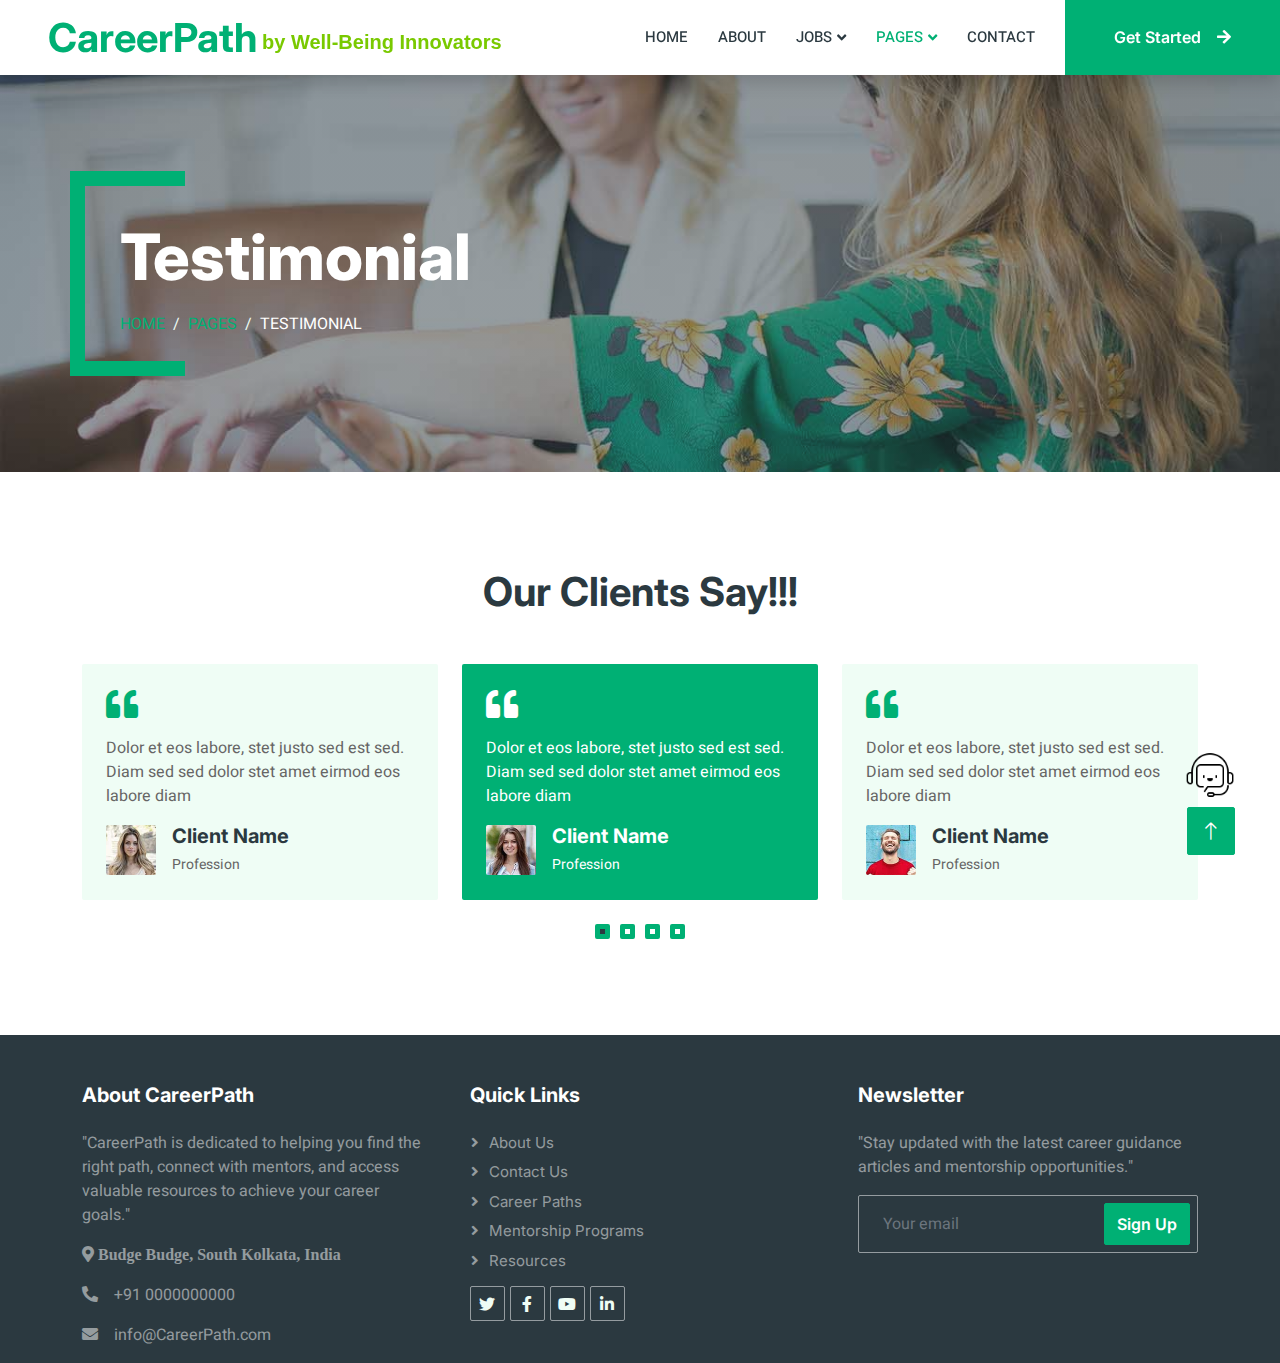
<file: testimonial.html>
<!DOCTYPE html>
<html lang="en">

<head>
    <meta charset="utf-8">
    <title>CareerPath - Career Guidance Portal</title>
    <meta content="width=device-width, initial-scale=1.0" name="viewport">
    <meta content="" name="keywords">
    <meta content="" name="description">

    <!-- Favicon -->
    <link href="img/favicon.ico" rel="icon">

    <!-- Google Web Fonts -->
    <link rel="preconnect" href="https://fonts.googleapis.com">
    <link rel="preconnect" href="https://fonts.gstatic.com" crossorigin>
    <link href="https://fonts.googleapis.com/css2?family=Heebo:wght@400;500;600&family=Inter:wght@700;800&display=swap" rel="stylesheet">
    
    <!-- Icon Font Stylesheet -->
    <link href="https://cdnjs.cloudflare.com/ajax/libs/font-awesome/5.10.0/css/all.min.css" rel="stylesheet">
    <link href="https://cdn.jsdelivr.net/npm/bootstrap-icons@1.4.1/font/bootstrap-icons.css" rel="stylesheet">

    <!-- Libraries Stylesheet -->
    <link href="lib/animate/animate.min.css" rel="stylesheet">
    <link href="lib/owlcarousel/assets/owl.carousel.min.css" rel="stylesheet">

    <!-- Customized Bootstrap Stylesheet -->
    <link href="css/bootstrap.min.css" rel="stylesheet">

    <!-- Template Stylesheet -->
    <link href="css/style.css" rel="stylesheet">

      <!--This is for head navbar element-->
      <link rel="preconnect" href="https://fonts.googleapis.com">
      <link rel="preconnect" href="https://fonts.gstatic.com" crossorigin>
      <link href="https://fonts.googleapis.com/css2?family=Edu+AU+VIC+WA+NT+Guides:wght@400..700&display=swap" rel="stylesheet">
      
       <!-- chatbot style-->
    <link rel="stylesheet" href="css/chatbot.css"> 
</head>

<body>
    <div class="container-xxl bg-white p-0">
        <!-- Spinner Start -->
        <div id="spinner" class="show bg-white position-fixed translate-middle w-100 vh-100 top-50 start-50 d-flex align-items-center justify-content-center">
            <div class="spinner-border text-primary" style="width: 3rem; height: 3rem;" role="status">
                <span class="sr-only">Loading...</span>
            </div>
        </div>
        <!-- Spinner End -->


        <!-- Navbar Start -->
        <nav class="navbar navbar-expand-lg bg-white navbar-light shadow sticky-top p-0">
            <a href="index.html" class="navbar-brand d-flex align-items-center text-center py-0 px-4 px-lg-5">
                <h1 class="m-0 text-primary">CareerPath</h1>
                <span class="glitter-text-main">by Well-Being Innovators</span>
            </a>
            <button type="button" class="navbar-toggler me-4" data-bs-toggle="collapse" data-bs-target="#navbarCollapse">
                <span class="navbar-toggler-icon"></span>
            </button>
            <div class="collapse navbar-collapse" id="navbarCollapse">
                <div class="navbar-nav ms-auto p-4 p-lg-0">
                    <a href="index.html" class="nav-item nav-link">Home</a>
                    <a href="about.html" class="nav-item nav-link">About</a>
                    <div class="nav-item dropdown">
                        <a href="#" class="nav-link dropdown-toggle" data-bs-toggle="dropdown">Jobs</a>
                        <div class="dropdown-menu rounded-0 m-0">
                            <a href="job-list.html" class="dropdown-item">Job List</a>
                            <a href="job-detail.html" class="dropdown-item">Job Detail</a>
                        </div>
                    </div>
                    <div class="nav-item dropdown">
                        <a href="#" class="nav-link dropdown-toggle active" data-bs-toggle="dropdown">Pages</a>
                        <div class="dropdown-menu rounded-0 m-0">
                            <a href="category.html" class="dropdown-item">Job Category</a>
                            <a href="testimonial.html" class="dropdown-item active">Testimonial</a>
                            <a href="404.html" class="dropdown-item">404</a>
                        </div>
                    </div>
                    <a href="contact.html" class="nav-item nav-link">Contact</a>
                </div>
                <a href="" class="btn btn-primary rounded-0 py-4 px-lg-5 d-none d-lg-block">Get Started<i class="fa fa-arrow-right ms-3"></i></a>
            </div>
        </nav>
        <!-- Navbar End -->


        <!-- Header End -->
        <div class="container-xxl py-5 bg-dark page-header mb-5">
            <div class="container my-5 pt-5 pb-4">
                <h1 class="display-3 text-white mb-3 animated slideInDown">Testimonial</h1>
                <nav aria-label="breadcrumb">
                    <ol class="breadcrumb text-uppercase">
                        <li class="breadcrumb-item"><a href="#">Home</a></li>
                        <li class="breadcrumb-item"><a href="#">Pages</a></li>
                        <li class="breadcrumb-item text-white active" aria-current="page">Testimonial</li>
                    </ol>
                </nav>
            </div>
        </div>
        <!-- Header End -->


        <!-- Testimonial Start -->
        <div class="container-xxl py-5 wow fadeInUp" data-wow-delay="0.1s">
            <div class="container">
                <h1 class="text-center mb-5">Our Clients Say!!!</h1>
                <div class="owl-carousel testimonial-carousel">
                    <div class="testimonial-item bg-light rounded p-4">
                        <i class="fa fa-quote-left fa-2x text-primary mb-3"></i>
                        <p>Dolor et eos labore, stet justo sed est sed. Diam sed sed dolor stet amet eirmod eos labore diam</p>
                        <div class="d-flex align-items-center">
                            <img class="img-fluid flex-shrink-0 rounded" src="img/testimonial-1.jpg" style="width: 50px; height: 50px;">
                            <div class="ps-3">
                                <h5 class="mb-1">Client Name</h5>
                                <small>Profession</small>
                            </div>
                        </div>
                    </div>
                    <div class="testimonial-item bg-light rounded p-4">
                        <i class="fa fa-quote-left fa-2x text-primary mb-3"></i>
                        <p>Dolor et eos labore, stet justo sed est sed. Diam sed sed dolor stet amet eirmod eos labore diam</p>
                        <div class="d-flex align-items-center">
                            <img class="img-fluid flex-shrink-0 rounded" src="img/testimonial-2.jpg" style="width: 50px; height: 50px;">
                            <div class="ps-3">
                                <h5 class="mb-1">Client Name</h5>
                                <small>Profession</small>
                            </div>
                        </div>
                    </div>
                    <div class="testimonial-item bg-light rounded p-4">
                        <i class="fa fa-quote-left fa-2x text-primary mb-3"></i>
                        <p>Dolor et eos labore, stet justo sed est sed. Diam sed sed dolor stet amet eirmod eos labore diam</p>
                        <div class="d-flex align-items-center">
                            <img class="img-fluid flex-shrink-0 rounded" src="img/testimonial-3.jpg" style="width: 50px; height: 50px;">
                            <div class="ps-3">
                                <h5 class="mb-1">Client Name</h5>
                                <small>Profession</small>
                            </div>
                        </div>
                    </div>
                    <div class="testimonial-item bg-light rounded p-4">
                        <i class="fa fa-quote-left fa-2x text-primary mb-3"></i>
                        <p>Dolor et eos labore, stet justo sed est sed. Diam sed sed dolor stet amet eirmod eos labore diam</p>
                        <div class="d-flex align-items-center">
                            <img class="img-fluid flex-shrink-0 rounded" src="img/testimonial-4.jpg" style="width: 50px; height: 50px;">
                            <div class="ps-3">
                                <h5 class="mb-1">Client Name</h5>
                                <small>Profession</small>
                            </div>
                        </div>
                    </div>
                </div>
            </div>
        </div>
        <!-- Testimonial End -->


        <!-- Footer Start -->
        <div class="container-fluid bg-dark text-white-50 footer mt-5 pt-5">
            <div class="container">
                <div class="row g-5">
                    <!-- About Section -->
                    <div class="col-lg-4 col-md-6">
                        <h5 class="text-white mb-4">About CareerPath</h5>
                        <p>"CareerPath is dedicated to helping you find the right path, connect with mentors, and access valuable resources to achieve your career goals."</p>
                        <p><i class="fa fa-map-marker-alt me-3"> Budge Budge, South Kolkata, India</i></p>
                        <p><i class="fa fa-phone-alt me-3"></i>+91 0000000000</p>
                        <p><i class="fa fa-envelope me-3"></i>info@CareerPath.com</p>
                       
                    </div>
        
                    <!-- Quick Links Section -->
                    <div class="col-lg-4 col-md-6">
                        <h5 class="text-white mb-4">Quick Links</h5>
                        <a class="btn btn-link text-white-50" href="about.html">About Us</a>
                        <a class="btn btn-link text-white-50" href="contact.html">Contact Us</a>
                        <a class="btn btn-link text-white-50" href="career-paths.html">Career Paths</a>
                        <a class="btn btn-link text-white-50" href="mentorship.html">Mentorship Programs</a>
                        <a class="btn btn-link text-white-50" href="resources.html">Resources</a>
                        <div class="d-flex pt-2">
                            <a class="btn btn-outline-light btn-social" href=""><i class="fab fa-twitter"></i></a>
                            <a class="btn btn-outline-light btn-social" href=""><i class="fab fa-facebook-f"></i></a>
                            <a class="btn btn-outline-light btn-social" href=""><i class="fab fa-youtube"></i></a>
                            <a class="btn btn-outline-light btn-social" href=""><i class="fab fa-linkedin-in"></i></a>
                        </div>
                    </div>
                 
        
                    <!-- Newsletter and Sign Up Section -->
                    <div class="col-lg-4 col-md-6">
                        <h5 class="text-white mb-4">Newsletter</h5>
                        <p>"Stay updated with the latest career guidance articles and mentorship opportunities."</p>
                        <div class="position-relative mx-auto" style="max-width: 400px;">
                            <input class="form-control bg-transparent w-100 py-3 ps-4 pe-5" type="text" placeholder="Your email">
                            <button type="button" id="signup-button" class="btn btn-primary py-2 position-absolute top-0 end-0 mt-2 me-2">Sign Up</button>
                        </div>
                    </div>
                </div>
            </div>
        </div>
        <!-- Footer End -->


        <!-- Back to Top -->
        <a href="#" class="btn btn-lg btn-primary btn-lg-square back-to-top"><i class="bi bi-arrow-up"></i></a>
    </div>

     <!-- Chat Icon -->
     <div id="chat-icon">
        <img src="img/chat-bot.png" alt="Chatbot Icon" />
        <span class="hover-message" id="message-1" style="display: none;">I can help you! 😊</span>
        <span class="hover-message" id="message-2" style="display: none;">Want some help? 👀</span>
    </div>
    

<!-- Chat Box -->
<div id="chat-box" class="chat-box-hidden">
    <div id="chat-window">
        <div id="messages"></div>
        <input type="text" id="user-input" placeholder="Type your message..." />
        <button id="send-btn" onclick="sendMessage()">Send</button>
    </div>
</div>

<script src="js/chatbot.js"> </script>

    <!-- JavaScript Libraries -->
    <script src="https://code.jquery.com/jquery-3.4.1.min.js"></script>
    <script src="https://cdn.jsdelivr.net/npm/bootstrap@5.0.0/dist/js/bootstrap.bundle.min.js"></script>
    <script src="lib/wow/wow.min.js"></script>
    <script src="lib/easing/easing.min.js"></script>
    <script src="lib/waypoints/waypoints.min.js"></script>
    <script src="lib/owlcarousel/owl.carousel.min.js"></script>

    <!-- Template Javascript -->
    <script src="js/main.js"></script>
</body>

</html>
</file>
<file: css/style.css>
/********** Template CSS **********/
:root {
    --primary: #00B074;
    --secondary: #2B9BFF;
    --light: #EFFDF5;
    --dark: #2B3940;
}

.back-to-top {
    position: fixed;
    display: none;
    right: 45px;
    bottom: 45px;
    z-index: 99;
}


/*** Spinner ***/
#spinner {
    opacity: 0;
    visibility: hidden;
    transition: opacity .5s ease-out, visibility 0s linear .5s;
    z-index: 99999;
}

#spinner.show {
    transition: opacity .5s ease-out, visibility 0s linear 0s;
    visibility: visible;
    opacity: 1;
}

.glitter-text-main {
    color: rgb(121, 201, 0);
    font-weight: bold;
    animation: glitter 1.5s infinite alternate;
    margin-top: 8px;
    margin-left: 5px;
    font-family: Arial, sans-serif; 
    font-optical-sizing: auto;
    font-style: normal; 
}


/*** Button ***/
.btn {
    font-family: 'Inter', sans-serif;
    font-weight: 600;
    transition: .5s;
}

.btn.btn-primary,
.btn.btn-secondary {
    color: #FFFFFF;
}

.btn-square {
    width: 38px;
    height: 38px;
}

.btn-sm-square {
    width: 32px;
    height: 32px;
}

.btn-lg-square {
    width: 48px;
    height: 48px;
}

.btn-square,
.btn-sm-square,
.btn-lg-square {
    padding: 0;
    display: flex;
    align-items: center;
    justify-content: center;
    font-weight: normal;
    border-radius: 2px;
}


/*** Navbar ***/
.navbar .dropdown-toggle::after {
    border: none;
    content: "\f107";
    font-family: "Font Awesome 5 Free";
    font-weight: 900;
    vertical-align: middle;
    margin-left: 5px;
    transition: .5s;
}

.navbar .dropdown-toggle[aria-expanded=true]::after {
    transform: rotate(-180deg);
}

.navbar-dark .navbar-nav .nav-link,
.navbar-light .navbar-nav .nav-link {
    margin-right: 30px;
    padding: 25px 0;
    color: #FFFFFF;
    font-size: 15px;
    text-transform: uppercase;
    outline: none;
}

.navbar-dark .navbar-nav .nav-link:hover,
.navbar-dark .navbar-nav .nav-link.active,
.navbar-light .navbar-nav .nav-link:hover,
.navbar-light .navbar-nav .nav-link.active {
    color: var(--primary);
}

@media (max-width: 991.98px) {
    .navbar-dark .navbar-nav .nav-link,
    .navbar-light .navbar-nav .nav-link  {
        margin-right: 0;
        padding: 10px 0;
    }

    .navbar-light .navbar-nav {
        border-top: 1px solid #EEEEEE;
    }
}

.navbar-light .navbar-brand,
.navbar-light a.btn {
    height: 75px;
}

.navbar-light .navbar-nav .nav-link {
    color: var(--dark);
    font-weight: 500;
}

.navbar-light.sticky-top {
    top: -100px;
    transition: .5s;
}

@media (min-width: 992px) {
    .navbar .nav-item .dropdown-menu {
        display: block;
        top: 100%;
        margin-top: 0;
        transform: rotateX(-75deg);
        transform-origin: 0% 0%;
        opacity: 0;
        visibility: hidden;
        transition: .5s;
        
    }

    .navbar .nav-item:hover .dropdown-menu {
        transform: rotateX(0deg);
        visibility: visible;
        transition: .5s;
        opacity: 1;
    }
}


/*** Header ***/
.header-carousel .container,
.page-header .container {
    position: relative;
    padding: 45px 0 45px 35px;
    border-left: 15px solid var(--primary);
}

.header-carousel .container::before,
.header-carousel .container::after,
.page-header .container::before,
.page-header .container::after {
    position: absolute;
    content: "";
    top: 0;
    left: 0;
    width: 100px;
    height: 15px;
    background: var(--primary);
}

.header-carousel .container::after,
.page-header .container::after {
    top: 100%;
    margin-top: -15px;
}

@media (max-width: 768px) {
    .header-carousel .owl-carousel-item {
        position: relative;
        min-height: 500px;
    }
    
    .header-carousel .owl-carousel-item img {
        position: absolute;
        width: 100%;
        height: 100%;
        object-fit: cover;
    }

    .header-carousel .owl-carousel-item p {
        font-size: 14px !important;
        font-weight: 400 !important;
    }

    .header-carousel .owl-carousel-item h1 {
        font-size: 30px;
        font-weight: 600;
    }
}

.header-carousel .owl-nav {
    position: absolute;
    top: 50%;
    right: 8%;
    transform: translateY(-50%);
    display: flex;
    flex-direction: column;
}

.header-carousel .owl-nav .owl-prev,
.header-carousel .owl-nav .owl-next {
    margin: 7px 0;
    width: 45px;
    height: 45px;
    display: flex;
    align-items: center;
    justify-content: center;
    color: #FFFFFF;
    background: transparent;
    border: 1px solid #FFFFFF;
    border-radius: 2px;
    font-size: 22px;
    transition: .5s;
}

.header-carousel .owl-nav .owl-prev:hover,
.header-carousel .owl-nav .owl-next:hover {
    background: var(--primary);
    border-color: var(--primary);
}

.page-header {
    background: linear-gradient(rgba(43, 57, 64, .5), rgba(43, 57, 64, .5)), url(../img/carousel-1.jpg) center center no-repeat;
    background-size: cover;
}

.breadcrumb-item + .breadcrumb-item::before {
    color: var(--light);
}


/*** About ***/
.about-bg {
    background-image: -webkit-repeating-radial-gradient(center center, rgba(0, 0, 0, 0.2), rgba(0, 0, 0, 0.2) 1px, transparent 1px, transparent 100%);
    background-image: -moz-repeating-radial-gradient(center center, rgba(0, 0, 0, 0.2), rgba(0, 0, 0, 0.2) 1px, transparent 1px, transparent 100%);
    background-image: -ms-repeating-radial-gradient(center center, rgba(0, 0, 0, 0.2), rgba(0, 0, 0, 0.2) 1px, transparent 1px, transparent 100%);
    background-image: -o-repeating-radial-gradient(center center, rgba(0, 0, 0, 0.2), rgba(0, 0, 0, 0.2) 1px, transparent 1px, transparent 100%);
    background-image: repeating-radial-gradient(center center, rgba(0, 0, 0, 0.2), rgba(0, 0, 0, 0.2) 1px, transparent 1px, transparent 100%);
    background-size: 5px 5px;
}


/*** Category ***/
.cat-item {
    display: block;
    box-shadow: 0 0 45px rgba(0, 0, 0, .08);
    border: 1px solid transparent;
    transition: .5s;
}

.cat-item:hover {
    border-color: rgba(0, 0, 0, .08);
    box-shadow: none;
}


/*** Job Listing ***/
.nav-pills .nav-item .active {
    border-bottom: 2px solid var(--primary);
}

.job-item {
    border: 1px solid transparent;
    border-radius: 2px;
    box-shadow: 0 0 45px rgba(0, 0, 0, .08);
    transition: .5s;
}

.job-item:hover {
    border-color: rgba(0, 0, 0, .08);
    box-shadow: none;
}


/*** Testimonial ***/
.testimonial-carousel .owl-item .testimonial-item,
.testimonial-carousel .owl-item.center .testimonial-item * {
    transition: .5s;
}

.testimonial-carousel .owl-item.center .testimonial-item {
    background: var(--primary) !important;
}

.testimonial-carousel .owl-item.center .testimonial-item * {
    color: #FFFFFF !important;
}

.testimonial-carousel .owl-dots {
    margin-top: 24px;
    display: flex;
    align-items: flex-end;
    justify-content: center;
}

.testimonial-carousel .owl-dot {
    position: relative;
    display: inline-block;
    margin: 0 5px;
    width: 15px;
    height: 15px;
    border: 5px solid var(--primary);
    border-radius: 2px;
    transition: .5s;
}

.testimonial-carousel .owl-dot.active {
    background: var(--dark);
    border-color: var(--primary);
}


/*** Footer ***/
.footer .btn.btn-social {
    margin-right: 5px;
    width: 35px;
    height: 35px;
    display: flex;
    align-items: center;
    justify-content: center;
    color: var(--light);
    border: 1px solid rgba(255,255,255,0.5);
    border-radius: 2px;
    transition: .3s;
}

.footer .btn.btn-social:hover {
    color: var(--primary);
    border-color: var(--light);
}

.footer .btn.btn-link {
    display: block;
    margin-bottom: 5px;
    padding: 0;
    text-align: left;
    font-size: 15px;
    font-weight: normal;
    text-transform: capitalize;
    transition: .3s;
}

.footer .btn.btn-link::before {
    position: relative;
    content: "\f105";
    font-family: "Font Awesome 5 Free";
    font-weight: 900;
    margin-right: 10px;
}

.footer .btn.btn-link:hover {
    letter-spacing: 1px;
    box-shadow: none;
}

.footer .form-control {
    border-color: rgba(255,255,255,0.5);
}

.footer .copyright {
    padding: 25px 0;
    font-size: 15px;
    border-top: 1px solid rgba(256, 256, 256, .1);
}

.footer .copyright a {
    color: var(--light);
}

.footer .footer-menu a {
    margin-right: 15px;
    padding-right: 15px;
    border-right: 1px solid rgba(255, 255, 255, .1);
}

.footer .footer-menu a:last-child {
    margin-right: 0;
    padding-right: 0;
    border-right: none;
}
</file>
<file: css/chatbot.css>
/* Chat Icon Styling */
#chat-icon {
    position: fixed !important;
    bottom: 100px !important;
    right: 45px !important;
    cursor: pointer;
    z-index: 1000000000000000;
}

/* Hover Effect on Chat Icon */
#chat-icon:hover {
    border: 2px solid green; 
    border-radius: 50%; 
    display: flex; 
    align-items: center; 
    justify-content: center; 
    transition: box-shadow 0.3s ease;
}

/* Hover Message Styling */
.hover-message {
    position: absolute; /* Positioning the messages absolutely */
    bottom: 70px; /* Position above the chat icon */
    right: 0; /* Align with the right edge of the chat icon */
    background-color: #fff;
    padding: 5px 10px;
    border-radius: 5px;
    box-shadow: 0px 0px 5px rgba(0, 0, 0, 0.2);
    color: black;
    white-space: nowrap; /* Prevent line breaks */
    display: none; /* Keep it hidden by default */
    opacity: 0; /* Start with an invisible state */
    transition: opacity 0.3s ease; /* Smooth transition for opacity */
}

/* Chat Icon Active State */
#chat-icon:active {
    box-shadow: 0 0 10px green;
}

/* Chat Icon Image */
#chat-icon img {
    width: 50px;
    height: 50px;
    border-radius: 50%;
    z-index: 9999;
}

/* Chat Box Styling */
#chat-box {
    position: fixed;
    bottom: 80px;
    right: 20px;
    width: 300px;
    background-color: #fff;
    border: 1px solid #ccc;
    box-shadow: 0px 0px 10px rgba(0, 0, 0, 0.1);
    display: none;
}

#chat-window {
    padding: 10px;
}

#messages {
    height: 200px;
    overflow-y: scroll;
    border-bottom: 1px solid #ddd;
    margin-bottom: 10px;
}

#user-input {
    width: 80%;
    padding: 5px;
}

#send-btn {
    width: 18%;
    background-color: #4CAF50;
    color: white;
    border: none;
    padding: 6px;
    cursor: pointer;
}

/* Toggle visibility for chat box */
.chat-box-hidden {
    display: none;
}

.chat-box-visible {
    display: block;
}
</file>
<file: css/career-path.css>
/* styles.css */
body {
    font-family: 'Arial', sans-serif;
    background-color: #f4f4f4;
    margin: 0;
    padding: 0;
}

header {
    background-color: #007bff;
    color: white;
    padding: 20px;
    text-align: center;
}

header h1 {
    margin: 0;
    font-size: 2.5rem;
}

header p {
    font-size: 1.2rem;
    margin: 10px 0 0;
}

main {
    max-width: 800px;
    margin: 20px auto;
    padding: 20px;
    background: white;
    border-radius: 8px;
    box-shadow: 0 0 10px rgba(0, 0, 0, 0.1);
}

section {
    margin-bottom: 20px;
}

h2 {
    color: #333;
    font-size: 1.8rem;
    margin-bottom: 10px;
    border-bottom: 2px solid #007bff;
    padding-bottom: 5px;
}

.upload-container {
    display: flex;
    align-items: center;
    margin-bottom: 10px;
}

input[type="file"] {
    flex: 1;
    padding: 10px;
    border: 1px solid #ccc;
    border-radius: 4px;
    margin-right: 10px;
    transition: border-color 0.3s;
}

input[type="file"]:focus {
    border-color: #007bff;
    outline: none;
}

button {
    background-color: #007bff;
    color: white;
    padding: 10px 15px;
    border: none;
    border-radius: 4px;
    cursor: pointer;
    transition: background-color 0.3s;
}

button:hover {
    background-color: #0056b3;
}

.info-text {
    color: #555;
    font-size: 0.9rem;
    margin-top: 5px;
}

footer {
    text-align: center;
    padding: 10px;
    background-color: #333;
    color: white;
    position: relative;
    bottom: 0;
    width: 100%;
    margin-top: 20px;
}
</file>
